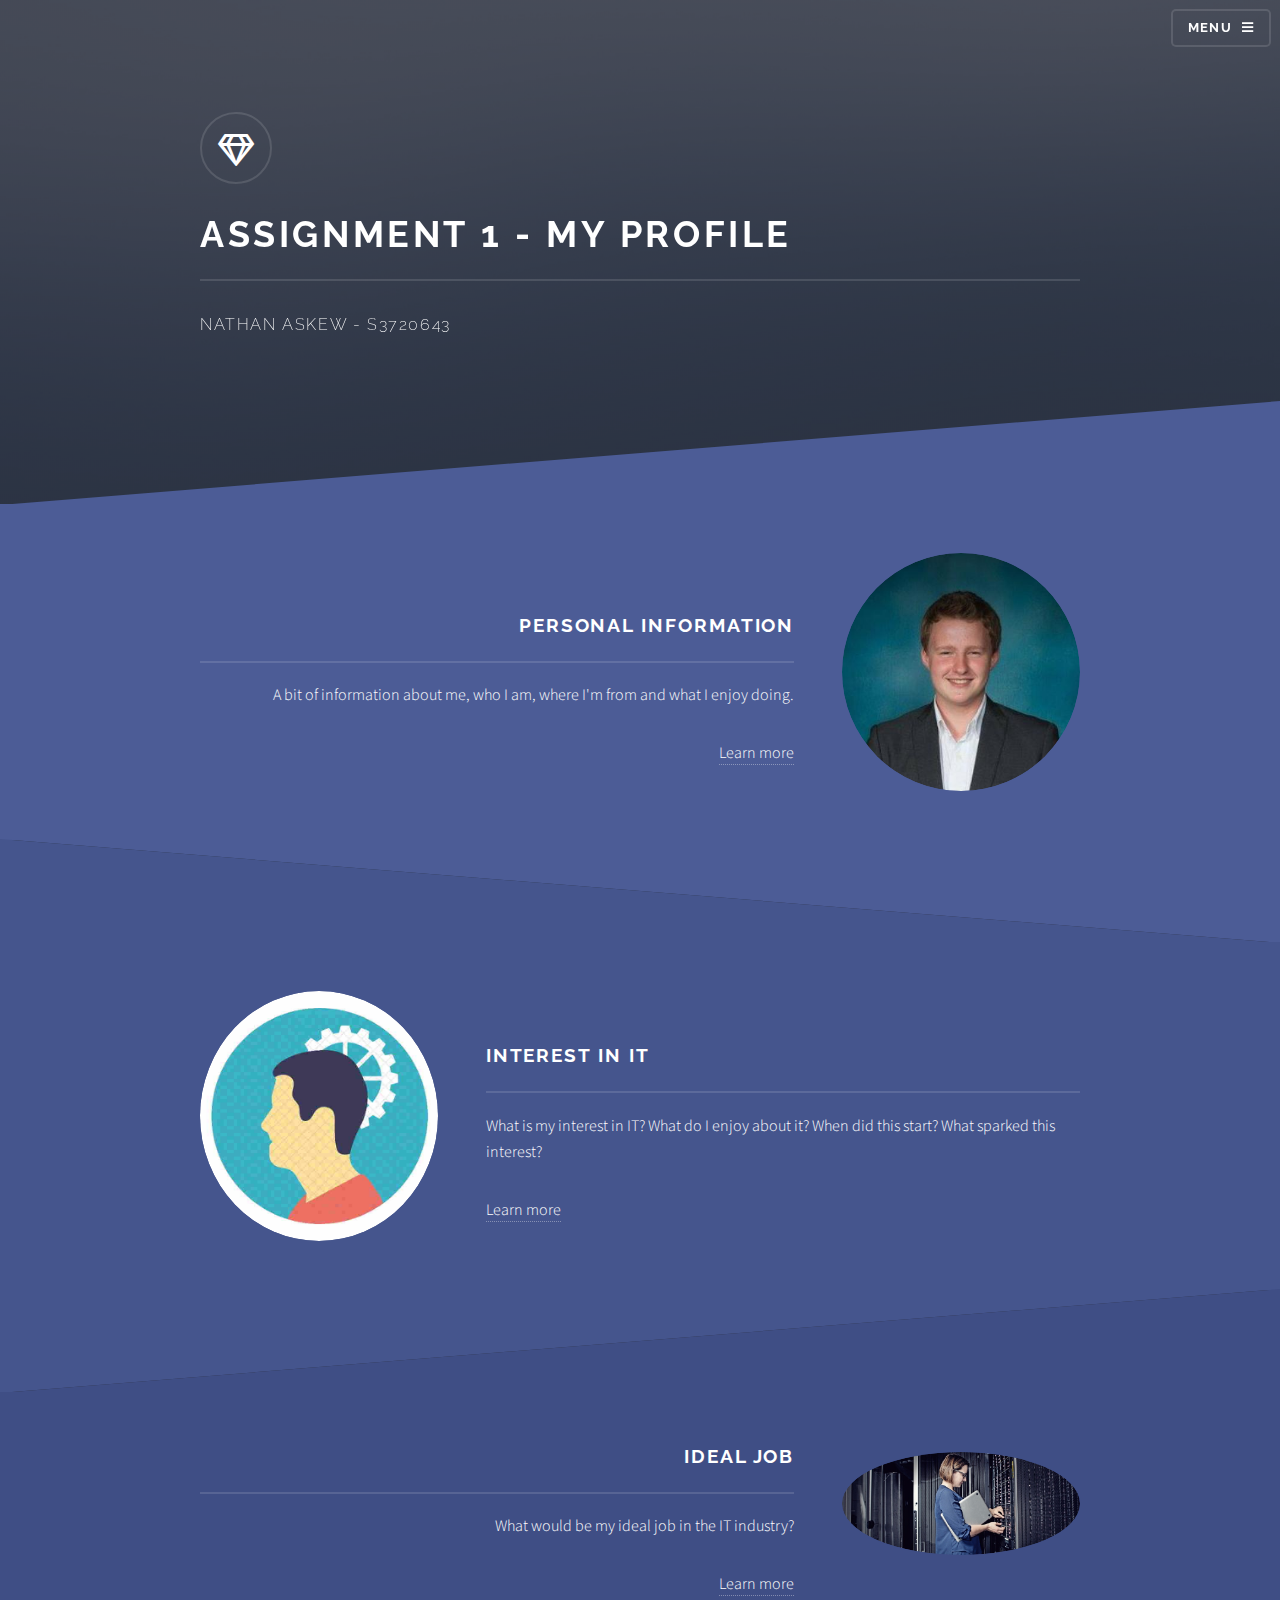
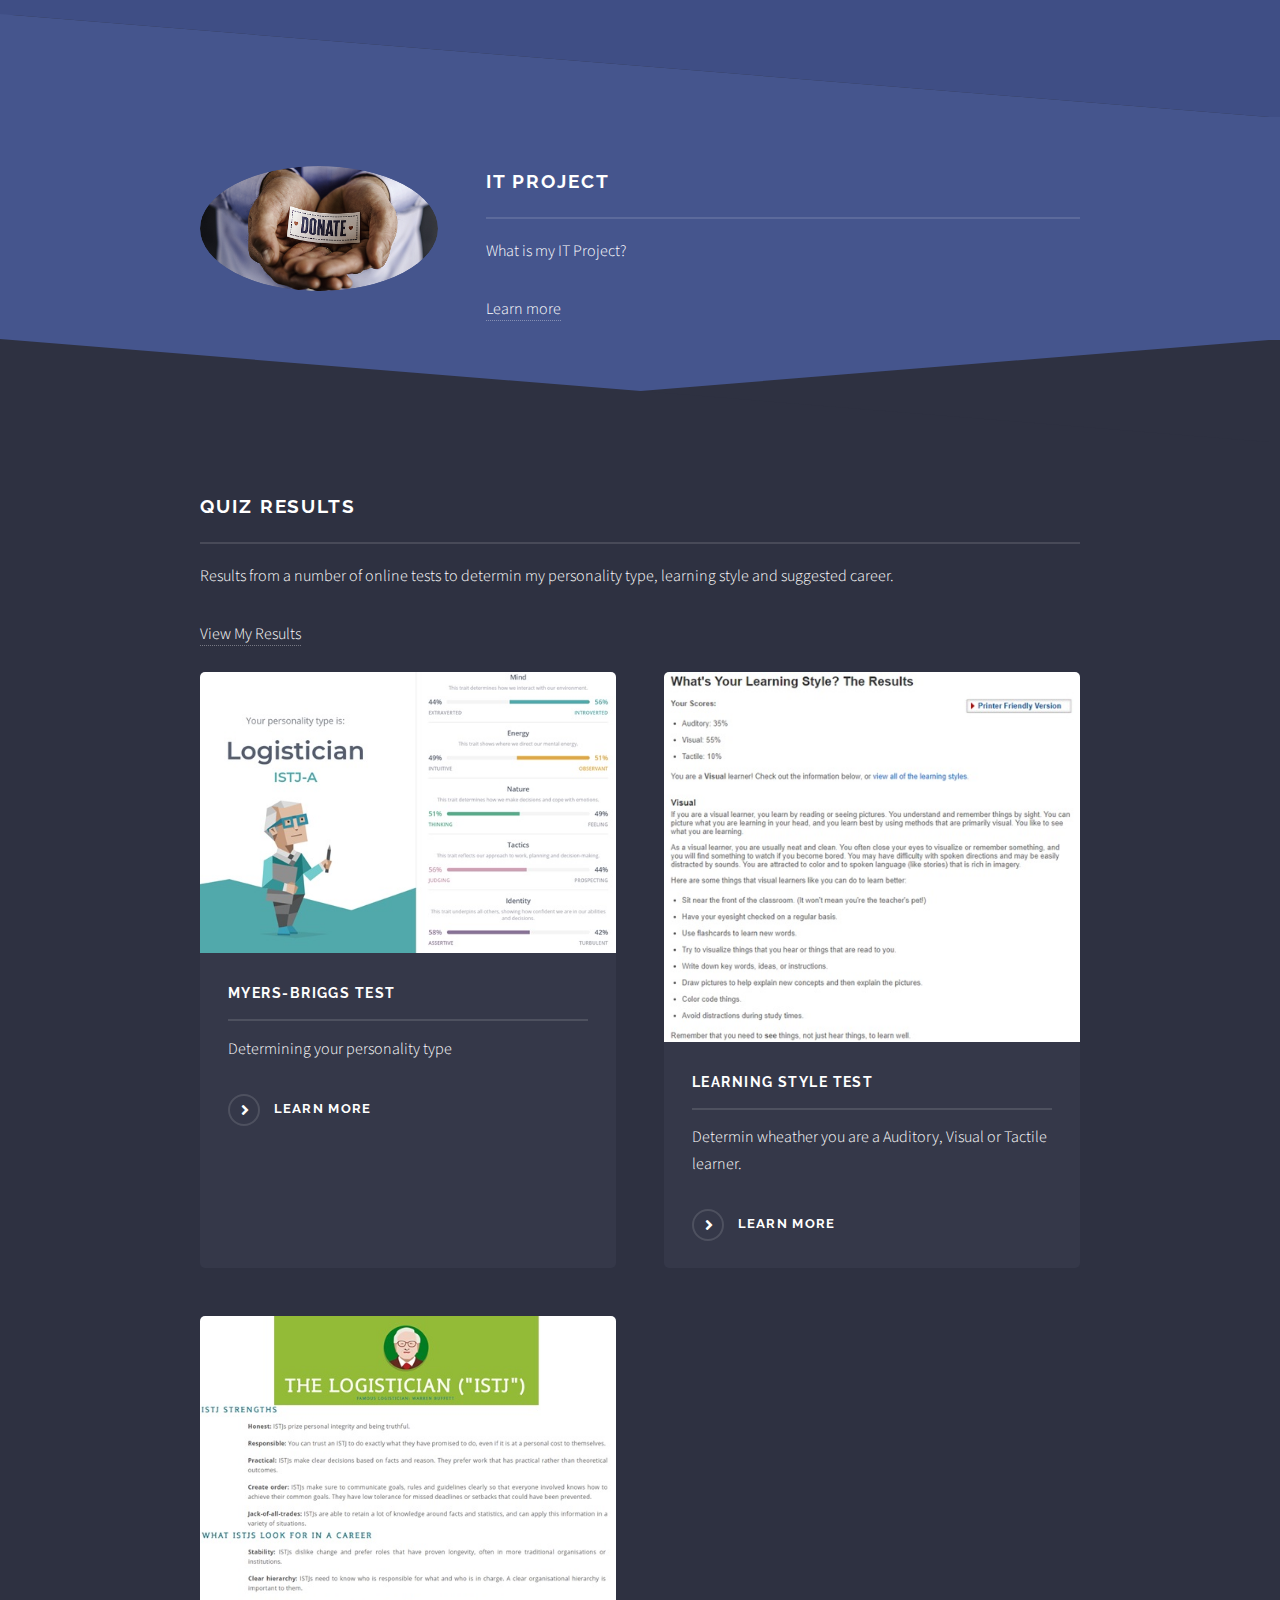
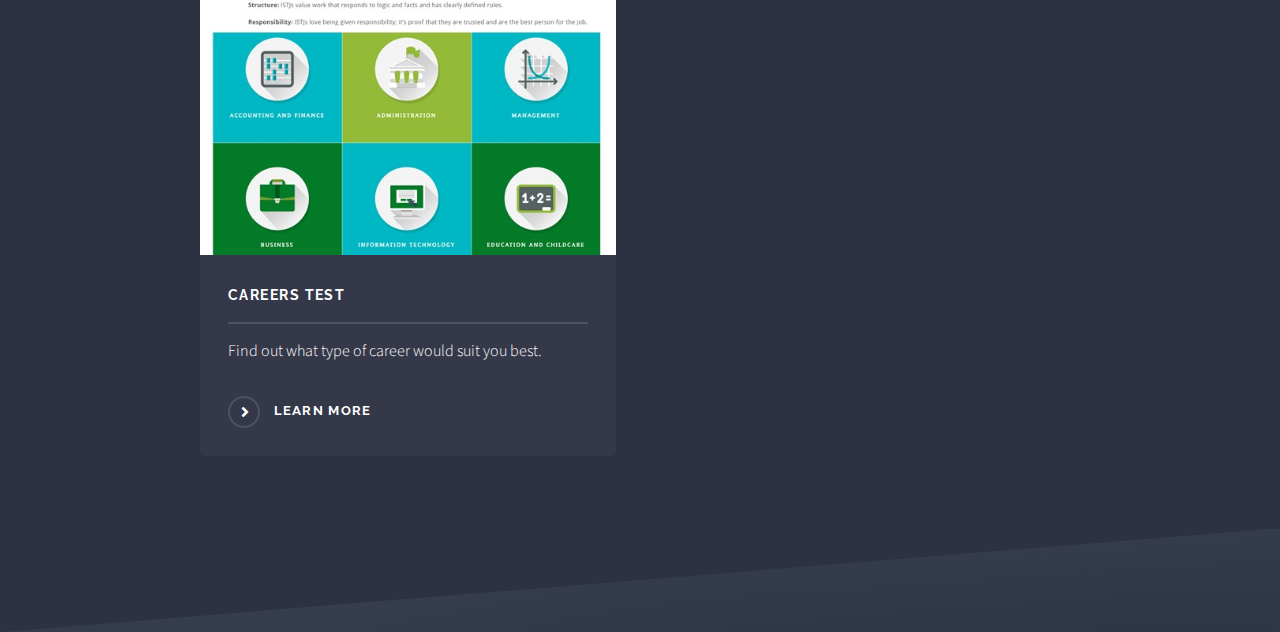
<file: index.html>
<!DOCTYPE HTML>
<html>
	<head>
		<title>Assignment 1 - My Profile</title>
		<meta charset="utf-8" />
		<meta name="viewport" content="width=device-width, initial-scale=1, user-scalable=no" />
		<link rel="stylesheet" href="assets/css/main.css" />
		<noscript><link rel="stylesheet" href="assets/css/noscript.css" /></noscript>
	</head>
	<body class="is-preload">

		<!-- Page Wrapper -->
			<div id="page-wrapper">

				<!-- Header -->
					<header id="header" class="alt">
						<h1><a href="index.html">My Profile</a></h1>
						<nav>
							<a href="#menu">Menu</a>
						</nav>
					</header>

				<!-- Menu -->
					<nav id="menu">
						<div class="inner">
							<h2>Menu</h2>
							<ul class="links">
								<li><a href="index.html">Home</a></li>
								<li><a href="personal-information.html">Personal Information</a></li>
								<li><a href="it-interest.html">Interests in IT</a></li>
								<li><a href="ideal-job.html">Ideal Job</a></li>
								<li><a href="quiz-results.html">Quiz Results</a></li>
								<li><a href="project-idea.html">Project Idea</a></li>
							</ul>
							<a href="#" class="close">Close</a>
						</div>
					</nav>

				<!-- Banner -->
					<section id="banner">
						<div class="inner">
							<div class="logo"><span class="icon fa-gem"></span></div>
							<h2>Assignment 1 - My Profile</h2>
							<p>Nathan Askew - s3720643</a></p>
						</div>
					</section>

				<!-- Wrapper -->
					<section id="wrapper">

						<!-- One -->
							<section id="one" class="wrapper spotlight style1">
								<div class="inner">
									<a href="#" class="image"><img src="https://nathan-askew.github.io/COSC1078/images/pic01.jpg" alt="" /></a>
									<div class="content">
										<h2 class="major">Personal Information</h2>
										<p>A bit of information about me, who I am, where I'm from and what I enjoy doing.</p>
										<a href="personal-information.html">Learn more</a>
									</div>
								</div>
							</section>

						<!-- Two -->
							<section id="two" class="wrapper alt spotlight style2">
								<div class="inner">
									<a href="#" class="image"><img src="https://nathan-askew.github.io/COSC1078/images/pic02.jpg" alt="" /></a>
									<div class="content">
										<h2 class="major">Interest in IT</h2>
										<p>What is my interest in IT? What do I enjoy about it? When did this start? What sparked this interest?</p>
										<a href="it-interest.html">Learn more</a>
									</div>
								</div>
							</section>

						<!-- Three -->
							<section id="three" class="wrapper spotlight style3">
								<div class="inner">
									<a href="#" class="image"><img src="https://nathan-askew.github.io/COSC1078/images/pic03.jpg" alt="" /></a>
									<div class="content">
										<h2 class="major">Ideal Job</h2>
										<p>What would be my ideal job in the IT industry?</p>
										<a href="ideal-job.html">Learn more</a>
									</div>
								</div>
							</section>
						
						<!-- Two -->
							<section id="two" class="wrapper alt spotlight style2">
								<div class="inner">
									<a href="#" class="image"><img src="https://nathan-askew.github.io/COSC1078/images/ProjectIdea2.jpg" alt="" /></a>
									<div class="content">
										<h2 class="major">IT Project</h2>
										<p>What is my IT Project?</p>
										<a href="project-idea.html">Learn more</a>
									</div>
								</div>
							</section>

						<!-- Four -->
							<section id="four" class="wrapper alt style1">
								<div class="inner">
									<h2 class="major">Quiz results</h2>
									<p>Results from a number of online tests to determin my personality type, learning style and suggested career.</p>
									<a href="quiz-results.html">View My Results</a>
									<section class="features">
										<article>
											<a href="#" class="image"><img src="https://nathan-askew.github.io/COSC1078/images/pic04.jpg" alt="" /></a>
											<h3 class="major">Myers-Briggs Test</h3>
											<p>Determining your personality type</p>
											<a href="https://www.16personalities.com/" class="special">Learn more</a>
										</article>
										<article>
											<a href="#" class="image"><img src="https://nathan-askew.github.io/COSC1078/images/pic05.jpg" alt="" /></a>
											<h3 class="major">Learning Style Test</h3>
											<p>Determin wheather you are a Auditory, Visual or Tactile learner.</p>
											<a href="http://www.educationplanner.org/students/self-assessments/learning-styles-quiz.shtml" class="special">Learn more</a>
										</article>
										<article>
											<a href="#" class="image"><img src="https://nathan-askew.github.io/COSC1078/images/pic06.jpg" alt="" /></a>
											<h3 class="major">Careers Test</h3>
											<p>Find out what type of career would suit you best.</p>
											<a href="https://www.opencolleges.edu.au/careers/career-quiz" class="special">Learn more</a>
										</article>
									</section>
								</div>
							</section>

					</section>

				<!-- Footer -->
					<section id="footer">
					</section>

			</div>

		<!-- Scripts -->
			<script src="assets/js/jquery.min.js"></script>
			<script src="assets/js/jquery.scrollex.min.js"></script>
			<script src="assets/js/browser.min.js"></script>
			<script src="assets/js/breakpoints.min.js"></script>
			<script src="assets/js/util.js"></script>
			<script src="assets/js/main.js"></script>

	</body>
</html>
</file>
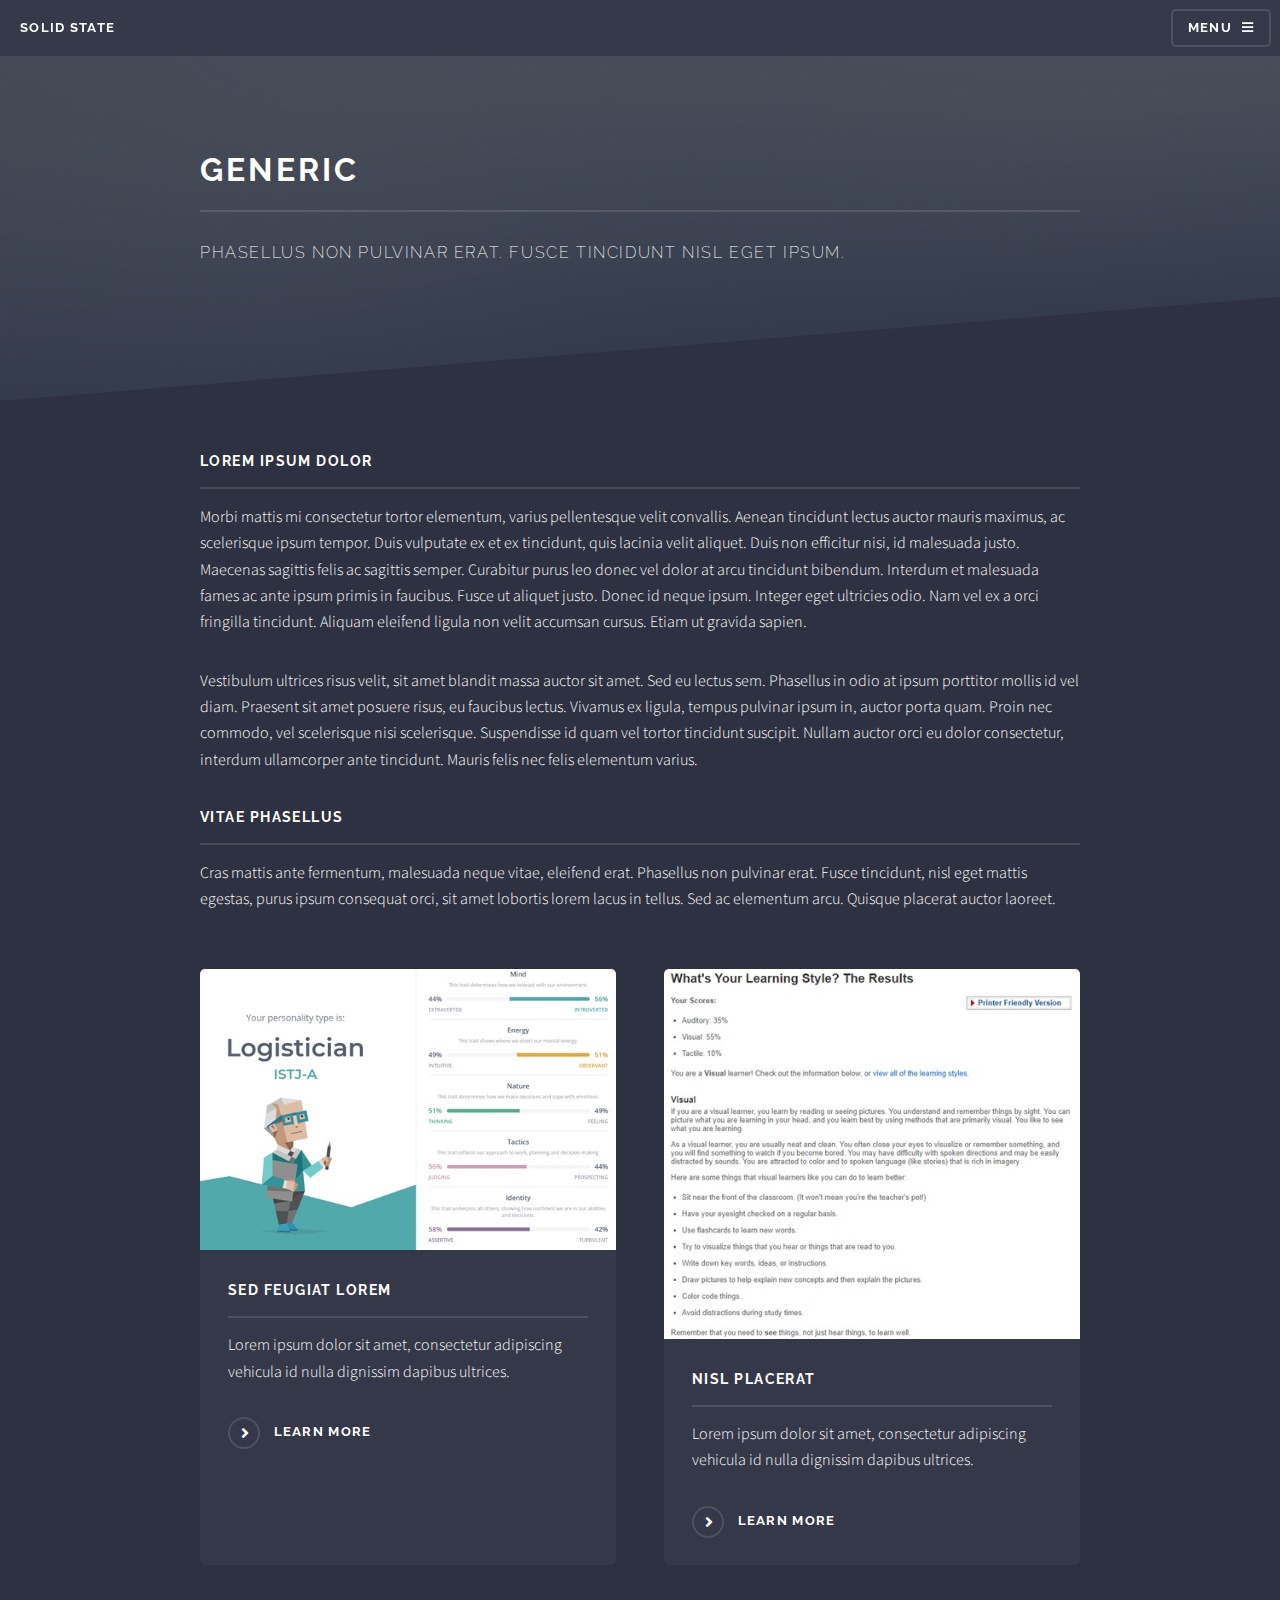
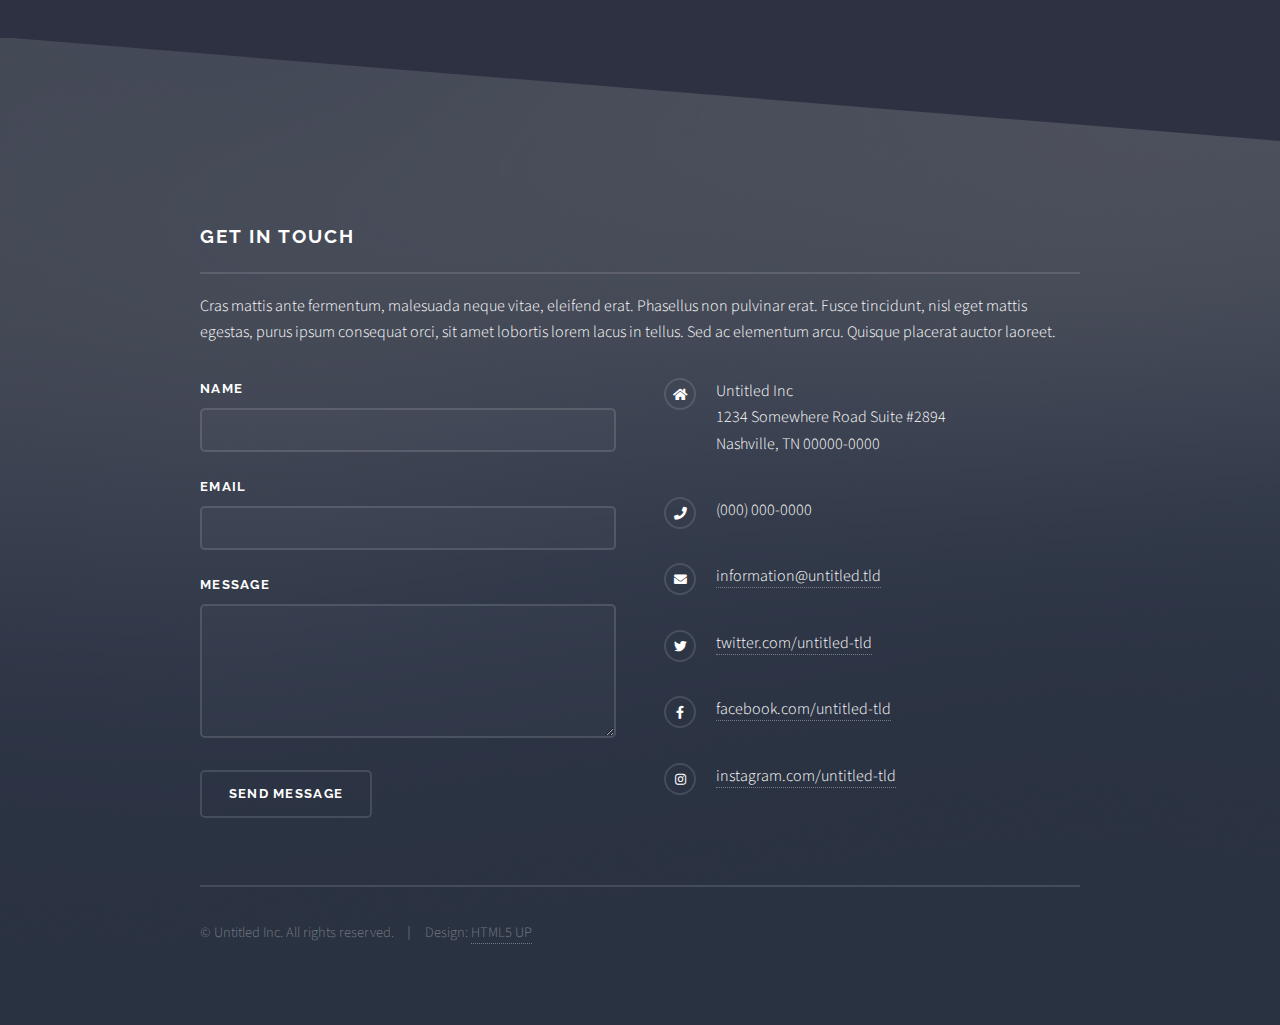
<file: generic.html>
<!DOCTYPE HTML>
<!--
	Solid State by HTML5 UP
	html5up.net | @ajlkn
	Free for personal and commercial use under the CCA 3.0 license (html5up.net/license)
-->
<html>
	<head>
		<title>Generic - Solid State by HTML5 UP</title>
		<meta charset="utf-8" />
		<meta name="viewport" content="width=device-width, initial-scale=1, user-scalable=no" />
		<link rel="stylesheet" href="assets/css/main.css" />
		<noscript><link rel="stylesheet" href="assets/css/noscript.css" /></noscript>
	</head>
	<body class="is-preload">

		<!-- Page Wrapper -->
			<div id="page-wrapper">

				<!-- Header -->
					<header id="header">
						<h1><a href="index.html">Solid State</a></h1>
						<nav>
							<a href="#menu">Menu</a>
						</nav>
					</header>

				<!-- Menu -->
					<nav id="menu">
						<div class="inner">
							<h2>Menu</h2>
							<ul class="links">
								<li><a href="index.html">Home</a></li>
								<li><a href="generic.html">Generic</a></li>
								<li><a href="elements.html">Elements</a></li>
								<li><a href="#">Log In</a></li>
								<li><a href="#">Sign Up</a></li>
							</ul>
							<a href="#" class="close">Close</a>
						</div>
					</nav>

				<!-- Wrapper -->
					<section id="wrapper">
						<header>
							<div class="inner">
								<h2>Generic</h2>
								<p>Phasellus non pulvinar erat. Fusce tincidunt nisl eget ipsum.</p>
							</div>
						</header>

						<!-- Content -->
							<div class="wrapper">
								<div class="inner">

									<h3 class="major">Lorem ipsum dolor</h3>
									<p>Morbi mattis mi consectetur tortor elementum, varius pellentesque velit convallis. Aenean tincidunt lectus auctor mauris maximus, ac scelerisque ipsum tempor. Duis vulputate ex et ex tincidunt, quis lacinia velit aliquet. Duis non efficitur nisi, id malesuada justo. Maecenas sagittis felis ac sagittis semper. Curabitur purus leo donec vel dolor at arcu tincidunt bibendum. Interdum et malesuada fames ac ante ipsum primis in faucibus. Fusce ut aliquet justo. Donec id neque ipsum. Integer eget ultricies odio. Nam vel ex a orci fringilla tincidunt. Aliquam eleifend ligula non velit accumsan cursus. Etiam ut gravida sapien.</p>

									<p>Vestibulum ultrices risus velit, sit amet blandit massa auctor sit amet. Sed eu lectus sem. Phasellus in odio at ipsum porttitor mollis id vel diam. Praesent sit amet posuere risus, eu faucibus lectus. Vivamus ex ligula, tempus pulvinar ipsum in, auctor porta quam. Proin nec commodo, vel scelerisque nisi scelerisque. Suspendisse id quam vel tortor tincidunt suscipit. Nullam auctor orci eu dolor consectetur, interdum ullamcorper ante tincidunt. Mauris felis nec felis elementum varius.</p>

									<h3 class="major">Vitae phasellus</h3>
									<p>Cras mattis ante fermentum, malesuada neque vitae, eleifend erat. Phasellus non pulvinar erat. Fusce tincidunt, nisl eget mattis egestas, purus ipsum consequat orci, sit amet lobortis lorem lacus in tellus. Sed ac elementum arcu. Quisque placerat auctor laoreet.</p>

									<section class="features">
										<article>
											<a href="#" class="image"><img src="images/pic04.jpg" alt="" /></a>
											<h3 class="major">Sed feugiat lorem</h3>
											<p>Lorem ipsum dolor sit amet, consectetur adipiscing vehicula id nulla dignissim dapibus ultrices.</p>
											<a href="#" class="special">Learn more</a>
										</article>
										<article>
											<a href="#" class="image"><img src="images/pic05.jpg" alt="" /></a>
											<h3 class="major">Nisl placerat</h3>
											<p>Lorem ipsum dolor sit amet, consectetur adipiscing vehicula id nulla dignissim dapibus ultrices.</p>
											<a href="#" class="special">Learn more</a>
										</article>
									</section>

								</div>
							</div>

					</section>

				<!-- Footer -->
					<section id="footer">
						<div class="inner">
							<h2 class="major">Get in touch</h2>
							<p>Cras mattis ante fermentum, malesuada neque vitae, eleifend erat. Phasellus non pulvinar erat. Fusce tincidunt, nisl eget mattis egestas, purus ipsum consequat orci, sit amet lobortis lorem lacus in tellus. Sed ac elementum arcu. Quisque placerat auctor laoreet.</p>
							<form method="post" action="#">
								<div class="fields">
									<div class="field">
										<label for="name">Name</label>
										<input type="text" name="name" id="name" />
									</div>
									<div class="field">
										<label for="email">Email</label>
										<input type="email" name="email" id="email" />
									</div>
									<div class="field">
										<label for="message">Message</label>
										<textarea name="message" id="message" rows="4"></textarea>
									</div>
								</div>
								<ul class="actions">
									<li><input type="submit" value="Send Message" /></li>
								</ul>
							</form>
							<ul class="contact">
								<li class="icon solid fa-home">
									Untitled Inc<br />
									1234 Somewhere Road Suite #2894<br />
									Nashville, TN 00000-0000
								</li>
								<li class="icon solid fa-phone">(000) 000-0000</li>
								<li class="icon solid fa-envelope"><a href="#">information@untitled.tld</a></li>
								<li class="icon brands fa-twitter"><a href="#">twitter.com/untitled-tld</a></li>
								<li class="icon brands fa-facebook-f"><a href="#">facebook.com/untitled-tld</a></li>
								<li class="icon brands fa-instagram"><a href="#">instagram.com/untitled-tld</a></li>
							</ul>
							<ul class="copyright">
								<li>&copy; Untitled Inc. All rights reserved.</li><li>Design: <a href="http://html5up.net">HTML5 UP</a></li>
							</ul>
						</div>
					</section>

			</div>

		<!-- Scripts -->
			<script src="assets/js/jquery.min.js"></script>
			<script src="assets/js/jquery.scrollex.min.js"></script>
			<script src="assets/js/browser.min.js"></script>
			<script src="assets/js/breakpoints.min.js"></script>
			<script src="assets/js/util.js"></script>
			<script src="assets/js/main.js"></script>

	</body>
</html>
</file>
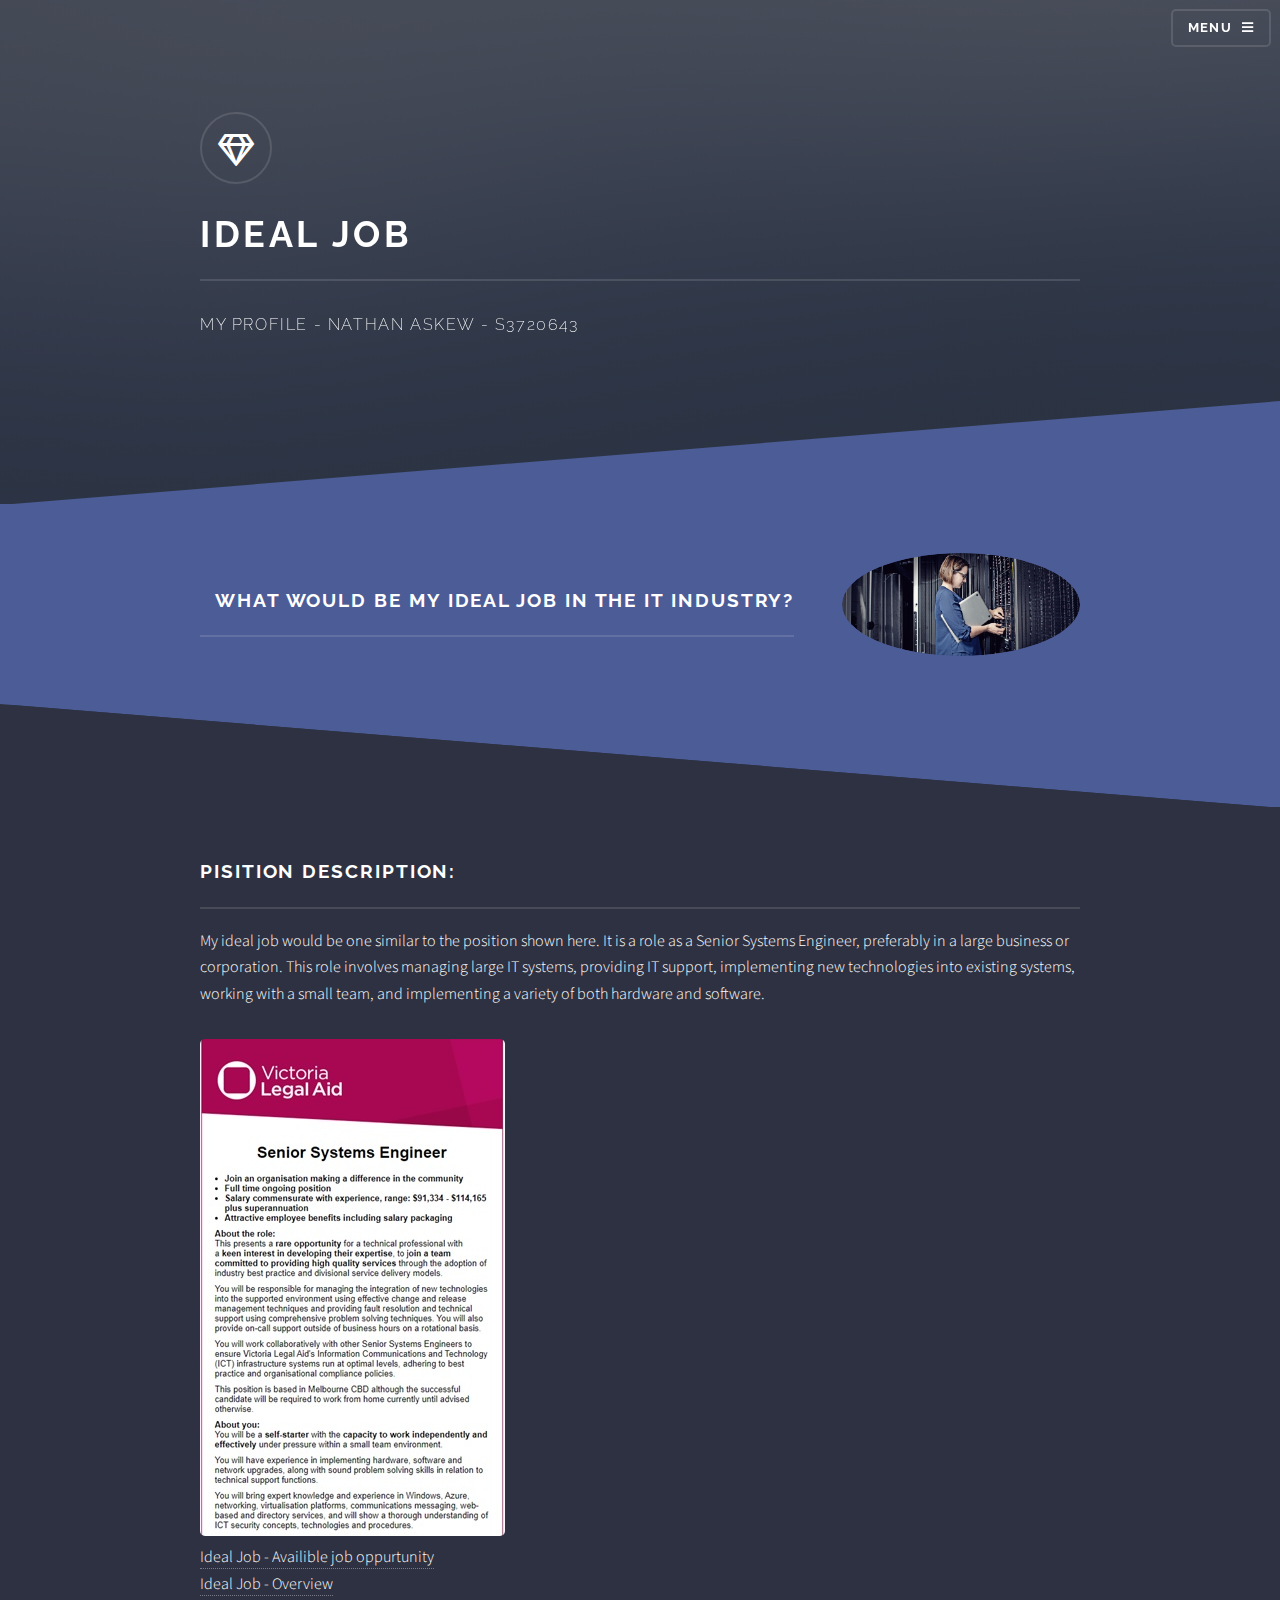
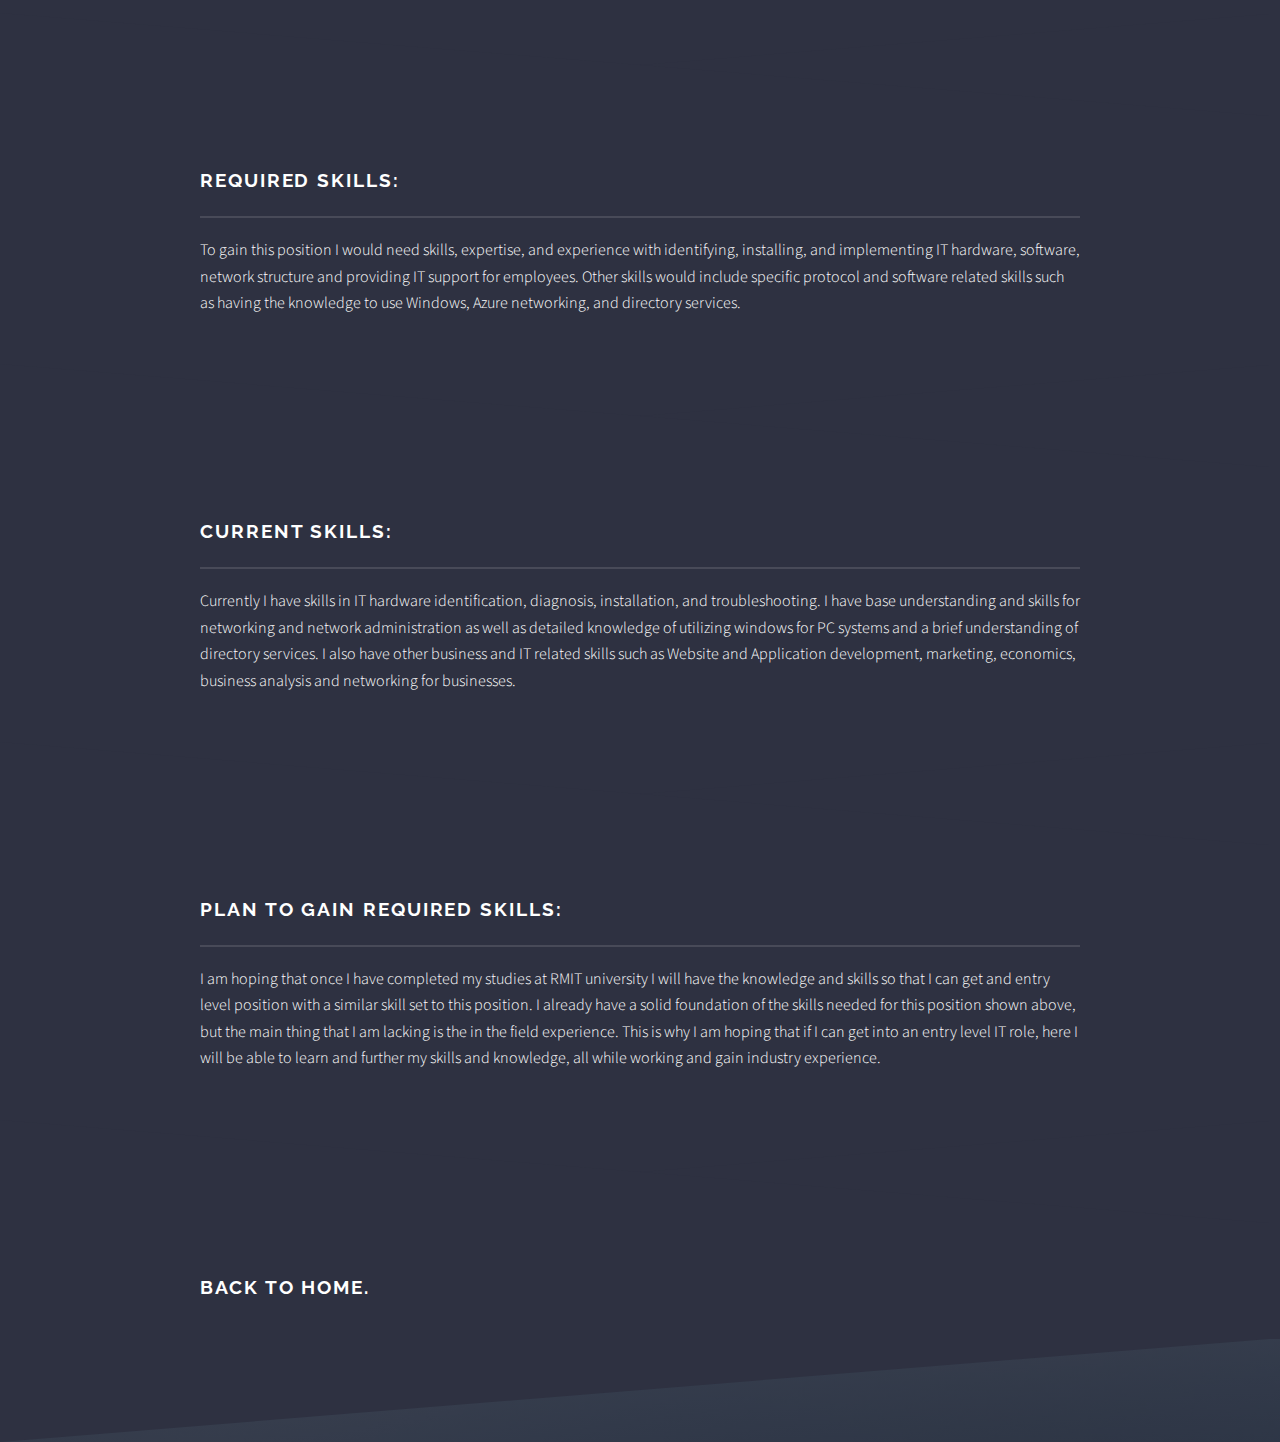
<file: ideal-job.html>
<!DOCTYPE HTML>
<html>
	<head>
		<title>Assignment 1 - Ideal Job</title>
		<meta charset="utf-8" />
		<meta name="viewport" content="width=device-width, initial-scale=1, user-scalable=no" />
		<link rel="stylesheet" href="assets/css/main.css" />
		<noscript><link rel="stylesheet" href="assets/css/noscript.css" /></noscript>
	</head>
	<body class="is-preload">

		<!-- Page Wrapper -->
			<div id="page-wrapper">

				<!-- Header -->
					<header id="header" class="alt">
						<h1><a href="ideal-job.html">Ideal Job</a></h1>
						<nav>
							<a href="#menu">Menu</a>
						</nav>
					</header>

				<!-- Menu -->
					<nav id="menu">
						<div class="inner">
							<h2>Menu</h2>
							<ul class="links">
								<li><a href="index.html">Home</a></li>
								<li><a href="personal-information.html">Personal Information</a></li>
								<li><a href="it-interest.html">Interests in IT</a></li>
								<li><a href="ideal-job.html">Ideal Job</a></li>
								<li><a href="quiz-results.html">Quiz Results</a></li>
								<li><a href="project-idea.html">Project Idea</a></li>
							</ul>
							<a href="#" class="close">Close</a>
						</div>
					</nav>

				<!-- Banner -->
					<section id="banner">
						<div class="inner">
							<div class="logo"><span class="icon fa-gem"></span></div>
							<h2>Ideal Job</h2>
							<p>My Profile - Nathan Askew - s3720643</a></p>
						</div>
					</section>
	
				<!-- Wrapper -->
					<section id="wrapper">

						<!-- One -->
							<section id="one" class="wrapper spotlight style1">
								<div class="inner">
									<a href="#" class="image"><img src="https://nathan-askew.github.io/COSC1078/images/pic03.jpg" alt="" /></a>
									<div class="content">
										<h2 class="major">What would be my ideal job in the IT industry?</h2>
									</div>
								</div>
							</section>


						<!-- Four -->
							<section id="four" class="wrapper alt style1">
								<div class="inner">
									<h2 class="major">Pisition description:</h2>
									<p>My ideal job would be one similar to the position shown here. It is a role as a Senior Systems Engineer, preferably in a large business or corporation. This role involves managing large IT systems, providing IT support, implementing new technologies into existing systems, working with a small team, and implementing a variety of both hardware and software.</p>
									<a href="#" class="image"><img src="https://nathan-askew.github.io/COSC1078/images/IdealJob.jpg" alt="" /></a> <br>
									<a href="https://www.seek.com.au/job/50322008?type=standout#searchRequestToken=f61bf496-d7d3-4a51-acc0-f75ae581046a">Ideal Job - Availible job oppurtunity</a> <br>
									<a href="https://www.seek.com.au/career-advice/role/systems-engineer">Ideal Job - Overview</a>
									</section>
								</div>
	
							<section id="four" class="wrapper alt style1">
								<div class="inner">
									<h2 class="major">Required skills:</h2>
									<p>To gain this position I would need skills, expertise, and experience with identifying, installing, and implementing IT hardware, software, network structure and providing IT support for employees. Other skills would include specific protocol and software related skills such as having the knowledge to use Windows, Azure networking, and directory services. </p>
									</section>
								</div>
	
							<section id="four" class="wrapper alt style1">
								<div class="inner">
									<h2 class="major">Current skills:</h2>
									<p>Currently I have skills in IT hardware identification, diagnosis, installation, and troubleshooting. I have base understanding and skills for networking and network administration as well as detailed knowledge of utilizing windows for PC systems and a brief understanding of directory services. I also have other business and IT related skills such as Website and Application development, marketing, economics, business analysis and networking for businesses.</p>
									</section>
								</div>
						
							
							<section id="four" class="wrapper alt style1">
								<div class="inner">
									<h2 class="major">Plan to gain required skills:</h2>
									<p>I am hoping that once I have completed my studies at RMIT university I will have the knowledge and skills so that I can get and entry level position with a similar skill set to this position. I already have a solid foundation of the skills needed for this position shown above, but the main thing that I am lacking is the in the field experience. This is why I am hoping that if I can get into an entry level IT role, here I will be able to learn and further my skills and knowledge, all while working and gain industry experience.</p>
									</section>
								</div>
						
	
							<section id="four" class="wrapper alt style1">
								<div class="inner">
									<h2><a href="index.html">Back to Home.</a></h2>
									</section>
								</div>
							</section>

					</section>

				<!-- Footer -->
					<section id="footer">
					</section>

			</div>

		<!-- Scripts -->
			<script src="assets/js/jquery.min.js"></script>
			<script src="assets/js/jquery.scrollex.min.js"></script>
			<script src="assets/js/browser.min.js"></script>
			<script src="assets/js/breakpoints.min.js"></script>
			<script src="assets/js/util.js"></script>
			<script src="assets/js/main.js"></script>

	</body>
</html>
</file>
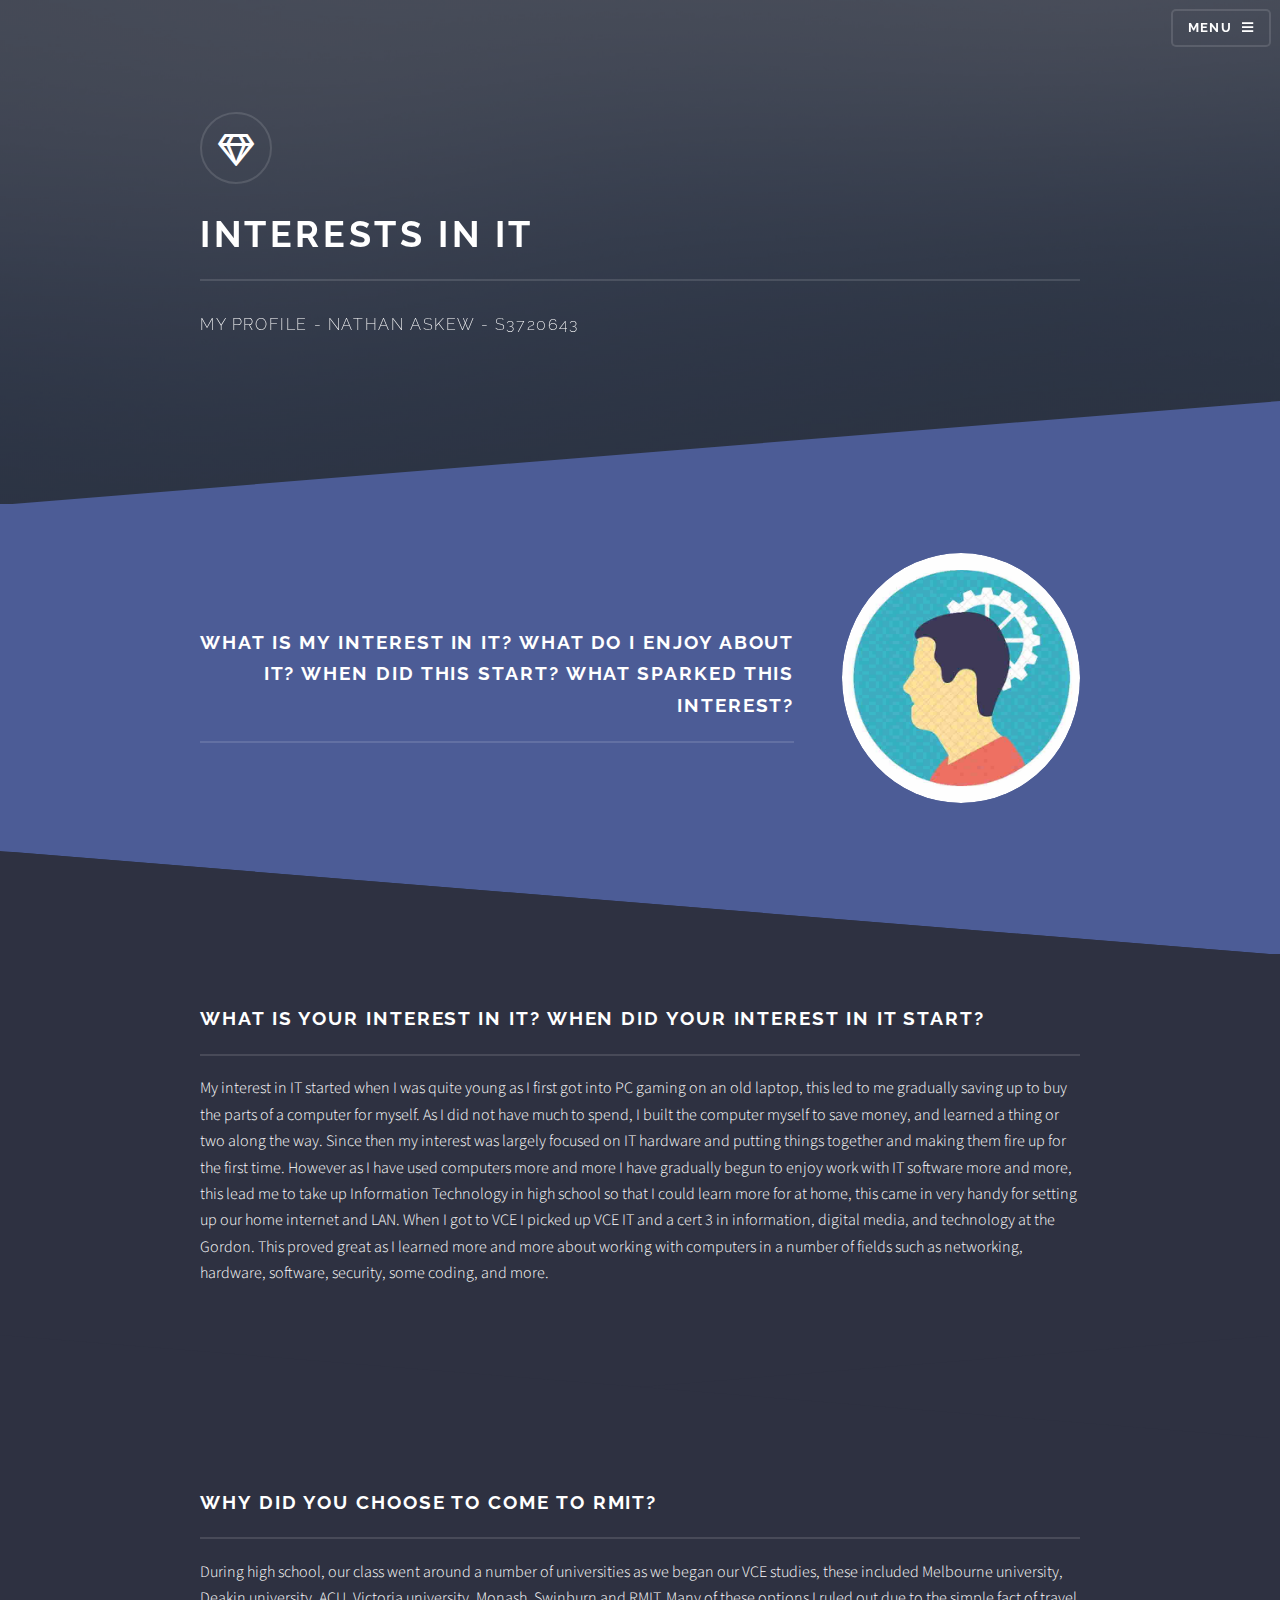
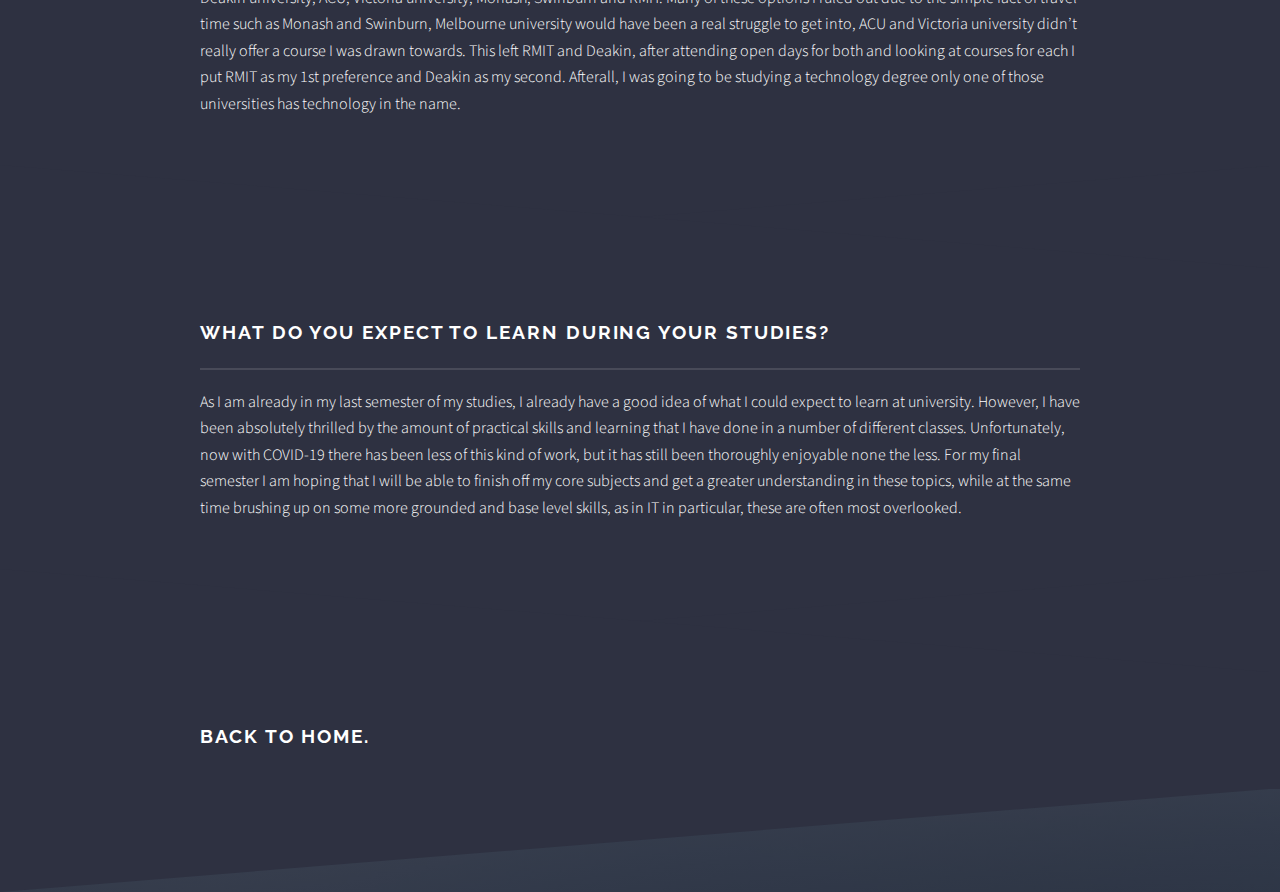
<file: it-interest.html>
<!DOCTYPE HTML>
<html>
	<head>
		<title>Assignment 1 - Interests in IT</title>
		<meta charset="utf-8" />
		<meta name="viewport" content="width=device-width, initial-scale=1, user-scalable=no" />
		<link rel="stylesheet" href="assets/css/main.css" />
		<noscript><link rel="stylesheet" href="assets/css/noscript.css" /></noscript>
	</head>
	<body class="is-preload">

		<!-- Page Wrapper -->
			<div id="page-wrapper">

				<!-- Header -->
					<header id="header" class="alt">
						<h1><a href="it-interests.html">Interests in IT</a></h1>
						<nav>
							<a href="#menu">Menu</a>
						</nav>
					</header>

				<!-- Menu -->
					<nav id="menu">
						<div class="inner">
							<h2>Menu</h2>
							<ul class="links">
								<li><a href="index.html">Home</a></li>
								<li><a href="personal-information.html">Personal Information</a></li>
								<li><a href="it-interest.html">Interests in IT</a></li>
								<li><a href="ideal-job.html">Ideal Job</a></li>
								<li><a href="quiz-results.html">Quiz Results</a></li>
								<li><a href="project-idea.html">Project Idea</a></li>
							</ul>
							<a href="#" class="close">Close</a>
						</div>
					</nav>

				<!-- Banner -->
					<section id="banner">
						<div class="inner">
							<div class="logo"><span class="icon fa-gem"></span></div>
							<h2>Interests in IT</h2>
							<p>My Profile - Nathan Askew - s3720643</a></p>
						</div>
					</section>
	
				<!-- Wrapper -->
					<section id="wrapper">

						<!-- One -->
							<section id="one" class="wrapper spotlight style1">
								<div class="inner">
									<a href="#" class="image"><img src="https://nathan-askew.github.io/COSC1078/images/pic02.jpg" alt="" /></a>
									<div class="content">
										<h2 class="major">What is my interest in IT? What do I enjoy about it? When did this start? What sparked this interest?</h2>
									</div>
								</div>
							</section>


						<!-- Four -->
							<section id="four" class="wrapper alt style1">
								<div class="inner">
									<h2 class="major">What is your interest in IT? When did your interest in IT start?</h2>
									<p>My interest in IT started when I was quite young as I first got into PC gaming on an old laptop, this led to me gradually saving up to buy the parts of a computer for myself. As I did not have much to spend, I built the computer myself to save money, and learned a thing or two along the way. Since then my interest was largely focused on IT hardware and putting things together and making them fire up for the first time. However as I have used computers more and more I have gradually begun to enjoy work with IT software more and more, this lead me to take up Information Technology in high school so that I could learn more for at home, this came in very handy for setting up our home internet and LAN. When I got to VCE I picked up VCE IT and a cert 3 in information, digital media, and technology at the Gordon. This proved great as I learned more and more about working with computers in a number of fields such as networking, hardware, software, security, some coding, and more.</p>
									</section>
								</div>
	
							<section id="four" class="wrapper alt style1">
								<div class="inner">
									<h2 class="major">Why did you choose to come to RMIT?</h2>
									<p>During high school, our class went around a number of universities as we began our VCE studies, these included Melbourne university, Deakin university, ACU, Victoria university, Monash, Swinburn and RMIT. Many of these options I ruled out due to the simple fact of travel time such as Monash and Swinburn, Melbourne university would have been a real struggle to get into, ACU and Victoria university didn’t really offer a course I was drawn towards. This left RMIT and Deakin, after attending open days for both and looking at courses for each I put RMIT as my 1st preference and Deakin as my second. Afterall, I was going to be studying a technology degree only one of those universities has technology in the name.</p>
									</section>
								</div>
	
							<section id="four" class="wrapper alt style1">
								<div class="inner">
									<h2 class="major">What do you expect to learn during your studies?</h2>
									<p>As I am already in my last semester of my studies, I already have a good idea of what I could expect to learn at university. However, I have been absolutely thrilled by the amount of practical skills and learning that I have done in a number of different classes. Unfortunately, now with COVID-19 there has been less of this kind of work, but it has still been thoroughly enjoyable none the less. For my final semester I am hoping that I will be able to finish off my core subjects and get a greater understanding in these topics, while at the same time brushing up on some more grounded and base level skills, as in IT in particular, these are often most overlooked.</p>
									</section>
								</div>
	
							<section id="four" class="wrapper alt style1">
								<div class="inner">
									<h2><a href="index.html">Back to Home.</a></h2>
									</section>
								</div>
							</section>

					</section>

				<!-- Footer -->
					<section id="footer">
					</section>

			</div>

		<!-- Scripts -->
			<script src="assets/js/jquery.min.js"></script>
			<script src="assets/js/jquery.scrollex.min.js"></script>
			<script src="assets/js/browser.min.js"></script>
			<script src="assets/js/breakpoints.min.js"></script>
			<script src="assets/js/util.js"></script>
			<script src="assets/js/main.js"></script>

	</body>
</html>
</file>
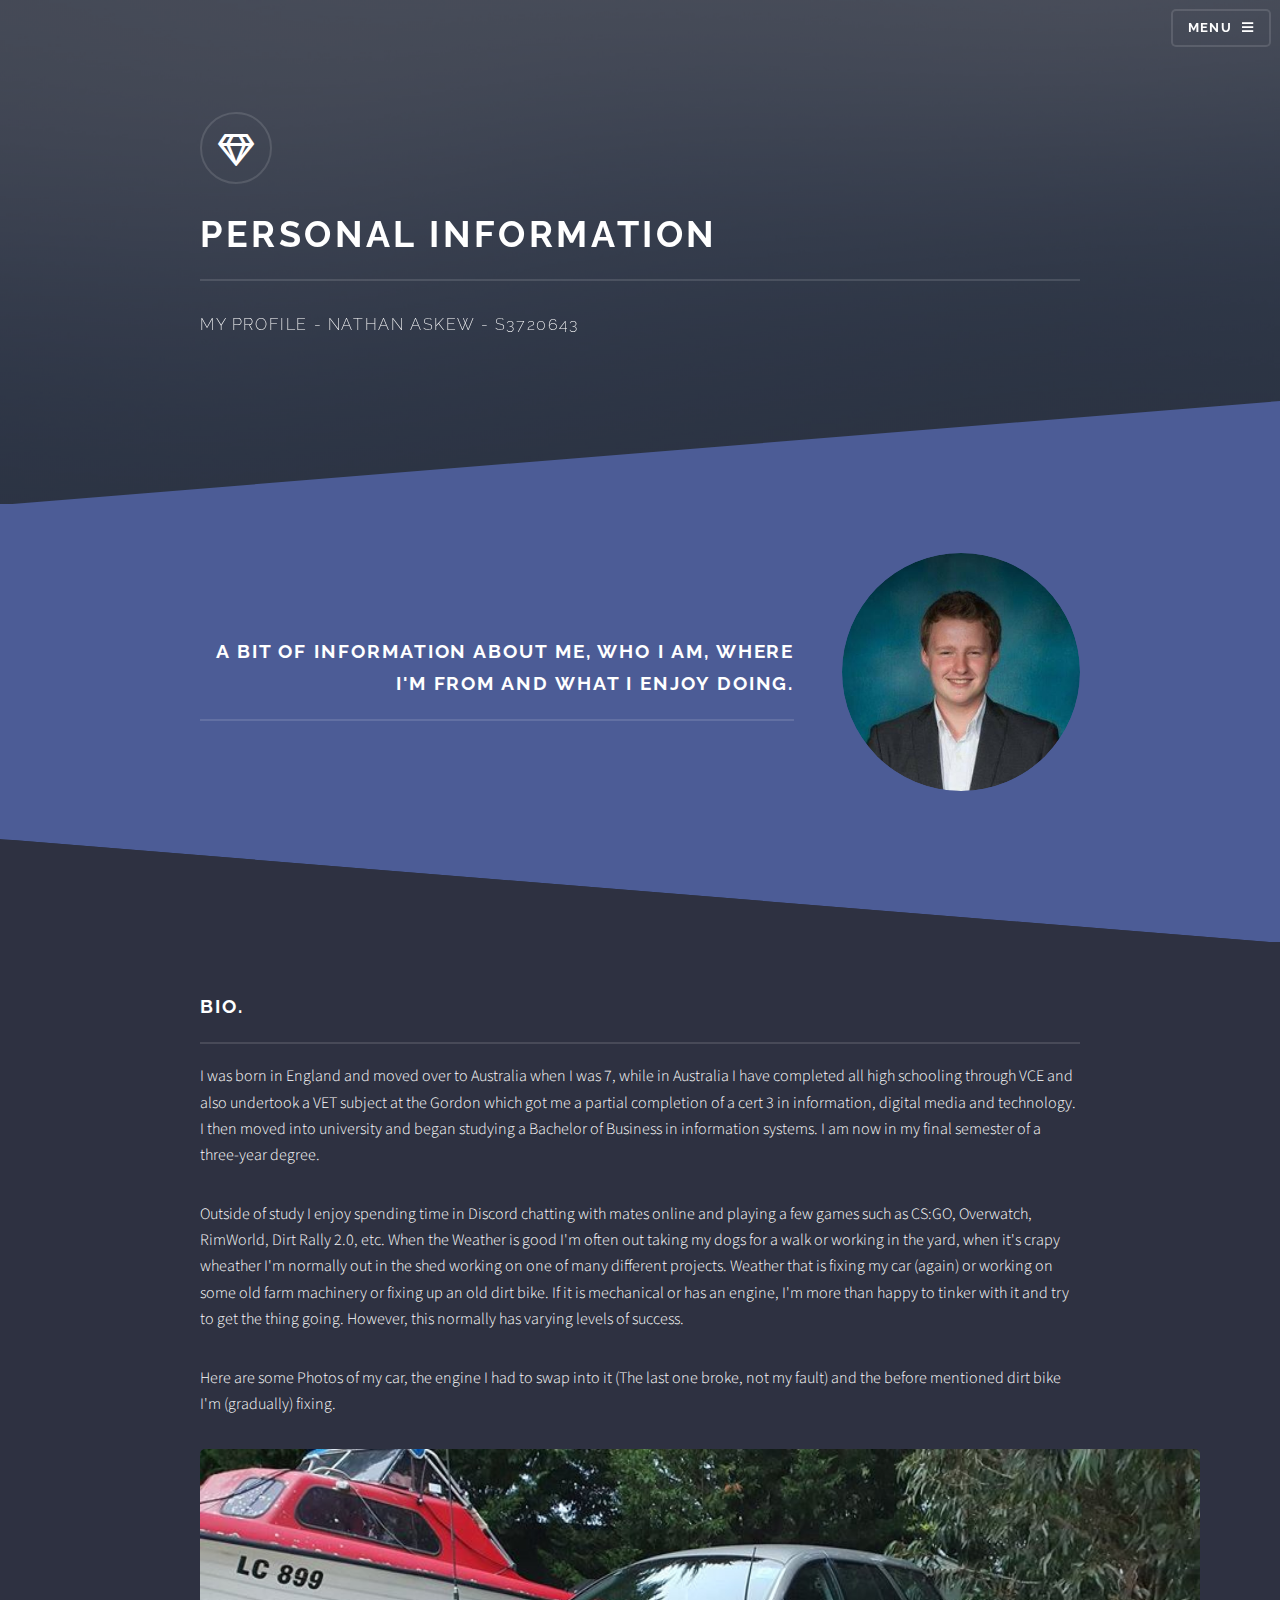
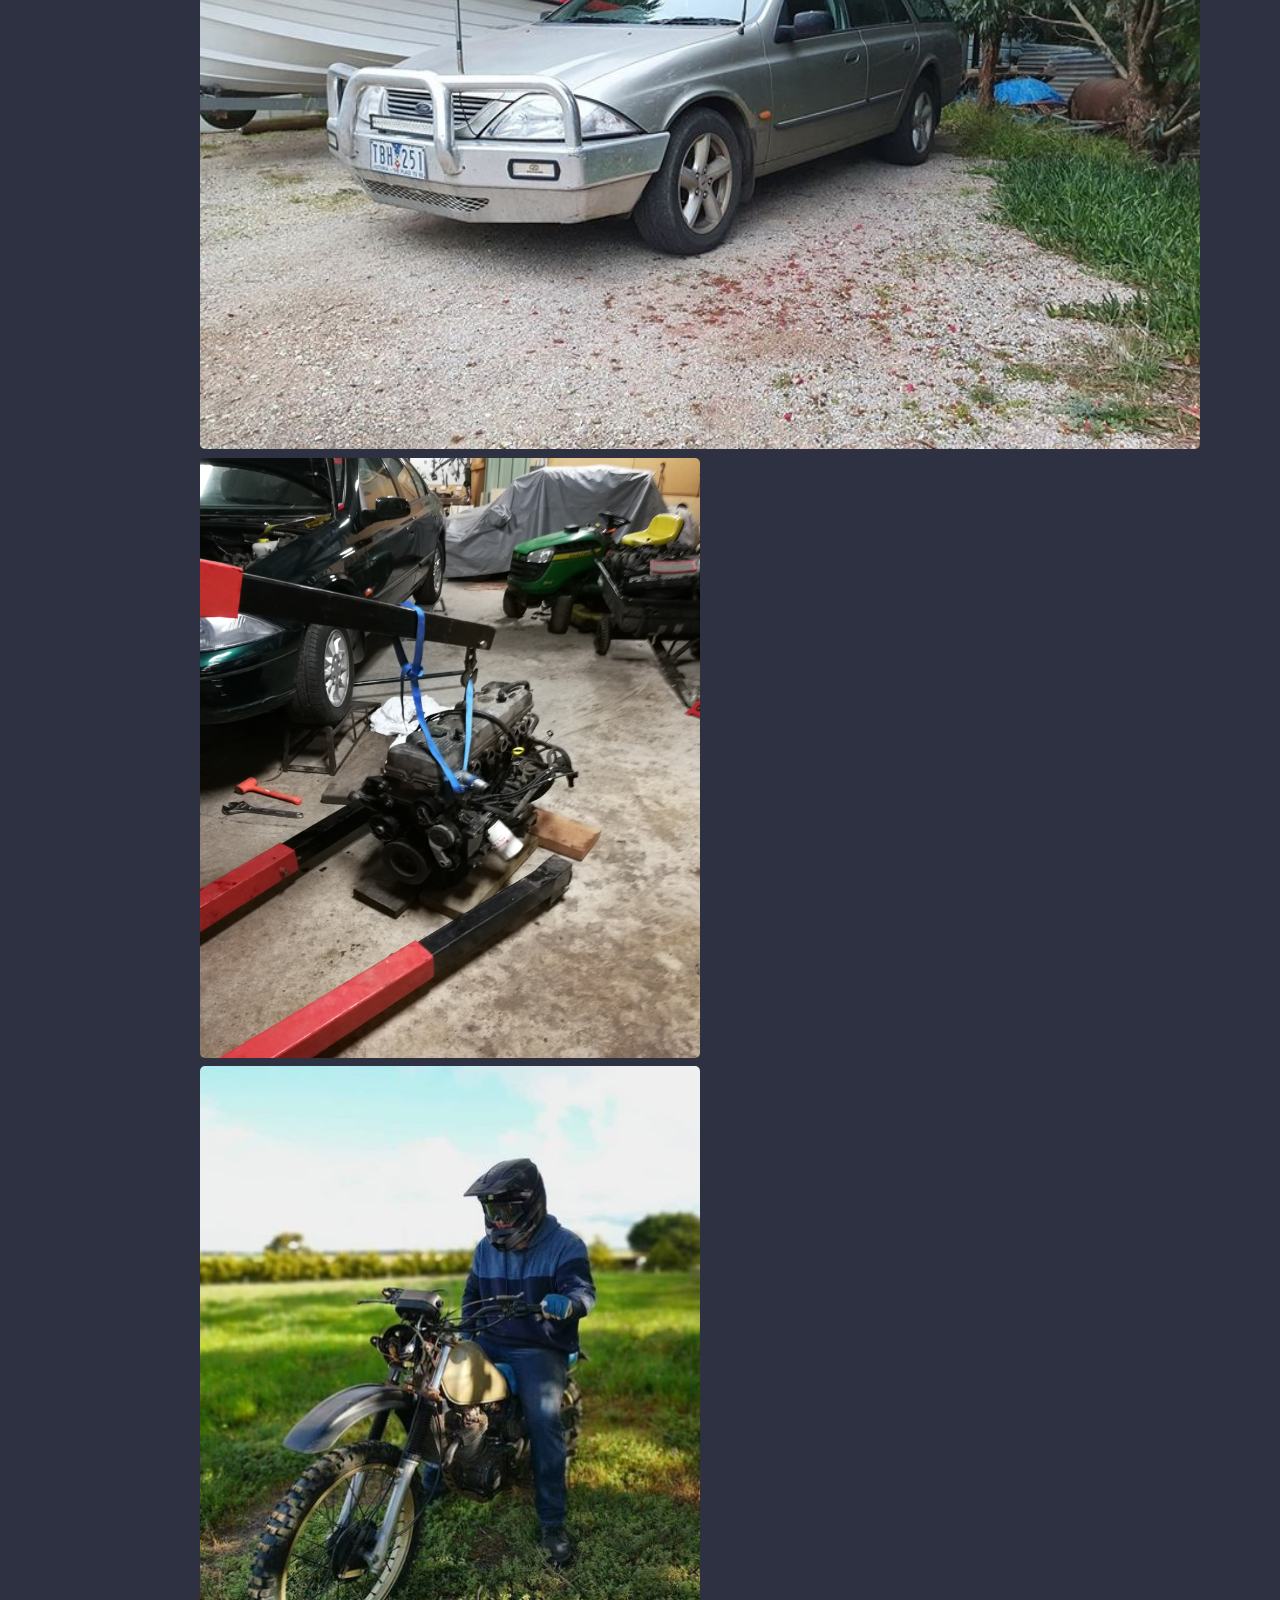
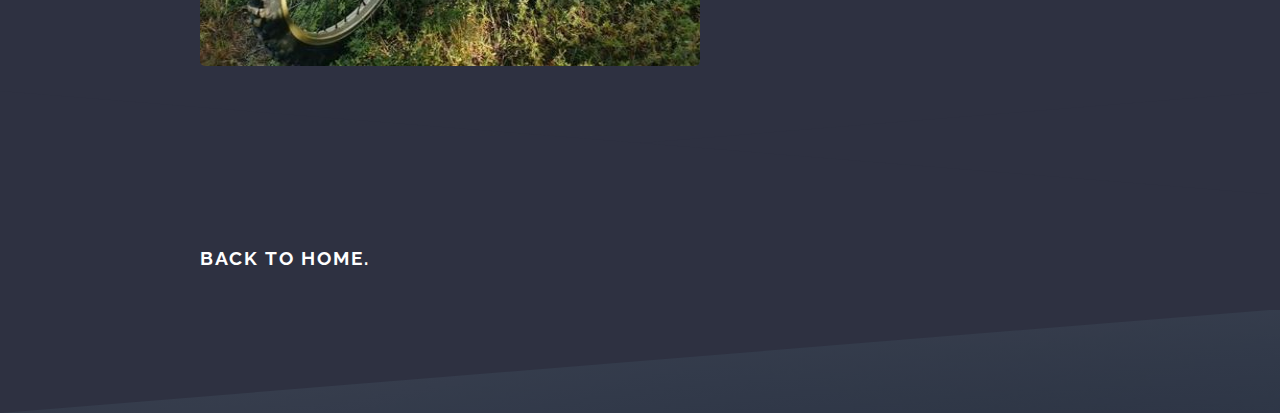
<file: personal-information.html>
<!DOCTYPE HTML>
<html>
	<head>
		<title>Assignment 1 - Personal Information</title>
		<meta charset="utf-8" />
		<meta name="viewport" content="width=device-width, initial-scale=1, user-scalable=no" />
		<link rel="stylesheet" href="assets/css/main.css" />
		<noscript><link rel="stylesheet" href="assets/css/noscript.css" /></noscript>
	</head>
	<body class="is-preload">

		<!-- Page Wrapper -->
			<div id="page-wrapper">

				<!-- Header -->
					<header id="header" class="alt">
						<h1><a href="personal-information.html">Personal Information</a></h1>
						<nav>
							<a href="#menu">Menu</a>
						</nav>
					</header>

				<!-- Menu -->
					<nav id="menu">
						<div class="inner">
							<h2>Menu</h2>
							<ul class="links">
								<li><a href="index.html">Home</a></li>
								<li><a href="personal-information.html">Personal Information</a></li>
								<li><a href="it-interest.html">Interests in IT</a></li>
								<li><a href="ideal-job.html">Ideal Job</a></li>
								<li><a href="quiz-results.html">Quiz Results</a></li>
								<li><a href="project-idea.html">Project Idea</a></li>
							</ul>
							<a href="#" class="close">Close</a>
						</div>
					</nav>

				<!-- Banner -->
					<section id="banner">
						<div class="inner">
							<div class="logo"><span class="icon fa-gem"></span></div>
							<h2>Personal Information</h2>
							<p>My Profile - Nathan Askew - s3720643</a></p>
						</div>
					</section>
	
				<!-- Wrapper -->
					<section id="wrapper">

						<!-- One -->
							<section id="one" class="wrapper spotlight style1">
								<div class="inner">
									<a href="#" class="image"><img src="https://nathan-askew.github.io/COSC1078/images/pic01.jpg" alt="" /></a>
									<div class="content">
										<h2 class="major">A bit of information about me, who I am, where I'm from and what I enjoy doing.</h2>
									</div>
								</div>
							</section>

					<section id="four" class="wrapper alt style1">
							<div class="inner">
								<h2 class="major">Bio.</h2>
								<p>I was born in England and moved over to Australia when I was 7, while in Australia I have completed all high schooling through VCE and also undertook a VET subject at the Gordon which got me a partial completion of a cert 3 in information, digital media and technology. I then moved into university and began studying a Bachelor of Business in information systems. I am now in my final semester of a three-year degree.</p>
								<p>Outside of study I enjoy spending time in Discord chatting with mates online and playing a few games such as CS:GO, Overwatch, RimWorld, Dirt Rally 2.0, etc. When the Weather is good I'm often out taking my dogs for a walk or working in the yard, when it's crapy wheather I'm normally out in the shed working on one of many different projects. Weather that is fixing my car (again) or working on some old farm machinery or fixing up an old dirt bike. If it is mechanical or has an engine, I'm more than happy to tinker with it and try to get the thing going. However, this normally has varying levels of success.</p>
								<p>Here are some Photos of my car, the engine I had to swap into it (The last one broke, not my fault) and the before mentioned dirt bike I'm (gradually) fixing. </p>
								<a href="#" class="image"><img src="https://nathan-askew.github.io/COSC1078/images/PersonalInfo2.jpg" alt="Car" width="1000" height="600"/> </a>
								<a href="#" class="image"><img src="https://nathan-askew.github.io/COSC1078/images/PersonalInfo1.jpg" alt="Engine" width="500" height="600"/> </a>
								<a href="#" class="image"><img src="https://nathan-askew.github.io/COSC1078/images/PersonalInfo3.JPG" alt="Bike" width="500" height="600"/> </a>
								</section>
							</div>
						
						<section id="four" class="wrapper alt style1">
							<div class="inner">
								<h2><a href="index.html">Back to Home.</a></h2>
								</section>
							</div>

					</section>

				<!-- Footer -->
					<section id="footer">
					</section>

			</div>

		<!-- Scripts -->
			<script src="assets/js/jquery.min.js"></script>
			<script src="assets/js/jquery.scrollex.min.js"></script>
			<script src="assets/js/browser.min.js"></script>
			<script src="assets/js/breakpoints.min.js"></script>
			<script src="assets/js/util.js"></script>
			<script src="assets/js/main.js"></script>

	</body>
</html>
</file>
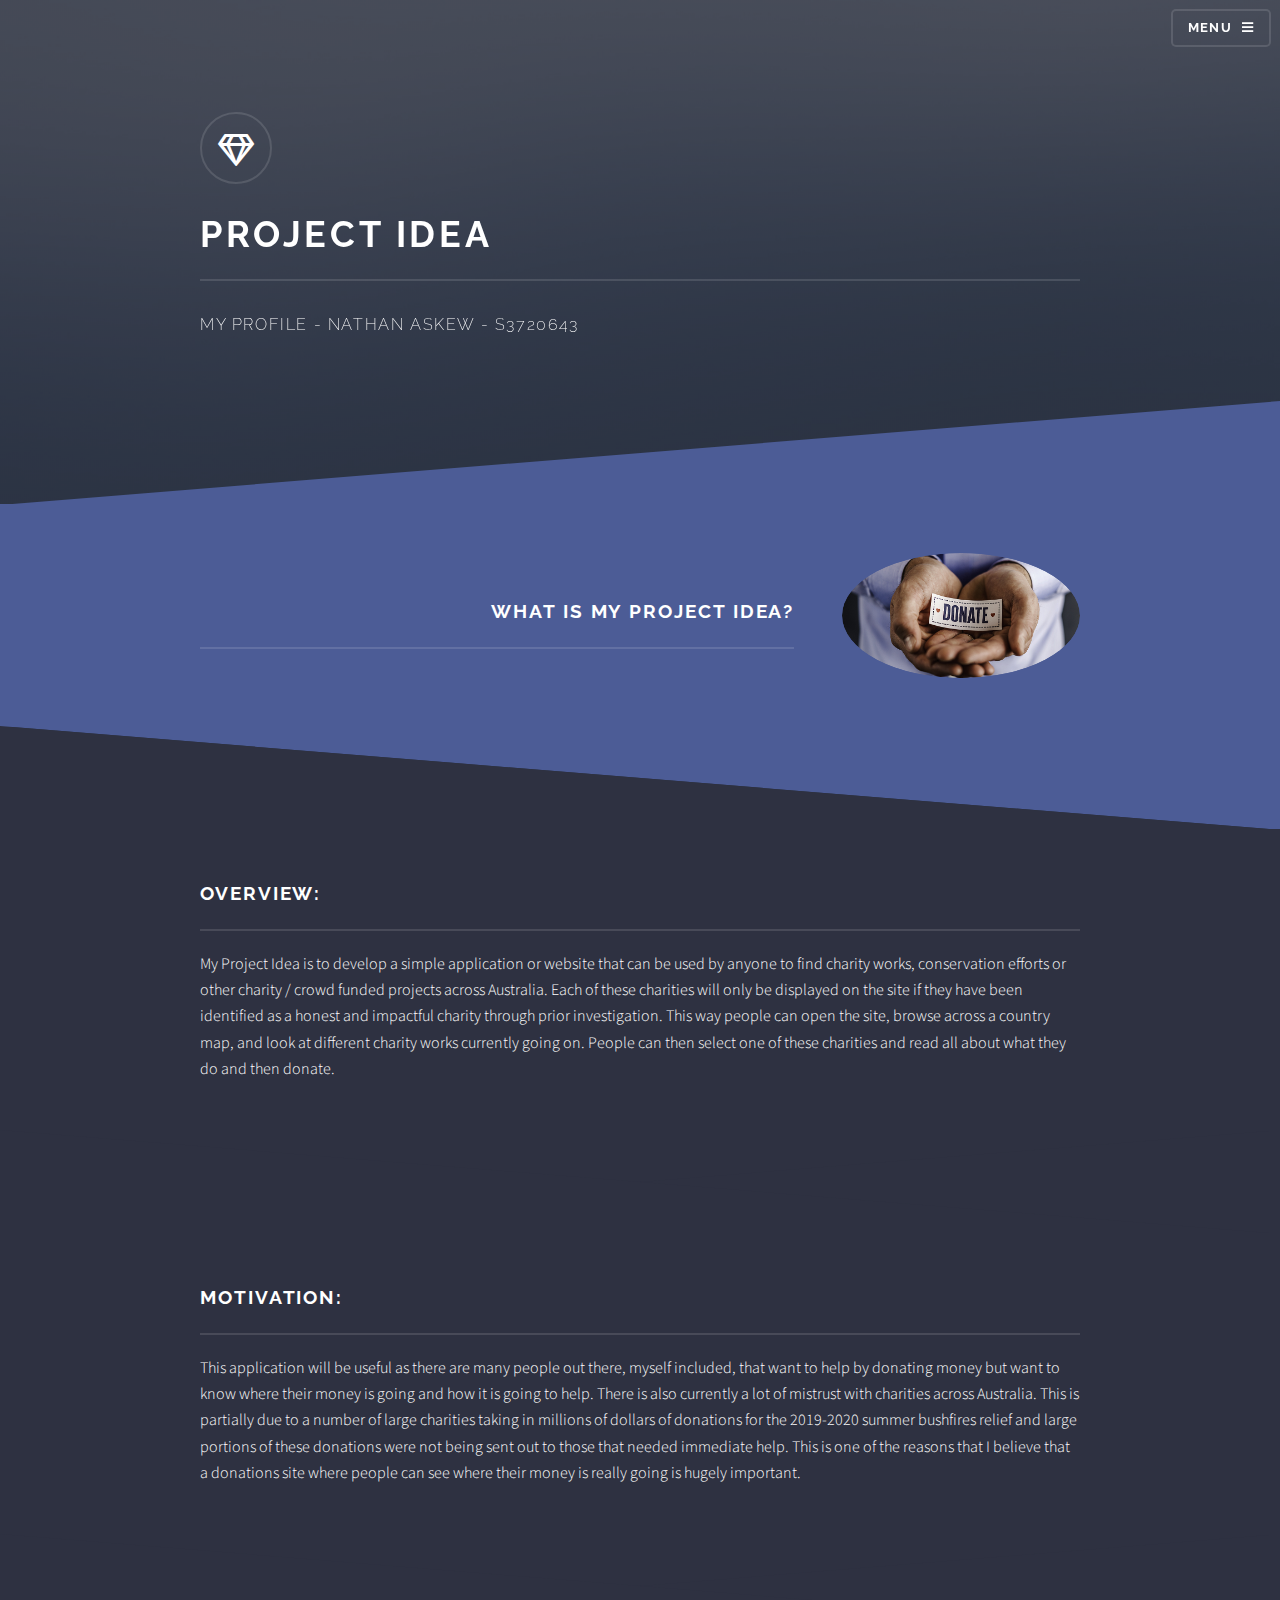
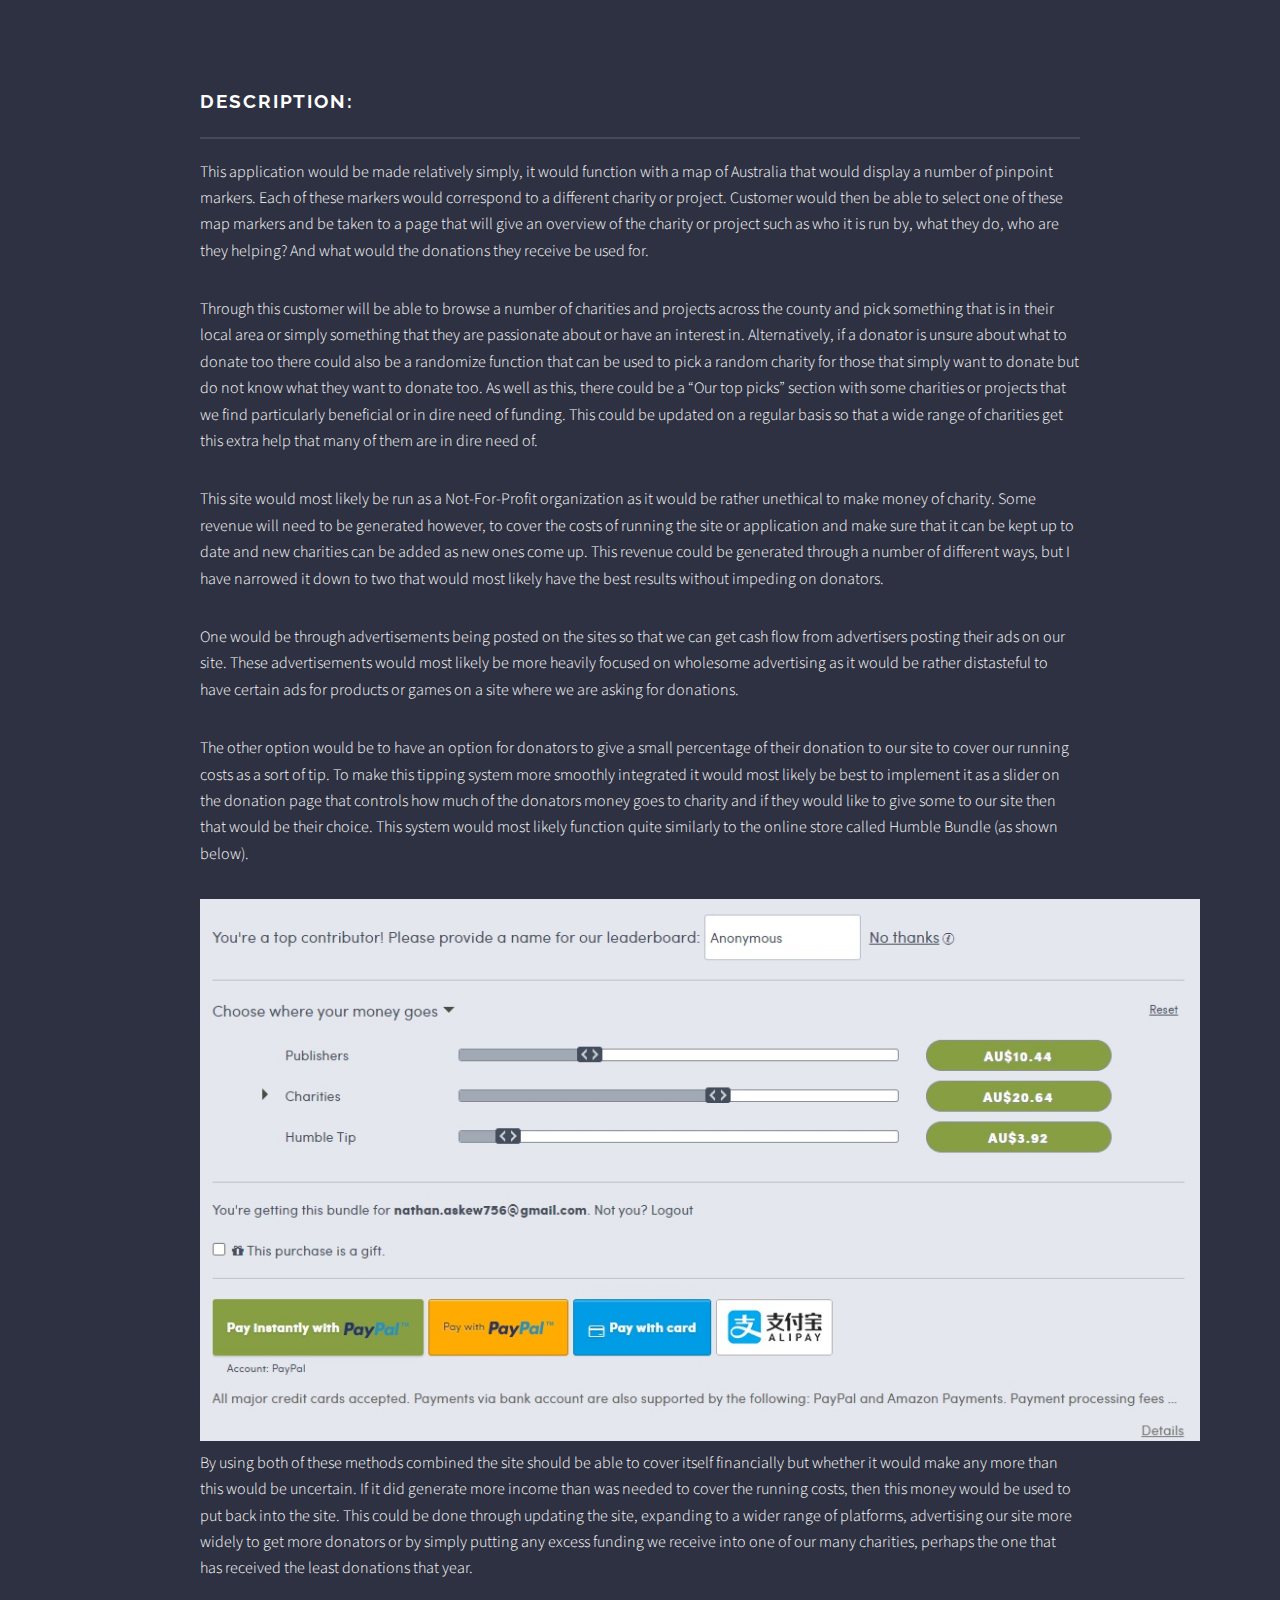
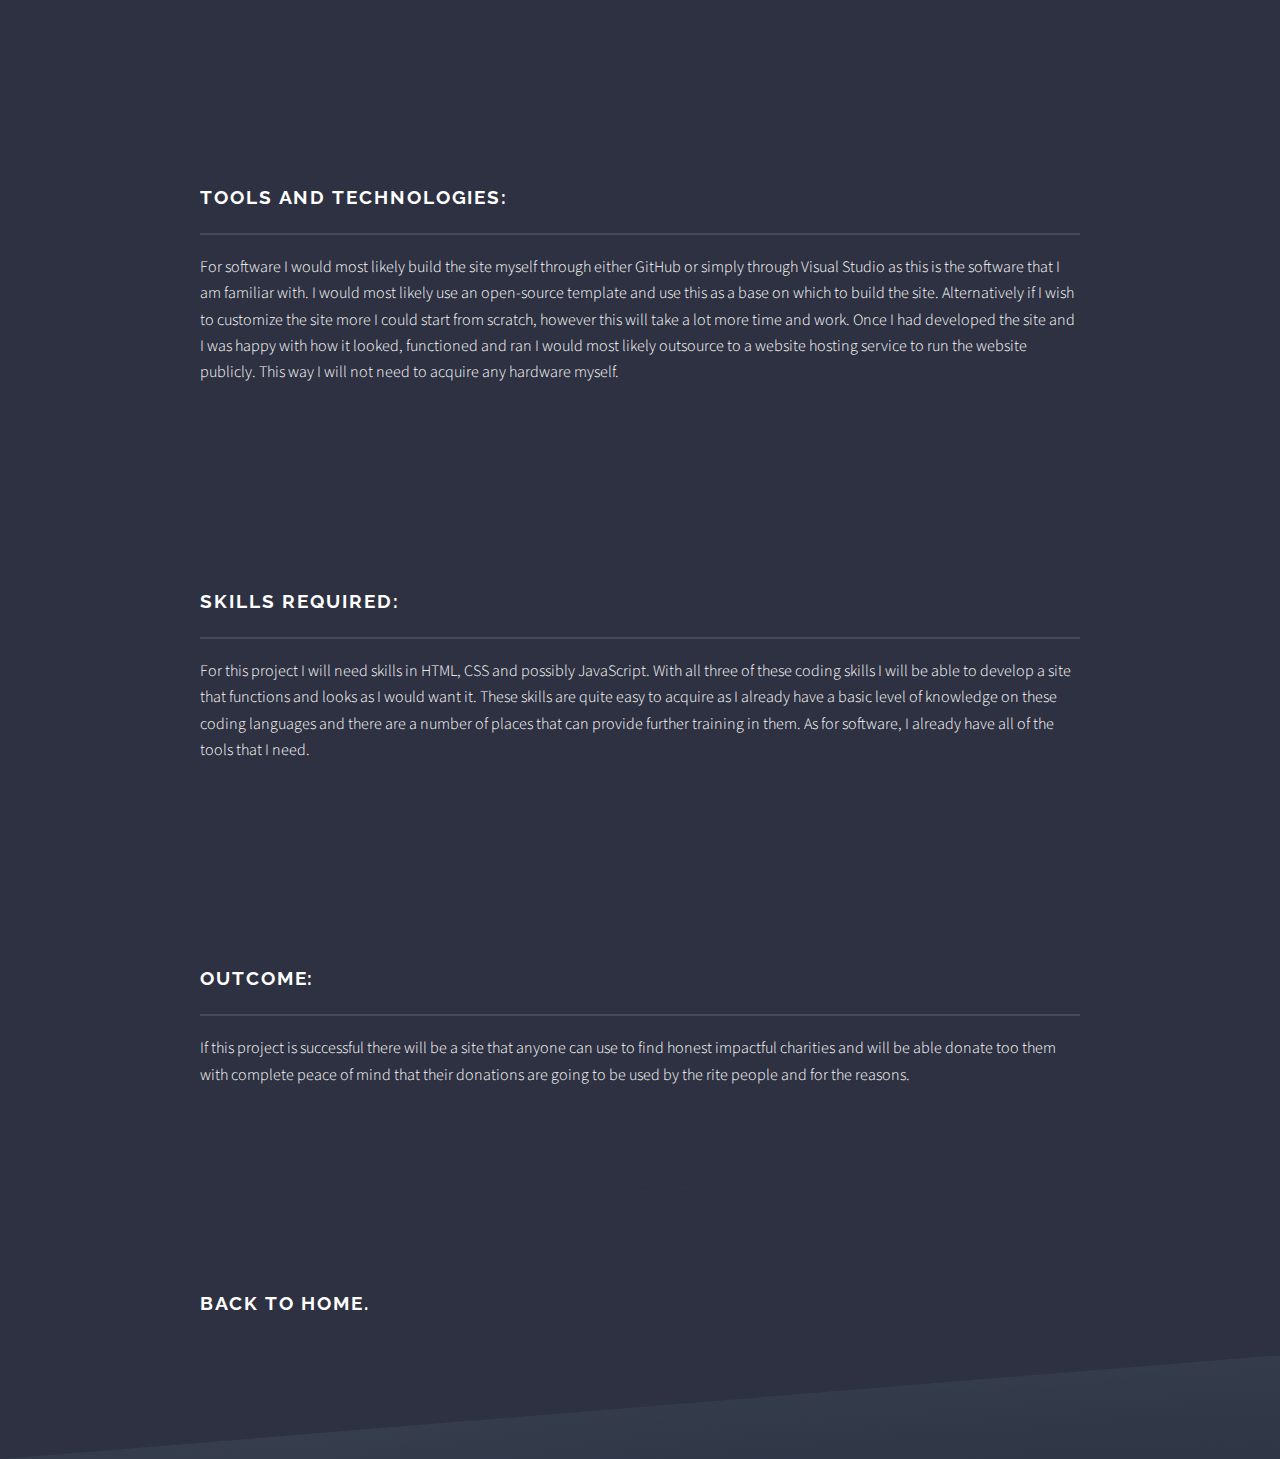
<file: project-idea.html>
<!DOCTYPE HTML>
<html>
	<head>
		<title>Assignment 1 - Project Idea</title>
		<meta charset="utf-8" />
		<meta name="viewport" content="width=device-width, initial-scale=1, user-scalable=no" />
		<link rel="stylesheet" href="assets/css/main.css" />
		<noscript><link rel="stylesheet" href="assets/css/noscript.css" /></noscript>
	</head>
	<body class="is-preload">

		<!-- Page Wrapper -->
			<div id="page-wrapper">

				<!-- Header -->
					<header id="header" class="alt">
						<h1><a href="personal-information.html">Project Idea</a></h1>
						<nav>
							<a href="#menu">Menu</a>
						</nav>
					</header>

				<!-- Menu -->
					<nav id="menu">
						<div class="inner">
							<h2>Menu</h2>
							<ul class="links">
								<li><a href="index.html">Home</a></li>
								<li><a href="personal-information.html">Personal Information</a></li>
								<li><a href="it-interest.html">Interests in IT</a></li>
								<li><a href="ideal-job.html">Ideal Job</a></li>
								<li><a href="quiz-results.html">Quiz Results</a></li>
								<li><a href="project-idea.html">Project Idea</a></li>
							</ul>
							<a href="#" class="close">Close</a>
						</div>
					</nav>

				<!-- Banner -->
					<section id="banner">
						<div class="inner">
							<div class="logo"><span class="icon fa-gem"></span></div>
							<h2>Project Idea</h2>
							<p>My Profile - Nathan Askew - s3720643</a></p>
						</div>
					</section>
	
				<!-- Wrapper -->
					<section id="wrapper">

						<!-- One -->
							<section id="one" class="wrapper spotlight style1">
								<div class="inner">
									<a href="#" class="image"><img src="https://nathan-askew.github.io/COSC1078/images/ProjectIdea2.jpg" alt="" /></a>
									<div class="content">
										<h2 class="major">What is my project idea?</h2>
									</div>
								</div>
							</section>

						<section id="four" class="wrapper alt style1">
							<div class="inner">
								<h2 class="major">Overview:</h2>
								<p>My Project Idea is to develop a simple application or website that can be used by anyone to find charity works, conservation efforts or other charity / crowd funded projects across Australia. Each of these charities will only be displayed on the site if they have been identified as a honest and impactful charity through prior investigation. This way people can open the site, browse across a country map, and look at different charity works currently going on. People can then select one of these charities and read all about what they do and then donate.</p>
								</section>
							</div>
						
						<section id="four" class="wrapper alt style1">
							<div class="inner">
								<h2 class="major">Motivation:</h2>
								<p>This application will be useful as there are many people out there, myself included, that want to help by donating money but want to know where their money is going and how it is going to help. There is also currently a lot of mistrust with charities across Australia. This is partially due to a number of large charities taking in millions of dollars of donations for the 2019-2020 summer bushfires relief and large portions of these donations were not being sent out to those that needed immediate help. This is one of the reasons that I believe that a donations site where people can see where their money is really going is hugely important.</p>
								</section>
							</div>
						
						<section id="four" class="wrapper alt style1">
							<div class="inner">
								<h2 class="major">Description:</h2>
								<p>This application would be made relatively simply, it would function with a map of Australia that would display a number of pinpoint markers. Each of these markers would correspond to a different charity or project. Customer would then be able to select one of these map markers and be taken to a page that will give an overview of the charity or project such as who it is run by, what they do, who are they helping? And what would the donations they receive be used for.</p>
								<p>Through this customer will be able to browse a number of charities and projects across the county and pick something that is in their local area or simply something that they are passionate about or have an interest in. Alternatively, if a donator is unsure about what to donate too there could also be a randomize function that can be used to pick a random charity for those that simply want to donate but do not know what they want to donate too. As well as this, there could be a “Our top picks” section with some charities or projects that we find particularly beneficial or in dire need of funding. This could be updated on a regular basis so that a wide range of charities get this extra help that many of them are in dire need of.</p>
								<p>This site would most likely be run as a Not-For-Profit organization as it would be rather unethical to make money of charity. Some revenue will need to be generated however, to cover the costs of running the site or application and make sure that it can be kept up to date and new charities can be added as new ones come up. This revenue could be generated through a number of different ways, but I have narrowed it down to two that would most likely have the best results without impeding on donators.</P>
								<p>One would be through advertisements being posted on the sites so that we can get cash flow from advertisers posting their ads on our site. These advertisements would most likely be more heavily focused on wholesome advertising as it would be rather distasteful to have certain ads for products or games on a site where we are asking for donations.</p>
								<p>The other option would be to have an option for donators to give a small percentage of their donation to our site to cover our running costs as a sort of tip. To make this tipping system more smoothly integrated it would most likely be best to implement it as a slider on the donation page that controls how much of the donators money goes to charity and if they would like to give some to our site then that would be their choice. This system would most likely function quite similarly to the online store called Humble Bundle (as shown below).</p>
								<img src="https://nathan-askew.github.io/COSC1078/images/ProjectIdea1.jpg" alt="HuumbleBundle" width="1000" height+"600"/>
								<p>By using both of these methods combined the site should be able to cover itself financially but whether it would make any more than this would be uncertain. If it did generate more income than was needed to cover the running costs, then this money would be used to put back into the site. This could be done through updating the site, expanding to a wider range of platforms, advertising our site more widely to get more donators or by simply putting any excess funding we receive into one of our many charities, perhaps the one that has received the least donations that year.</p>
								</section>
							</div>
	
						<section id="four" class="wrapper alt style1">
							<div class="inner">
								<h2 class="major">Tools and Technologies:</h2>
								<p>For software I would most likely build the site myself through either GitHub or simply through Visual Studio as this is the software that I am familiar with. I would most likely use an open-source template and use this as a base on which to build the site. Alternatively if I wish to customize the site more I could start from scratch, however this will take a lot more time and work. Once I had developed the site and I was happy with how it looked, functioned and ran I would most likely outsource to a website hosting service to run the website publicly. This way I will not need to acquire any hardware myself.</p>
								</section>
							</div>
						
						<section id="four" class="wrapper alt style1">
							<div class="inner">
								<h2 class="major">Skills required:</h2>
								<p>For this project I will need skills in HTML, CSS and possibly JavaScript. With all three of these coding skills I will be able to develop a site that functions and looks as I would want it. These skills are quite easy to acquire as I already have a basic level of knowledge on these coding languages and there are a number of places that can provide further training in them. As for software, I already have all of the tools that I need.</p>
								</section>
							</div>
	
						<section id="four" class="wrapper alt style1">
							<div class="inner">
								<h2 class="major">Outcome:</h2>
								<p>If this project is successful there will be a site that anyone can use to find honest impactful charities and will be able donate too them with complete peace of mind that their donations are going to be used by the rite people and for the reasons.</p>
								</section>
							</div>
						
						<section id="four" class="wrapper alt style1">
							<div class="inner">
								<h2><a href="index.html">Back to Home.</a></h2>
								</section>
							</div>

					</section>

				<!-- Footer -->
					<section id="footer">
					</section>

			</div>

		<!-- Scripts -->
			<script src="assets/js/jquery.min.js"></script>
			<script src="assets/js/jquery.scrollex.min.js"></script>
			<script src="assets/js/browser.min.js"></script>
			<script src="assets/js/breakpoints.min.js"></script>
			<script src="assets/js/util.js"></script>
			<script src="assets/js/main.js"></script>

	</body>
</html>
</file>
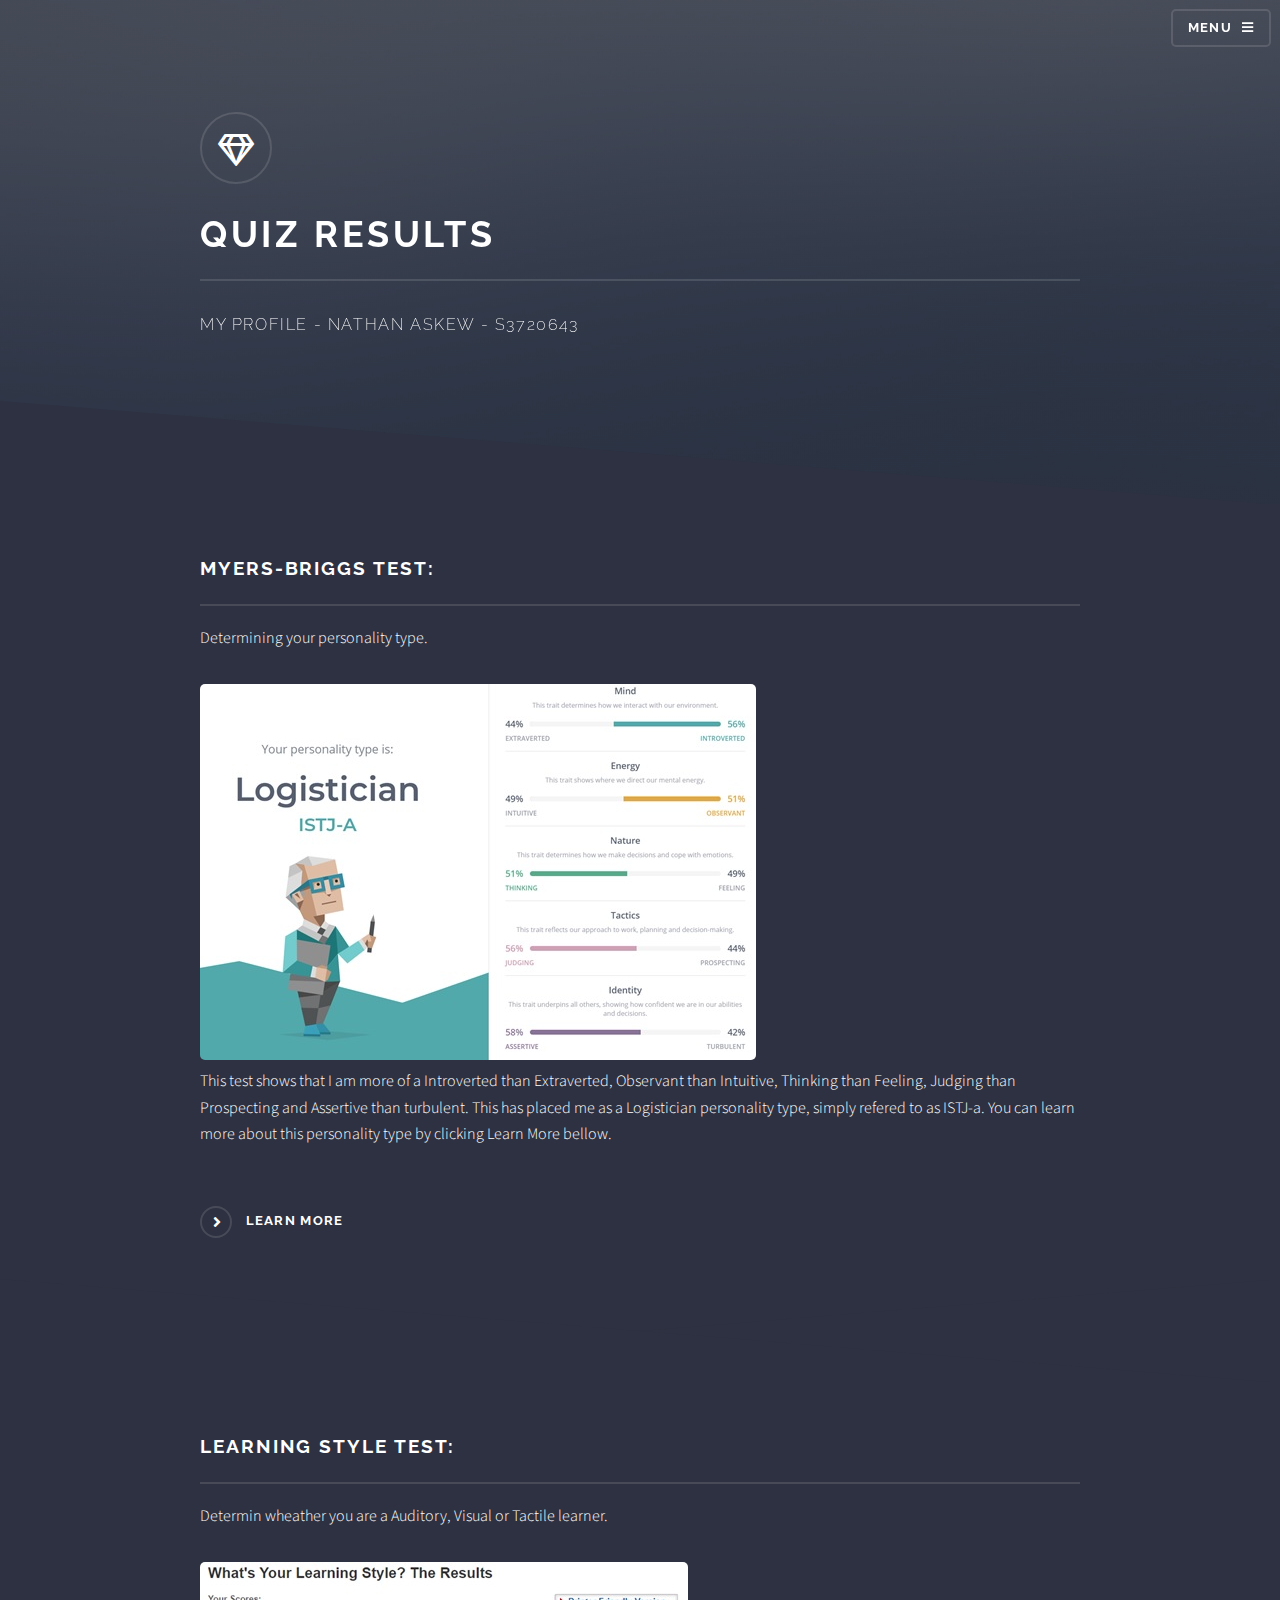
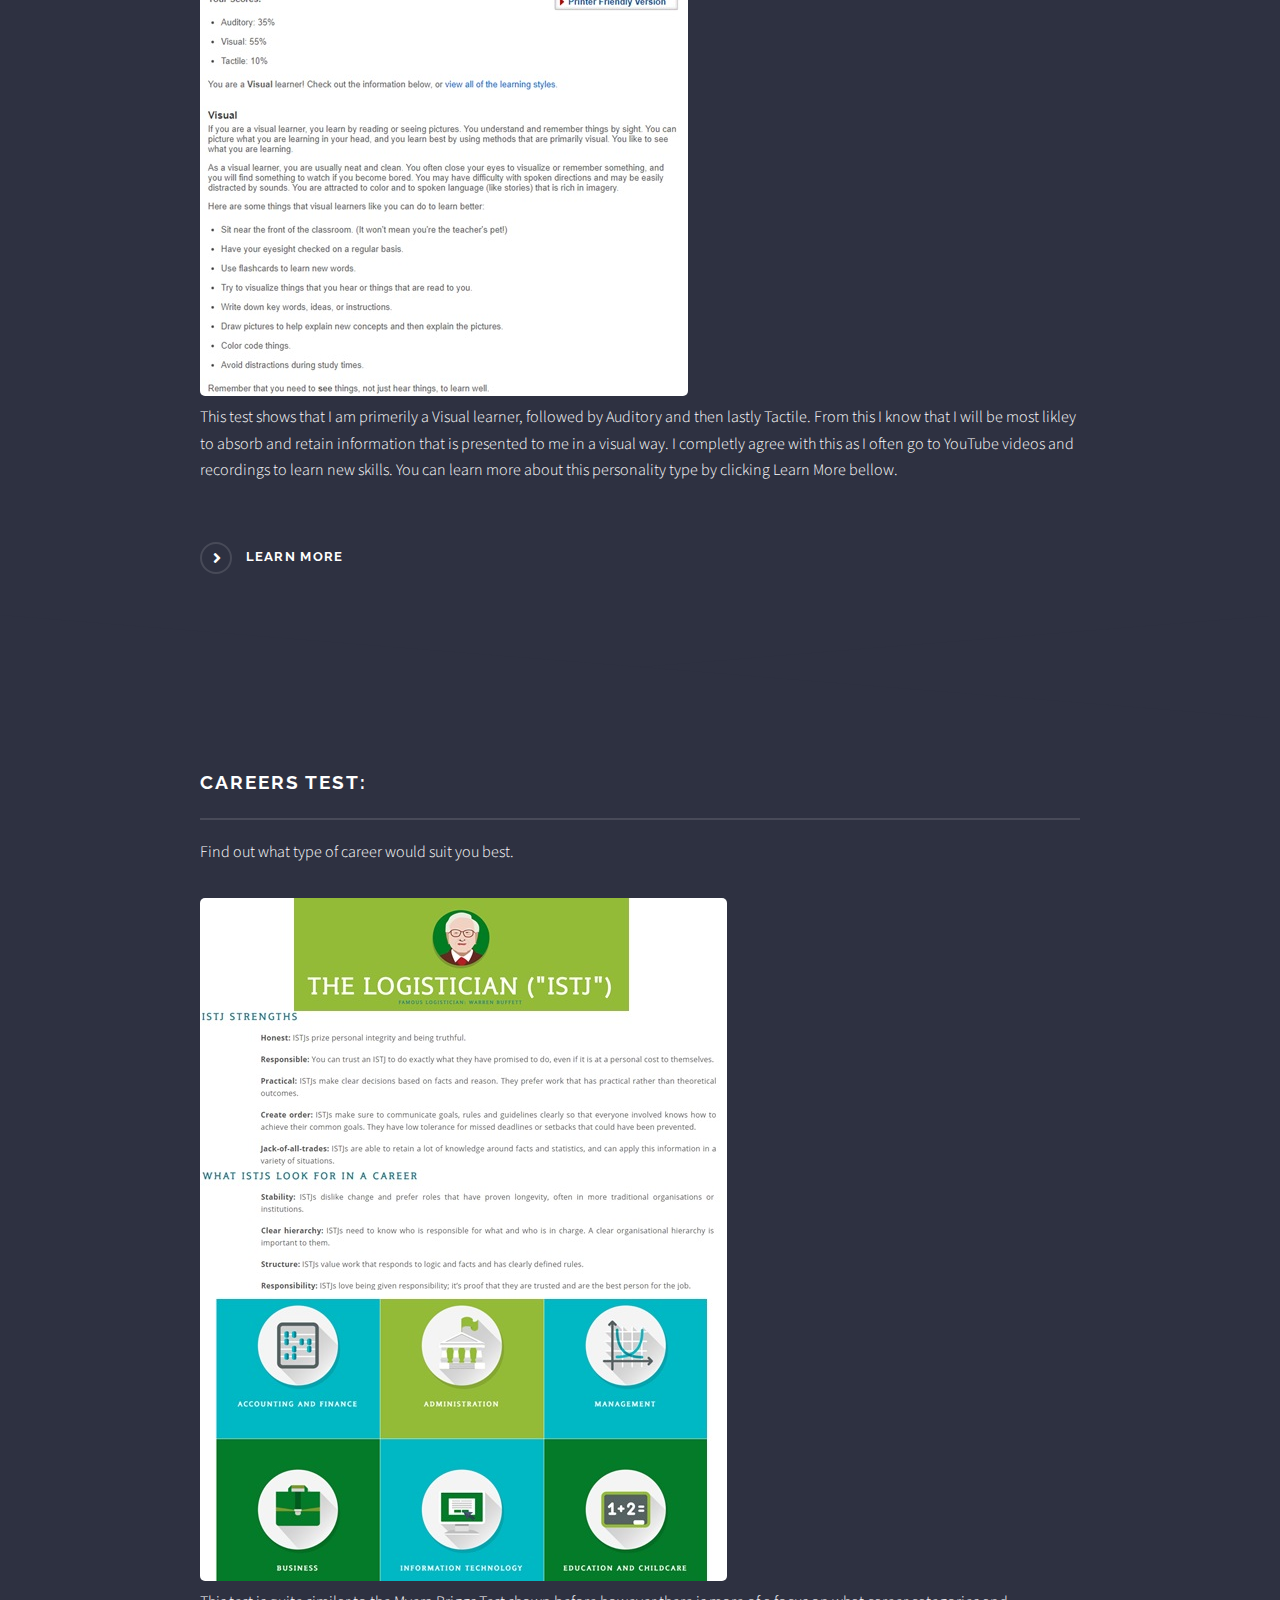
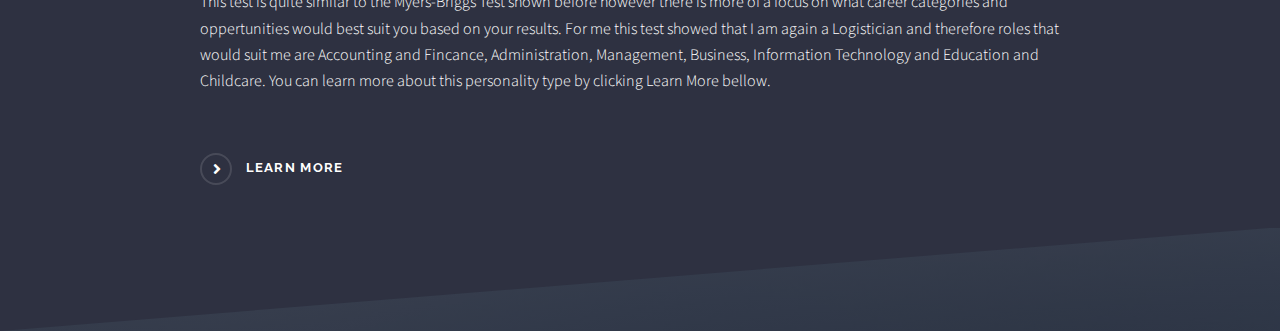
<file: quiz-results.html>
<!DOCTYPE HTML>
<html>
	<head>
		<title>Assignment 1 - Quiz results</title>
		<meta charset="utf-8" />
		<meta name="viewport" content="width=device-width, initial-scale=1, user-scalable=no" />
		<link rel="stylesheet" href="assets/css/main.css" />
		<noscript><link rel="stylesheet" href="assets/css/noscript.css" /></noscript>
	</head>
	<body class="is-preload">

		<!-- Page Wrapper -->
			<div id="page-wrapper">

				<!-- Header -->
					<header id="header" class="alt">
						<h1><a href="quiz-results.html">Quiz results</a></h1>
						<nav>
							<a href="#menu">Menu</a>
						</nav>
					</header>

				<!-- Menu -->
					<nav id="menu">
						<div class="inner">
							<h2>Menu</h2>
							<ul class="links">
								<li><a href="index.html">Home</a></li>
								<li><a href="personal-information.html">Personal Information</a></li>
								<li><a href="it-interest.html">Interests in IT</a></li>
								<li><a href="ideal-job.html">Ideal Job</a></li>
								<li><a href="quiz-results.html">Quiz Results</a></li>
								<li><a href="project-idea.html">Project Idea</a></li>
							</ul>
							<a href="#" class="close">Close</a>
						</div>
					</nav>

				<!-- Banner -->
					<section id="banner">
						<div class="inner">
							<div class="logo"><span class="icon fa-gem"></span></div>
							<h2>Quiz results</h2>
							<p>My Profile - Nathan Askew - s3720643</a></p>
						</div>
					</section>

				<!-- Wrapper -->
					<section id="wrapper">
						
						<section id="four" class="wrapper alt style1">
								<div class="inner">
									<h2 class="major">Myers-Briggs Test:</h2>
									<p>Determining your personality type.</p>
									<a href="#" class="image"><img src="https://nathan-askew.github.io/COSC1078/images/pic04.jpg" alt="" /></a> <br>
									<p>This test shows that I am more of a Introverted than Extraverted, Observant than Intuitive, Thinking than Feeling, Judging than Prospecting and Assertive than turbulent. This has placed me as a Logistician personality type, simply refered to as ISTJ-a. You can learn more about this personality type by clicking Learn More bellow.</p> <br>
									<a href="https://www.16personalities.com/" class="special">Learn more</a>
									</section>
								</div>
						
						<section id="four" class="wrapper alt style1">
								<div class="inner">
									<h2 class="major">Learning Style Test:</h2>
									<p>Determin wheather you are a Auditory, Visual or Tactile learner.</p>
									<a href="#" class="image"><img src="https://nathan-askew.github.io/COSC1078/images/pic05.jpg" alt="" /></a> <br>
									<p>This test shows that I am primerily a Visual learner, followed by Auditory and then lastly Tactile. From this I know that I will be most likley to absorb and retain information that is presented to me in a visual way. I completly agree with this as I often go to YouTube videos and recordings to learn new skills. You can learn more about this personality type by clicking Learn More bellow.</p> <br>
									<a href="http://www.educationplanner.org/students/self-assessments/learning-styles-quiz.shtml" class="special">Learn more</a>
									</section>
								</div>
						
						<section id="four" class="wrapper alt style1">
								<div class="inner">
									<h2 class="major">Careers Test:</h2>
									<p>Find out what type of career would suit you best.</p>
									<a href="#" class="image"><img src="https://nathan-askew.github.io/COSC1078/images/pic06.jpg" alt="" /></a> <br>
									<p>This test is quite similar to the Myers-Briggs Test shown before however there is more of a focus on what career categories and oppertunities would best suit you based on your results. For me this test showed that I am again a Logistician and therefore roles that would suit me are Accounting and Fincance, Administration, Management, Business, Information Technology and Education and Childcare. You can learn more about this personality type by clicking Learn More bellow.</p> <br>
									<a href="https://www.16personalities.com/" class="special">Learn more</a>
									</section>
								</div>
					</section>

				<!-- Footer -->
					<section id="footer">
					</section>

			</div>

		<!-- Scripts -->
			<script src="assets/js/jquery.min.js"></script>
			<script src="assets/js/jquery.scrollex.min.js"></script>
			<script src="assets/js/browser.min.js"></script>
			<script src="assets/js/breakpoints.min.js"></script>
			<script src="assets/js/util.js"></script>
			<script src="assets/js/main.js"></script>

	</body>
</html>
</file>
<file: assets/css/noscript.css>
/*
	Solid State by HTML5 UP
	html5up.net | @ajlkn
	Free for personal and commercial use under the CCA 3.0 license (html5up.net/license)
*/

/* Banner */

	body.is-preload #banner .logo {
		-moz-transform: none;
		-webkit-transform: none;
		-ms-transform: none;
		transform: none;
		opacity: 1;
	}

	body.is-preload #banner h2 {
		opacity: 1;
		-moz-transform: none;
		-webkit-transform: none;
		-ms-transform: none;
		transform: none;
		-moz-filter: none;
		-webkit-filter: none;
		-ms-filter: none;
		filter: none;
	}

	body.is-preload #banner p {
		opacity: 01;
		-moz-transform: none;
		-webkit-transform: none;
		-ms-transform: none;
		transform: none;
		-moz-filter: none;
		-webkit-filter: none;
		-ms-filter: none;
		filter: none;
	}
</file>
<file: assets/css/main.css>
@import url(fontawesome-all.min.css);
@import url("https://fonts.googleapis.com/css?family=Raleway:200,700|Source+Sans+Pro:300,600,300italic,600italic");

/*
	Solid State by HTML5 UP
	html5up.net | @ajlkn
	Free for personal and commercial use under the CCA 3.0 license (html5up.net/license)
*/

html, body, div, span, applet, object,
iframe, h1, h2, h3, h4, h5, h6, p, blockquote,
pre, a, abbr, acronym, address, big, cite,
code, del, dfn, em, img, ins, kbd, q, s, samp,
small, strike, strong, sub, sup, tt, var, b,
u, i, center, dl, dt, dd, ol, ul, li, fieldset,
form, label, legend, table, caption, tbody,
tfoot, thead, tr, th, td, article, aside,
canvas, details, embed, figure, figcaption,
footer, header, hgroup, menu, nav, output, ruby,
section, summary, time, mark, audio, video {
	margin: 0;
	padding: 0;
	border: 0;
	font-size: 100%;
	font: inherit;
	vertical-align: baseline;}

article, aside, details, figcaption, figure,
footer, header, hgroup, menu, nav, section {
	display: block;}

body {
	line-height: 1;
}

ol, ul {
	list-style: none;
}

blockquote, q {
	quotes: none;
}

	blockquote:before, blockquote:after, q:before, q:after {
		content: '';
		content: none;
	}

table {
	border-collapse: collapse;
	border-spacing: 0;
}

body {
	-webkit-text-size-adjust: none;
}

mark {
	background-color: transparent;
	color: inherit;
}

input::-moz-focus-inner {
	border: 0;
	padding: 0;
}

input, select, textarea {
	-moz-appearance: none;
	-webkit-appearance: none;
	-ms-appearance: none;
	appearance: none;
}

/* Basic */

	@-ms-viewport {
		width: device-width;
	}

	body {
		-ms-overflow-style: scrollbar;
	}

	@media screen and (max-width: 480px) {

		html, body {
			min-width: 320px;
		}

	}

	html {
		box-sizing: border-box;
	}

	*, *:before, *:after {
		box-sizing: inherit;
	}

	body {
		background-color: #2e3141;
		background-image: linear-gradient(to top, rgba(46, 49, 65, 0.8), rgba(46, 49, 65, 0.8)), url("../../images/bg.jpg");
		background-size: auto, cover;
		background-attachment: fixed, fixed;
		background-position: center, center;
	}

		body.is-preload *, body.is-preload *:before, body.is-preload *:after {
			-moz-animation: none !important;
			-webkit-animation: none !important;
			-ms-animation: none !important;
			animation: none !important;
			-moz-transition: none !important;
			-webkit-transition: none !important;
			-ms-transition: none !important;
			transition: none !important;
		}

/* Type */

	body, input, select, textarea {
		color: #ffffff;
		font-family: "Source Sans Pro", Helvetica, sans-serif;
		font-size: 16.5pt;
		font-weight: 300;
		line-height: 1.65;
	}

		@media screen and (max-width: 1680px) {

			body, input, select, textarea {
				font-size: 13pt;
			}

		}

		@media screen and (max-width: 1280px) {

			body, input, select, textarea {
				font-size: 12pt;
			}

		}

		@media screen and (max-width: 980px) {

			body, input, select, textarea {
				font-size: 12pt;
			}

		}

		@media screen and (max-width: 736px) {

			body, input, select, textarea {
				font-size: 12pt;
			}

		}

		@media screen and (max-width: 480px) {

			body, input, select, textarea {
				font-size: 12pt;
			}

		}

	a {
		-moz-transition: color 0.2s ease-in-out, border-bottom-color 0.2s ease-in-out;
		-webkit-transition: color 0.2s ease-in-out, border-bottom-color 0.2s ease-in-out;
		-ms-transition: color 0.2s ease-in-out, border-bottom-color 0.2s ease-in-out;
		transition: color 0.2s ease-in-out, border-bottom-color 0.2s ease-in-out;
		border-bottom: dotted 1px rgba(255, 255, 255, 0.35);
		color: #ffffff;
		text-decoration: none;
	}

		a:hover {
			border-bottom-color: transparent;
			color: #ffffff !important;
		}

		a.special:not(.button) {
			text-decoration: none;
			border-bottom: 0;
			display: block;
			font-family: Raleway, Helvetica, sans-serif;
			font-size: 0.8em;
			font-weight: 700;
			letter-spacing: 0.1em;
			margin: 0 0 2em 0;
			text-transform: uppercase;
		}

			a.special:not(.button):before {
				-moz-osx-font-smoothing: grayscale;
				-webkit-font-smoothing: antialiased;
				display: inline-block;
				font-style: normal;
				font-variant: normal;
				text-rendering: auto;
				line-height: 1;
				text-transform: none !important;
				font-family: 'Font Awesome 5 Free';
				font-weight: 900;
			}

			a.special:not(.button):before {
				-moz-transition: background-color 0.2s ease-in-out;
				-webkit-transition: background-color 0.2s ease-in-out;
				-ms-transition: background-color 0.2s ease-in-out;
				transition: background-color 0.2s ease-in-out;
				border-radius: 100%;
				border: solid 2px rgba(255, 255, 255, 0.125);
				content: '\f105';
				display: inline-block;
				font-size: 1.25em;
				height: 2em;
				line-height: 1.75em;
				margin-right: 0.85em;
				text-align: center;
				text-indent: 0.15em;
				vertical-align: middle;
				width: 2em;
			}

			a.special:not(.button):hover:before {
				background-color: rgba(255, 255, 255, 0.025);
			}

			a.special:not(.button):active:before {
				background-color: rgba(255, 255, 255, 0.075);
			}

	strong, b {
		color: #ffffff;
		font-weight: 600;
	}

	em, i {
		font-style: italic;
	}

	p {
		margin: 0 0 2em 0;
	}

	h1, h2, h3, h4, h5, h6 {
		color: #ffffff;
		font-family: Raleway, Helvetica, sans-serif;
		font-weight: 700;
		letter-spacing: 0.1em;
		margin: 0 0 1em 0;
		text-transform: uppercase;
	}

		h1 a, h2 a, h3 a, h4 a, h5 a, h6 a {
			color: inherit;
			text-decoration: none;
			border-bottom: 0;
		}

		h1 span, h2 span, h3 span, h4 span, h5 span, h6 span {
			font-weight: 200;
		}

		h1.major, h2.major, h3.major, h4.major, h5.major, h6.major {
			padding-bottom: 1em;
			border-bottom: solid 2px rgba(255, 255, 255, 0.125);
		}

	h2 {
		font-size: 1.2em;
	}

	h3 {
		font-size: 0.9em;
	}

	h4 {
		font-size: 0.7em;
	}

	h5 {
		font-size: 0.7em;
	}

	h6 {
		font-size: 0.7em;
	}

	@media screen and (max-width: 736px) {

		h2 {
			font-size: 1em;
		}

		h3 {
			font-size: 0.8em;
		}

	}

	sub {
		font-size: 0.8em;
		position: relative;
		top: 0.5em;
	}

	sup {
		font-size: 0.8em;
		position: relative;
		top: -0.5em;
	}

	blockquote {
		border-left: solid 4px rgba(255, 255, 255, 0.125);
		font-style: italic;
		margin: 0 0 2em 0;
		padding: 0.5em 0 0.5em 2em;
	}

	code {
		background: rgba(255, 255, 255, 0.025);
		border-radius: 5px;
		border: solid 2px rgba(255, 255, 255, 0.125);
		font-family: "Courier New", monospace;
		font-size: 0.9em;
		margin: 0 0.25em;
		padding: 0.25em 0.65em;
	}

	pre {
		-webkit-overflow-scrolling: touch;
		font-family: "Courier New", monospace;
		font-size: 0.9em;
		margin: 0 0 2em 0;
	}

		pre code {
			display: block;
			line-height: 1.75em;
			padding: 1em 1.5em;
			overflow-x: auto;
		}

	hr {
		border: 0;
		border-bottom: solid 2px rgba(255, 255, 255, 0.125);
		margin: 2.5em 0;
	}

		hr.major {
			margin: 4em 0;
		}

	.align-left {
		text-align: left;
	}

	.align-center {
		text-align: center;
	}

	.align-right {
		text-align: right;
	}

/* Row */

	.row {
		display: flex;
		flex-wrap: wrap;
		box-sizing: border-box;
		align-items: stretch;
	}

		.row > * {
			box-sizing: border-box;
		}

		.row.gtr-uniform > * > :last-child {
			margin-bottom: 0;
		}

		.row.aln-left {
			justify-content: flex-start;
		}

		.row.aln-center {
			justify-content: center;
		}

		.row.aln-right {
			justify-content: flex-end;
		}

		.row.aln-top {
			align-items: flex-start;
		}

		.row.aln-middle {
			align-items: center;
		}

		.row.aln-bottom {
			align-items: flex-end;
		}

		.row > .imp {
			order: -1;
		}

		.row > .col-1 {
			width: 8.33333%;
		}

		.row > .off-1 {
			margin-left: 8.33333%;
		}

		.row > .col-2 {
			width: 16.66667%;
		}

		.row > .off-2 {
			margin-left: 16.66667%;
		}

		.row > .col-3 {
			width: 25%;
		}

		.row > .off-3 {
			margin-left: 25%;
		}

		.row > .col-4 {
			width: 33.33333%;
		}

		.row > .off-4 {
			margin-left: 33.33333%;
		}

		.row > .col-5 {
			width: 41.66667%;
		}

		.row > .off-5 {
			margin-left: 41.66667%;
		}

		.row > .col-6 {
			width: 50%;
		}

		.row > .off-6 {
			margin-left: 50%;
		}

		.row > .col-7 {
			width: 58.33333%;
		}

		.row > .off-7 {
			margin-left: 58.33333%;
		}

		.row > .col-8 {
			width: 66.66667%;
		}

		.row > .off-8 {
			margin-left: 66.66667%;
		}

		.row > .col-9 {
			width: 75%;
		}

		.row > .off-9 {
			margin-left: 75%;
		}

		.row > .col-10 {
			width: 83.33333%;
		}

		.row > .off-10 {
			margin-left: 83.33333%;
		}

		.row > .col-11 {
			width: 91.66667%;
		}

		.row > .off-11 {
			margin-left: 91.66667%;
		}

		.row > .col-12 {
			width: 100%;
		}

		.row > .off-12 {
			margin-left: 100%;
		}

		.row.gtr-0 {
			margin-top: 0;
			margin-left: 0em;
		}

			.row.gtr-0 > * {
				padding: 0 0 0 0em;
			}

			.row.gtr-0.gtr-uniform {
				margin-top: 0em;
			}

				.row.gtr-0.gtr-uniform > * {
					padding-top: 0em;
				}

		.row.gtr-25 {
			margin-top: 0;
			margin-left: -0.4375em;
		}

			.row.gtr-25 > * {
				padding: 0 0 0 0.4375em;
			}

			.row.gtr-25.gtr-uniform {
				margin-top: -0.4375em;
			}

				.row.gtr-25.gtr-uniform > * {
					padding-top: 0.4375em;
				}

		.row.gtr-50 {
			margin-top: 0;
			margin-left: -0.875em;
		}

			.row.gtr-50 > * {
				padding: 0 0 0 0.875em;
			}

			.row.gtr-50.gtr-uniform {
				margin-top: -0.875em;
			}

				.row.gtr-50.gtr-uniform > * {
					padding-top: 0.875em;
				}

		.row {
			margin-top: 0;
			margin-left: -1.75em;
		}

			.row > * {
				padding: 0 0 0 1.75em;
			}

			.row.gtr-uniform {
				margin-top: -1.75em;
			}

				.row.gtr-uniform > * {
					padding-top: 1.75em;
				}

		.row.gtr-150 {
			margin-top: 0;
			margin-left: -2.625em;
		}

			.row.gtr-150 > * {
				padding: 0 0 0 2.625em;
			}

			.row.gtr-150.gtr-uniform {
				margin-top: -2.625em;
			}

				.row.gtr-150.gtr-uniform > * {
					padding-top: 2.625em;
				}

		.row.gtr-200 {
			margin-top: 0;
			margin-left: -3.5em;
		}

			.row.gtr-200 > * {
				padding: 0 0 0 3.5em;
			}

			.row.gtr-200.gtr-uniform {
				margin-top: -3.5em;
			}

				.row.gtr-200.gtr-uniform > * {
					padding-top: 3.5em;
				}

		@media screen and (max-width: 1680px) {

			.row {
				display: flex;
				flex-wrap: wrap;
				box-sizing: border-box;
				align-items: stretch;
			}

				.row > * {
					box-sizing: border-box;
				}

				.row.gtr-uniform > * > :last-child {
					margin-bottom: 0;
				}

				.row.aln-left {
					justify-content: flex-start;
				}

				.row.aln-center {
					justify-content: center;
				}

				.row.aln-right {
					justify-content: flex-end;
				}

				.row.aln-top {
					align-items: flex-start;
				}

				.row.aln-middle {
					align-items: center;
				}

				.row.aln-bottom {
					align-items: flex-end;
				}

				.row > .imp-xlarge {
					order: -1;
				}

				.row > .col-1-xlarge {
					width: 8.33333%;
				}

				.row > .off-1-xlarge {
					margin-left: 8.33333%;
				}

				.row > .col-2-xlarge {
					width: 16.66667%;
				}

				.row > .off-2-xlarge {
					margin-left: 16.66667%;
				}

				.row > .col-3-xlarge {
					width: 25%;
				}

				.row > .off-3-xlarge {
					margin-left: 25%;
				}

				.row > .col-4-xlarge {
					width: 33.33333%;
				}

				.row > .off-4-xlarge {
					margin-left: 33.33333%;
				}

				.row > .col-5-xlarge {
					width: 41.66667%;
				}

				.row > .off-5-xlarge {
					margin-left: 41.66667%;
				}

				.row > .col-6-xlarge {
					width: 50%;
				}

				.row > .off-6-xlarge {
					margin-left: 50%;
				}

				.row > .col-7-xlarge {
					width: 58.33333%;
				}

				.row > .off-7-xlarge {
					margin-left: 58.33333%;
				}

				.row > .col-8-xlarge {
					width: 66.66667%;
				}

				.row > .off-8-xlarge {
					margin-left: 66.66667%;
				}

				.row > .col-9-xlarge {
					width: 75%;
				}

				.row > .off-9-xlarge {
					margin-left: 75%;
				}

				.row > .col-10-xlarge {
					width: 83.33333%;
				}

				.row > .off-10-xlarge {
					margin-left: 83.33333%;
				}

				.row > .col-11-xlarge {
					width: 91.66667%;
				}

				.row > .off-11-xlarge {
					margin-left: 91.66667%;
				}

				.row > .col-12-xlarge {
					width: 100%;
				}

				.row > .off-12-xlarge {
					margin-left: 100%;
				}

				.row.gtr-0 {
					margin-top: 0;
					margin-left: 0em;
				}

					.row.gtr-0 > * {
						padding: 0 0 0 0em;
					}

					.row.gtr-0.gtr-uniform {
						margin-top: 0em;
					}

						.row.gtr-0.gtr-uniform > * {
							padding-top: 0em;
						}

				.row.gtr-25 {
					margin-top: 0;
					margin-left: -0.4375em;
				}

					.row.gtr-25 > * {
						padding: 0 0 0 0.4375em;
					}

					.row.gtr-25.gtr-uniform {
						margin-top: -0.4375em;
					}

						.row.gtr-25.gtr-uniform > * {
							padding-top: 0.4375em;
						}

				.row.gtr-50 {
					margin-top: 0;
					margin-left: -0.875em;
				}

					.row.gtr-50 > * {
						padding: 0 0 0 0.875em;
					}

					.row.gtr-50.gtr-uniform {
						margin-top: -0.875em;
					}

						.row.gtr-50.gtr-uniform > * {
							padding-top: 0.875em;
						}

				.row {
					margin-top: 0;
					margin-left: -1.75em;
				}

					.row > * {
						padding: 0 0 0 1.75em;
					}

					.row.gtr-uniform {
						margin-top: -1.75em;
					}

						.row.gtr-uniform > * {
							padding-top: 1.75em;
						}

				.row.gtr-150 {
					margin-top: 0;
					margin-left: -2.625em;
				}

					.row.gtr-150 > * {
						padding: 0 0 0 2.625em;
					}

					.row.gtr-150.gtr-uniform {
						margin-top: -2.625em;
					}

						.row.gtr-150.gtr-uniform > * {
							padding-top: 2.625em;
						}

				.row.gtr-200 {
					margin-top: 0;
					margin-left: -3.5em;
				}

					.row.gtr-200 > * {
						padding: 0 0 0 3.5em;
					}

					.row.gtr-200.gtr-uniform {
						margin-top: -3.5em;
					}

						.row.gtr-200.gtr-uniform > * {
							padding-top: 3.5em;
						}

		}

		@media screen and (max-width: 1280px) {

			.row {
				display: flex;
				flex-wrap: wrap;
				box-sizing: border-box;
				align-items: stretch;
			}

				.row > * {
					box-sizing: border-box;
				}

				.row.gtr-uniform > * > :last-child {
					margin-bottom: 0;
				}

				.row.aln-left {
					justify-content: flex-start;
				}

				.row.aln-center {
					justify-content: center;
				}

				.row.aln-right {
					justify-content: flex-end;
				}

				.row.aln-top {
					align-items: flex-start;
				}

				.row.aln-middle {
					align-items: center;
				}

				.row.aln-bottom {
					align-items: flex-end;
				}

				.row > .imp-large {
					order: -1;
				}

				.row > .col-1-large {
					width: 8.33333%;
				}

				.row > .off-1-large {
					margin-left: 8.33333%;
				}

				.row > .col-2-large {
					width: 16.66667%;
				}

				.row > .off-2-large {
					margin-left: 16.66667%;
				}

				.row > .col-3-large {
					width: 25%;
				}

				.row > .off-3-large {
					margin-left: 25%;
				}

				.row > .col-4-large {
					width: 33.33333%;
				}

				.row > .off-4-large {
					margin-left: 33.33333%;
				}

				.row > .col-5-large {
					width: 41.66667%;
				}

				.row > .off-5-large {
					margin-left: 41.66667%;
				}

				.row > .col-6-large {
					width: 50%;
				}

				.row > .off-6-large {
					margin-left: 50%;
				}

				.row > .col-7-large {
					width: 58.33333%;
				}

				.row > .off-7-large {
					margin-left: 58.33333%;
				}

				.row > .col-8-large {
					width: 66.66667%;
				}

				.row > .off-8-large {
					margin-left: 66.66667%;
				}

				.row > .col-9-large {
					width: 75%;
				}

				.row > .off-9-large {
					margin-left: 75%;
				}

				.row > .col-10-large {
					width: 83.33333%;
				}

				.row > .off-10-large {
					margin-left: 83.33333%;
				}

				.row > .col-11-large {
					width: 91.66667%;
				}

				.row > .off-11-large {
					margin-left: 91.66667%;
				}

				.row > .col-12-large {
					width: 100%;
				}

				.row > .off-12-large {
					margin-left: 100%;
				}

				.row.gtr-0 {
					margin-top: 0;
					margin-left: 0em;
				}

					.row.gtr-0 > * {
						padding: 0 0 0 0em;
					}

					.row.gtr-0.gtr-uniform {
						margin-top: 0em;
					}

						.row.gtr-0.gtr-uniform > * {
							padding-top: 0em;
						}

				.row.gtr-25 {
					margin-top: 0;
					margin-left: -0.4375em;
				}

					.row.gtr-25 > * {
						padding: 0 0 0 0.4375em;
					}

					.row.gtr-25.gtr-uniform {
						margin-top: -0.4375em;
					}

						.row.gtr-25.gtr-uniform > * {
							padding-top: 0.4375em;
						}

				.row.gtr-50 {
					margin-top: 0;
					margin-left: -0.875em;
				}

					.row.gtr-50 > * {
						padding: 0 0 0 0.875em;
					}

					.row.gtr-50.gtr-uniform {
						margin-top: -0.875em;
					}

						.row.gtr-50.gtr-uniform > * {
							padding-top: 0.875em;
						}

				.row {
					margin-top: 0;
					margin-left: -1.75em;
				}

					.row > * {
						padding: 0 0 0 1.75em;
					}

					.row.gtr-uniform {
						margin-top: -1.75em;
					}

						.row.gtr-uniform > * {
							padding-top: 1.75em;
						}

				.row.gtr-150 {
					margin-top: 0;
					margin-left: -2.625em;
				}

					.row.gtr-150 > * {
						padding: 0 0 0 2.625em;
					}

					.row.gtr-150.gtr-uniform {
						margin-top: -2.625em;
					}

						.row.gtr-150.gtr-uniform > * {
							padding-top: 2.625em;
						}

				.row.gtr-200 {
					margin-top: 0;
					margin-left: -3.5em;
				}

					.row.gtr-200 > * {
						padding: 0 0 0 3.5em;
					}

					.row.gtr-200.gtr-uniform {
						margin-top: -3.5em;
					}

						.row.gtr-200.gtr-uniform > * {
							padding-top: 3.5em;
						}

		}

		@media screen and (max-width: 980px) {

			.row {
				display: flex;
				flex-wrap: wrap;
				box-sizing: border-box;
				align-items: stretch;
			}

				.row > * {
					box-sizing: border-box;
				}

				.row.gtr-uniform > * > :last-child {
					margin-bottom: 0;
				}

				.row.aln-left {
					justify-content: flex-start;
				}

				.row.aln-center {
					justify-content: center;
				}

				.row.aln-right {
					justify-content: flex-end;
				}

				.row.aln-top {
					align-items: flex-start;
				}

				.row.aln-middle {
					align-items: center;
				}

				.row.aln-bottom {
					align-items: flex-end;
				}

				.row > .imp-medium {
					order: -1;
				}

				.row > .col-1-medium {
					width: 8.33333%;
				}

				.row > .off-1-medium {
					margin-left: 8.33333%;
				}

				.row > .col-2-medium {
					width: 16.66667%;
				}

				.row > .off-2-medium {
					margin-left: 16.66667%;
				}

				.row > .col-3-medium {
					width: 25%;
				}

				.row > .off-3-medium {
					margin-left: 25%;
				}

				.row > .col-4-medium {
					width: 33.33333%;
				}

				.row > .off-4-medium {
					margin-left: 33.33333%;
				}

				.row > .col-5-medium {
					width: 41.66667%;
				}

				.row > .off-5-medium {
					margin-left: 41.66667%;
				}

				.row > .col-6-medium {
					width: 50%;
				}

				.row > .off-6-medium {
					margin-left: 50%;
				}

				.row > .col-7-medium {
					width: 58.33333%;
				}

				.row > .off-7-medium {
					margin-left: 58.33333%;
				}

				.row > .col-8-medium {
					width: 66.66667%;
				}

				.row > .off-8-medium {
					margin-left: 66.66667%;
				}

				.row > .col-9-medium {
					width: 75%;
				}

				.row > .off-9-medium {
					margin-left: 75%;
				}

				.row > .col-10-medium {
					width: 83.33333%;
				}

				.row > .off-10-medium {
					margin-left: 83.33333%;
				}

				.row > .col-11-medium {
					width: 91.66667%;
				}

				.row > .off-11-medium {
					margin-left: 91.66667%;
				}

				.row > .col-12-medium {
					width: 100%;
				}

				.row > .off-12-medium {
					margin-left: 100%;
				}

				.row.gtr-0 {
					margin-top: 0;
					margin-left: 0em;
				}

					.row.gtr-0 > * {
						padding: 0 0 0 0em;
					}

					.row.gtr-0.gtr-uniform {
						margin-top: 0em;
					}

						.row.gtr-0.gtr-uniform > * {
							padding-top: 0em;
						}

				.row.gtr-25 {
					margin-top: 0;
					margin-left: -0.4375em;
				}

					.row.gtr-25 > * {
						padding: 0 0 0 0.4375em;
					}

					.row.gtr-25.gtr-uniform {
						margin-top: -0.4375em;
					}

						.row.gtr-25.gtr-uniform > * {
							padding-top: 0.4375em;
						}

				.row.gtr-50 {
					margin-top: 0;
					margin-left: -0.875em;
				}

					.row.gtr-50 > * {
						padding: 0 0 0 0.875em;
					}

					.row.gtr-50.gtr-uniform {
						margin-top: -0.875em;
					}

						.row.gtr-50.gtr-uniform > * {
							padding-top: 0.875em;
						}

				.row {
					margin-top: 0;
					margin-left: -1.75em;
				}

					.row > * {
						padding: 0 0 0 1.75em;
					}

					.row.gtr-uniform {
						margin-top: -1.75em;
					}

						.row.gtr-uniform > * {
							padding-top: 1.75em;
						}

				.row.gtr-150 {
					margin-top: 0;
					margin-left: -2.625em;
				}

					.row.gtr-150 > * {
						padding: 0 0 0 2.625em;
					}

					.row.gtr-150.gtr-uniform {
						margin-top: -2.625em;
					}

						.row.gtr-150.gtr-uniform > * {
							padding-top: 2.625em;
						}

				.row.gtr-200 {
					margin-top: 0;
					margin-left: -3.5em;
				}

					.row.gtr-200 > * {
						padding: 0 0 0 3.5em;
					}

					.row.gtr-200.gtr-uniform {
						margin-top: -3.5em;
					}

						.row.gtr-200.gtr-uniform > * {
							padding-top: 3.5em;
						}

		}

		@media screen and (max-width: 736px) {

			.row {
				display: flex;
				flex-wrap: wrap;
				box-sizing: border-box;
				align-items: stretch;
			}

				.row > * {
					box-sizing: border-box;
				}

				.row.gtr-uniform > * > :last-child {
					margin-bottom: 0;
				}

				.row.aln-left {
					justify-content: flex-start;
				}

				.row.aln-center {
					justify-content: center;
				}

				.row.aln-right {
					justify-content: flex-end;
				}

				.row.aln-top {
					align-items: flex-start;
				}

				.row.aln-middle {
					align-items: center;
				}

				.row.aln-bottom {
					align-items: flex-end;
				}

				.row > .imp-small {
					order: -1;
				}

				.row > .col-1-small {
					width: 8.33333%;
				}

				.row > .off-1-small {
					margin-left: 8.33333%;
				}

				.row > .col-2-small {
					width: 16.66667%;
				}

				.row > .off-2-small {
					margin-left: 16.66667%;
				}

				.row > .col-3-small {
					width: 25%;
				}

				.row > .off-3-small {
					margin-left: 25%;
				}

				.row > .col-4-small {
					width: 33.33333%;
				}

				.row > .off-4-small {
					margin-left: 33.33333%;
				}

				.row > .col-5-small {
					width: 41.66667%;
				}

				.row > .off-5-small {
					margin-left: 41.66667%;
				}

				.row > .col-6-small {
					width: 50%;
				}

				.row > .off-6-small {
					margin-left: 50%;
				}

				.row > .col-7-small {
					width: 58.33333%;
				}

				.row > .off-7-small {
					margin-left: 58.33333%;
				}

				.row > .col-8-small {
					width: 66.66667%;
				}

				.row > .off-8-small {
					margin-left: 66.66667%;
				}

				.row > .col-9-small {
					width: 75%;
				}

				.row > .off-9-small {
					margin-left: 75%;
				}

				.row > .col-10-small {
					width: 83.33333%;
				}

				.row > .off-10-small {
					margin-left: 83.33333%;
				}

				.row > .col-11-small {
					width: 91.66667%;
				}

				.row > .off-11-small {
					margin-left: 91.66667%;
				}

				.row > .col-12-small {
					width: 100%;
				}

				.row > .off-12-small {
					margin-left: 100%;
				}

				.row.gtr-0 {
					margin-top: 0;
					margin-left: 0em;
				}

					.row.gtr-0 > * {
						padding: 0 0 0 0em;
					}

					.row.gtr-0.gtr-uniform {
						margin-top: 0em;
					}

						.row.gtr-0.gtr-uniform > * {
							padding-top: 0em;
						}

				.row.gtr-25 {
					margin-top: 0;
					margin-left: -0.3125em;
				}

					.row.gtr-25 > * {
						padding: 0 0 0 0.3125em;
					}

					.row.gtr-25.gtr-uniform {
						margin-top: -0.3125em;
					}

						.row.gtr-25.gtr-uniform > * {
							padding-top: 0.3125em;
						}

				.row.gtr-50 {
					margin-top: 0;
					margin-left: -0.625em;
				}

					.row.gtr-50 > * {
						padding: 0 0 0 0.625em;
					}

					.row.gtr-50.gtr-uniform {
						margin-top: -0.625em;
					}

						.row.gtr-50.gtr-uniform > * {
							padding-top: 0.625em;
						}

				.row {
					margin-top: 0;
					margin-left: -1.25em;
				}

					.row > * {
						padding: 0 0 0 1.25em;
					}

					.row.gtr-uniform {
						margin-top: -1.25em;
					}

						.row.gtr-uniform > * {
							padding-top: 1.25em;
						}

				.row.gtr-150 {
					margin-top: 0;
					margin-left: -1.875em;
				}

					.row.gtr-150 > * {
						padding: 0 0 0 1.875em;
					}

					.row.gtr-150.gtr-uniform {
						margin-top: -1.875em;
					}

						.row.gtr-150.gtr-uniform > * {
							padding-top: 1.875em;
						}

				.row.gtr-200 {
					margin-top: 0;
					margin-left: -2.5em;
				}

					.row.gtr-200 > * {
						padding: 0 0 0 2.5em;
					}

					.row.gtr-200.gtr-uniform {
						margin-top: -2.5em;
					}

						.row.gtr-200.gtr-uniform > * {
							padding-top: 2.5em;
						}

		}

		@media screen and (max-width: 480px) {

			.row {
				display: flex;
				flex-wrap: wrap;
				box-sizing: border-box;
				align-items: stretch;
			}

				.row > * {
					box-sizing: border-box;
				}

				.row.gtr-uniform > * > :last-child {
					margin-bottom: 0;
				}

				.row.aln-left {
					justify-content: flex-start;
				}

				.row.aln-center {
					justify-content: center;
				}

				.row.aln-right {
					justify-content: flex-end;
				}

				.row.aln-top {
					align-items: flex-start;
				}

				.row.aln-middle {
					align-items: center;
				}

				.row.aln-bottom {
					align-items: flex-end;
				}

				.row > .imp-xsmall {
					order: -1;
				}

				.row > .col-1-xsmall {
					width: 8.33333%;
				}

				.row > .off-1-xsmall {
					margin-left: 8.33333%;
				}

				.row > .col-2-xsmall {
					width: 16.66667%;
				}

				.row > .off-2-xsmall {
					margin-left: 16.66667%;
				}

				.row > .col-3-xsmall {
					width: 25%;
				}

				.row > .off-3-xsmall {
					margin-left: 25%;
				}

				.row > .col-4-xsmall {
					width: 33.33333%;
				}

				.row > .off-4-xsmall {
					margin-left: 33.33333%;
				}

				.row > .col-5-xsmall {
					width: 41.66667%;
				}

				.row > .off-5-xsmall {
					margin-left: 41.66667%;
				}

				.row > .col-6-xsmall {
					width: 50%;
				}

				.row > .off-6-xsmall {
					margin-left: 50%;
				}

				.row > .col-7-xsmall {
					width: 58.33333%;
				}

				.row > .off-7-xsmall {
					margin-left: 58.33333%;
				}

				.row > .col-8-xsmall {
					width: 66.66667%;
				}

				.row > .off-8-xsmall {
					margin-left: 66.66667%;
				}

				.row > .col-9-xsmall {
					width: 75%;
				}

				.row > .off-9-xsmall {
					margin-left: 75%;
				}

				.row > .col-10-xsmall {
					width: 83.33333%;
				}

				.row > .off-10-xsmall {
					margin-left: 83.33333%;
				}

				.row > .col-11-xsmall {
					width: 91.66667%;
				}

				.row > .off-11-xsmall {
					margin-left: 91.66667%;
				}

				.row > .col-12-xsmall {
					width: 100%;
				}

				.row > .off-12-xsmall {
					margin-left: 100%;
				}

				.row.gtr-0 {
					margin-top: 0;
					margin-left: 0em;
				}

					.row.gtr-0 > * {
						padding: 0 0 0 0em;
					}

					.row.gtr-0.gtr-uniform {
						margin-top: 0em;
					}

						.row.gtr-0.gtr-uniform > * {
							padding-top: 0em;
						}

				.row.gtr-25 {
					margin-top: 0;
					margin-left: -0.3125em;
				}

					.row.gtr-25 > * {
						padding: 0 0 0 0.3125em;
					}

					.row.gtr-25.gtr-uniform {
						margin-top: -0.3125em;
					}

						.row.gtr-25.gtr-uniform > * {
							padding-top: 0.3125em;
						}

				.row.gtr-50 {
					margin-top: 0;
					margin-left: -0.625em;
				}

					.row.gtr-50 > * {
						padding: 0 0 0 0.625em;
					}

					.row.gtr-50.gtr-uniform {
						margin-top: -0.625em;
					}

						.row.gtr-50.gtr-uniform > * {
							padding-top: 0.625em;
						}

				.row {
					margin-top: 0;
					margin-left: -1.25em;
				}

					.row > * {
						padding: 0 0 0 1.25em;
					}

					.row.gtr-uniform {
						margin-top: -1.25em;
					}

						.row.gtr-uniform > * {
							padding-top: 1.25em;
						}

				.row.gtr-150 {
					margin-top: 0;
					margin-left: -1.875em;
				}

					.row.gtr-150 > * {
						padding: 0 0 0 1.875em;
					}

					.row.gtr-150.gtr-uniform {
						margin-top: -1.875em;
					}

						.row.gtr-150.gtr-uniform > * {
							padding-top: 1.875em;
						}

				.row.gtr-200 {
					margin-top: 0;
					margin-left: -2.5em;
				}

					.row.gtr-200 > * {
						padding: 0 0 0 2.5em;
					}

					.row.gtr-200.gtr-uniform {
						margin-top: -2.5em;
					}

						.row.gtr-200.gtr-uniform > * {
							padding-top: 2.5em;
						}

		}

		@media screen and (max-width: 360px) {

			.row {
				display: flex;
				flex-wrap: wrap;
				box-sizing: border-box;
				align-items: stretch;
			}

				.row > * {
					box-sizing: border-box;
				}

				.row.gtr-uniform > * > :last-child {
					margin-bottom: 0;
				}

				.row.aln-left {
					justify-content: flex-start;
				}

				.row.aln-center {
					justify-content: center;
				}

				.row.aln-right {
					justify-content: flex-end;
				}

				.row.aln-top {
					align-items: flex-start;
				}

				.row.aln-middle {
					align-items: center;
				}

				.row.aln-bottom {
					align-items: flex-end;
				}

				.row > .imp-xxsmall {
					order: -1;
				}

				.row > .col-1-xxsmall {
					width: 8.33333%;
				}

				.row > .off-1-xxsmall {
					margin-left: 8.33333%;
				}

				.row > .col-2-xxsmall {
					width: 16.66667%;
				}

				.row > .off-2-xxsmall {
					margin-left: 16.66667%;
				}

				.row > .col-3-xxsmall {
					width: 25%;
				}

				.row > .off-3-xxsmall {
					margin-left: 25%;
				}

				.row > .col-4-xxsmall {
					width: 33.33333%;
				}

				.row > .off-4-xxsmall {
					margin-left: 33.33333%;
				}

				.row > .col-5-xxsmall {
					width: 41.66667%;
				}

				.row > .off-5-xxsmall {
					margin-left: 41.66667%;
				}

				.row > .col-6-xxsmall {
					width: 50%;
				}

				.row > .off-6-xxsmall {
					margin-left: 50%;
				}

				.row > .col-7-xxsmall {
					width: 58.33333%;
				}

				.row > .off-7-xxsmall {
					margin-left: 58.33333%;
				}

				.row > .col-8-xxsmall {
					width: 66.66667%;
				}

				.row > .off-8-xxsmall {
					margin-left: 66.66667%;
				}

				.row > .col-9-xxsmall {
					width: 75%;
				}

				.row > .off-9-xxsmall {
					margin-left: 75%;
				}

				.row > .col-10-xxsmall {
					width: 83.33333%;
				}

				.row > .off-10-xxsmall {
					margin-left: 83.33333%;
				}

				.row > .col-11-xxsmall {
					width: 91.66667%;
				}

				.row > .off-11-xxsmall {
					margin-left: 91.66667%;
				}

				.row > .col-12-xxsmall {
					width: 100%;
				}

				.row > .off-12-xxsmall {
					margin-left: 100%;
				}

				.row.gtr-0 {
					margin-top: 0;
					margin-left: 0em;
				}

					.row.gtr-0 > * {
						padding: 0 0 0 0em;
					}

					.row.gtr-0.gtr-uniform {
						margin-top: 0em;
					}

						.row.gtr-0.gtr-uniform > * {
							padding-top: 0em;
						}

				.row.gtr-25 {
					margin-top: 0;
					margin-left: -0.3125em;
				}

					.row.gtr-25 > * {
						padding: 0 0 0 0.3125em;
					}

					.row.gtr-25.gtr-uniform {
						margin-top: -0.3125em;
					}

						.row.gtr-25.gtr-uniform > * {
							padding-top: 0.3125em;
						}

				.row.gtr-50 {
					margin-top: 0;
					margin-left: -0.625em;
				}

					.row.gtr-50 > * {
						padding: 0 0 0 0.625em;
					}

					.row.gtr-50.gtr-uniform {
						margin-top: -0.625em;
					}

						.row.gtr-50.gtr-uniform > * {
							padding-top: 0.625em;
						}

				.row {
					margin-top: 0;
					margin-left: -1.25em;
				}

					.row > * {
						padding: 0 0 0 1.25em;
					}

					.row.gtr-uniform {
						margin-top: -1.25em;
					}

						.row.gtr-uniform > * {
							padding-top: 1.25em;
						}

				.row.gtr-150 {
					margin-top: 0;
					margin-left: -1.875em;
				}

					.row.gtr-150 > * {
						padding: 0 0 0 1.875em;
					}

					.row.gtr-150.gtr-uniform {
						margin-top: -1.875em;
					}

						.row.gtr-150.gtr-uniform > * {
							padding-top: 1.875em;
						}

				.row.gtr-200 {
					margin-top: 0;
					margin-left: -2.5em;
				}

					.row.gtr-200 > * {
						padding: 0 0 0 2.5em;
					}

					.row.gtr-200.gtr-uniform {
						margin-top: -2.5em;
					}

						.row.gtr-200.gtr-uniform > * {
							padding-top: 2.5em;
						}

		}

/* Section/Article */

	section.special, article.special {
		text-align: center;
	}

/* Form */

	form {
		margin: 0 0 2em 0;
	}

		form > :last-child {
			margin-bottom: 0;
		}

		form > .fields {
			display: -moz-flex;
			display: -webkit-flex;
			display: -ms-flex;
			display: flex;
			-moz-flex-wrap: wrap;
			-webkit-flex-wrap: wrap;
			-ms-flex-wrap: wrap;
			flex-wrap: wrap;
			width: calc(100% + 3em);
			margin: -1.5em 0 2em -1.5em;
		}

			form > .fields > .field {
				-moz-flex-grow: 0;
				-webkit-flex-grow: 0;
				-ms-flex-grow: 0;
				flex-grow: 0;
				-moz-flex-shrink: 0;
				-webkit-flex-shrink: 0;
				-ms-flex-shrink: 0;
				flex-shrink: 0;
				padding: 1.5em 0 0 1.5em;
				width: calc(100% - 1.5em);
			}

				form > .fields > .field.half {
					width: calc(50% - 0.75em);
				}

				form > .fields > .field.third {
					width: calc(100%/3 - 0.5em);
				}

				form > .fields > .field.quarter {
					width: calc(25% - 0.375em);
				}

		@media screen and (max-width: 480px) {

			form > .fields {
				width: calc(100% + 3em);
				margin: -1.5em 0 2em -1.5em;
			}

				form > .fields > .field {
					padding: 1.5em 0 0 1.5em;
					width: calc(100% - 1.5em);
				}

					form > .fields > .field.half {
						width: calc(100% - 1.5em);
					}

					form > .fields > .field.third {
						width: calc(100% - 1.5em);
					}

					form > .fields > .field.quarter {
						width: calc(100% - 1.5em);
					}

		}

	label {
		color: #ffffff;
		display: block;
		font-family: Raleway, Helvetica, sans-serif;
		font-size: 0.8em;
		font-weight: 700;
		letter-spacing: 0.1em;
		margin: 0 0 0.7em 0;
		text-transform: uppercase;
	}

	input[type="text"],
	input[type="password"],
	input[type="email"],
	input[type="tel"],
	select,
	textarea {
		-moz-appearance: none;
		-webkit-appearance: none;
		-ms-appearance: none;
		appearance: none;
		background: rgba(255, 255, 255, 0.025);
		border-radius: 5px;
		border: none;
		border: solid 2px rgba(255, 255, 255, 0.125);
		color: inherit;
		display: block;
		outline: 0;
		padding: 0 1em;
		text-decoration: none;
		width: 100%;
	}

		input[type="text"]:invalid,
		input[type="password"]:invalid,
		input[type="email"]:invalid,
		input[type="tel"]:invalid,
		select:invalid,
		textarea:invalid {
			box-shadow: none;
		}

		input[type="text"]:focus,
		input[type="password"]:focus,
		input[type="email"]:focus,
		input[type="tel"]:focus,
		select:focus,
		textarea:focus {
			border-color: #5b6ba6;
		}

	select {
		background-image: url("data:image/svg+xml;charset=utf8,%3Csvg xmlns='http://www.w3.org/2000/svg' width='40' height='40' preserveAspectRatio='none' viewBox='0 0 40 40'%3E%3Cpath d='M9.4,12.3l10.4,10.4l10.4-10.4c0.2-0.2,0.5-0.4,0.9-0.4c0.3,0,0.6,0.1,0.9,0.4l3.3,3.3c0.2,0.2,0.4,0.5,0.4,0.9 c0,0.4-0.1,0.6-0.4,0.9L20.7,31.9c-0.2,0.2-0.5,0.4-0.9,0.4c-0.3,0-0.6-0.1-0.9-0.4L4.3,17.3c-0.2-0.2-0.4-0.5-0.4-0.9 c0-0.4,0.1-0.6,0.4-0.9l3.3-3.3c0.2-0.2,0.5-0.4,0.9-0.4S9.1,12.1,9.4,12.3z' fill='rgba(255, 255, 255, 0.125)' /%3E%3C/svg%3E");
		background-size: 1.25rem;
		background-repeat: no-repeat;
		background-position: calc(100% - 1rem) center;
		height: 2.75em;
		padding-right: 2.75em;
		text-overflow: ellipsis;
	}

		select option {
			color: #ffffff;
			background: #2e3141;
		}

		select:focus::-ms-value {
			background-color: transparent;
		}

		select::-ms-expand {
			display: none;
		}

	input[type="text"],
	input[type="password"],
	input[type="email"],
	select {
		height: 2.75em;
	}

	textarea {
		padding: 0.75em 1em;
	}

	input[type="checkbox"],
	input[type="radio"] {
		-moz-appearance: none;
		-webkit-appearance: none;
		-ms-appearance: none;
		appearance: none;
		display: block;
		float: left;
		margin-right: -2em;
		opacity: 0;
		width: 1em;
		z-index: -1;
	}

		input[type="checkbox"] + label,
		input[type="radio"] + label {
			text-decoration: none;
			color: #ffffff;
			cursor: pointer;
			display: inline-block;
			font-size: 1em;
			font-family: "Source Sans Pro", Helvetica, sans-serif;
			text-transform: none;
			letter-spacing: 0;
			font-weight: 300;
			padding-left: 2.4em;
			padding-right: 0.75em;
			position: relative;
		}

			input[type="checkbox"] + label:before,
			input[type="radio"] + label:before {
				-moz-osx-font-smoothing: grayscale;
				-webkit-font-smoothing: antialiased;
				display: inline-block;
				font-style: normal;
				font-variant: normal;
				text-rendering: auto;
				line-height: 1;
				text-transform: none !important;
				font-family: 'Font Awesome 5 Free';
				font-weight: 900;
			}

			input[type="checkbox"] + label:before,
			input[type="radio"] + label:before {
				background: rgba(255, 255, 255, 0.025);
				border-radius: 5px;
				border: solid 2px rgba(255, 255, 255, 0.125);
				content: '';
				display: inline-block;
				font-size: 0.8em;
				height: 2.0625em;
				left: 0;
				line-height: 2.0625em;
				position: absolute;
				text-align: center;
				top: 0;
				width: 2.0625em;
			}

		input[type="checkbox"]:checked + label:before,
		input[type="radio"]:checked + label:before {
			background: #ffffff;
			border-color: #ffffff;
			content: '\f00c';
			color: #2e3141;
		}

		input[type="checkbox"]:focus + label:before,
		input[type="radio"]:focus + label:before {
			border-color: #4c5c96;
		}

	input[type="checkbox"] + label:before {
		border-radius: 5px;
	}

	input[type="radio"] + label:before {
		border-radius: 100%;
	}

	::-webkit-input-placeholder {
		color: rgba(255, 255, 255, 0.35) !important;
		opacity: 1.0;
	}

	:-moz-placeholder {
		color: rgba(255, 255, 255, 0.35) !important;
		opacity: 1.0;
	}

	::-moz-placeholder {
		color: rgba(255, 255, 255, 0.35) !important;
		opacity: 1.0;
	}

	:-ms-input-placeholder {
		color: rgba(255, 255, 255, 0.35) !important;
		opacity: 1.0;
	}

/* Box */

	.box {
		border-radius: 5px;
		border: solid 2px rgba(255, 255, 255, 0.125);
		margin-bottom: 2em;
		padding: 1.5em;
	}

		.box > :last-child,
		.box > :last-child > :last-child,
		.box > :last-child > :last-child > :last-child {
			margin-bottom: 0;
		}

		.box.alt {
			border: 0;
			border-radius: 0;
			padding: 0;
		}

/* Icon */

	.icon {
		text-decoration: none;
		border-bottom: none;
		position: relative;
	}

		.icon:before {
			-moz-osx-font-smoothing: grayscale;
			-webkit-font-smoothing: antialiased;
			display: inline-block;
			font-style: normal;
			font-variant: normal;
			text-rendering: auto;
			line-height: 1;
			text-transform: none !important;
			font-family: 'Font Awesome 5 Free';
			font-weight: 400;
		}

		.icon > .label {
			display: none;
		}

		.icon:before {
			line-height: inherit;
		}

		.icon.solid:before {
			font-weight: 900;
		}

		.icon.brands:before {
			font-family: 'Font Awesome 5 Brands';
		}

/* Image */

	.image {
		border-radius: 5px;
		border: 0;
		display: inline-block;
		position: relative;
	}

		.image img {
			border-radius: 5px;
			display: block;
		}

		.image.left, .image.right {
			max-width: 40%;
		}

			.image.left img, .image.right img {
				width: 100%;
			}

		.image.left {
			float: left;
			padding: 0 1.5em 1em 0;
			top: 0.25em;
		}

		.image.right {
			float: right;
			padding: 0 0 1em 1.5em;
			top: 0.25em;
		}

		.image.fit {
			display: block;
			margin: 0 0 2em 0;
			width: 100%;
		}

			.image.fit img {
				width: 100%;
			}

		.image.main {
			display: block;
			margin: 0 0 3em 0;
			width: 100%;
		}

			.image.main img {
				width: 100%;
			}

/* List */

	ol {
		list-style: decimal;
		margin: 0 0 2em 0;
		padding-left: 1.25em;
	}

		ol li {
			padding-left: 0.25em;
		}

	ul {
		list-style: disc;
		margin: 0 0 2em 0;
		padding-left: 1em;
	}

		ul li {
			padding-left: 0.5em;
		}

		ul.alt {
			list-style: none;
			padding-left: 0;
		}

			ul.alt li {
				border-top: solid 1px rgba(255, 255, 255, 0.125);
				padding: 0.5em 0;
			}

				ul.alt li:first-child {
					border-top: 0;
					padding-top: 0;
				}

	dl {
		margin: 0 0 2em 0;
	}

		dl dt {
			display: block;
			font-weight: 600;
			margin: 0 0 1em 0;
		}

		dl dd {
			margin-left: 2em;
		}

/* Actions */

	ul.actions {
		display: -moz-flex;
		display: -webkit-flex;
		display: -ms-flex;
		display: flex;
		cursor: default;
		list-style: none;
		margin-left: -1em;
		padding-left: 0;
	}

		ul.actions li {
			padding: 0 0 0 1em;
			vertical-align: middle;
		}

		ul.actions.special {
			-moz-justify-content: center;
			-webkit-justify-content: center;
			-ms-justify-content: center;
			justify-content: center;
			width: 100%;
			margin-left: 0;
		}

			ul.actions.special li:first-child {
				padding-left: 0;
			}

		ul.actions.stacked {
			-moz-flex-direction: column;
			-webkit-flex-direction: column;
			-ms-flex-direction: column;
			flex-direction: column;
			margin-left: 0;
		}

			ul.actions.stacked li {
				padding: 1.3em 0 0 0;
			}

				ul.actions.stacked li:first-child {
					padding-top: 0;
				}

		ul.actions.fit {
			width: calc(100% + 1em);
		}

			ul.actions.fit li {
				-moz-flex-grow: 1;
				-webkit-flex-grow: 1;
				-ms-flex-grow: 1;
				flex-grow: 1;
				-moz-flex-shrink: 1;
				-webkit-flex-shrink: 1;
				-ms-flex-shrink: 1;
				flex-shrink: 1;
				width: 100%;
			}

				ul.actions.fit li > * {
					width: 100%;
				}

			ul.actions.fit.stacked {
				width: 100%;
			}

		@media screen and (max-width: 480px) {

			ul.actions:not(.fixed) {
				-moz-flex-direction: column;
				-webkit-flex-direction: column;
				-ms-flex-direction: column;
				flex-direction: column;
				margin-left: 0;
				width: 100% !important;
			}

				ul.actions:not(.fixed) li {
					-moz-flex-grow: 1;
					-webkit-flex-grow: 1;
					-ms-flex-grow: 1;
					flex-grow: 1;
					-moz-flex-shrink: 1;
					-webkit-flex-shrink: 1;
					-ms-flex-shrink: 1;
					flex-shrink: 1;
					padding: 1em 0 0 0;
					text-align: center;
					width: 100%;
				}

					ul.actions:not(.fixed) li > * {
						width: 100%;
					}

					ul.actions:not(.fixed) li:first-child {
						padding-top: 0;
					}

					ul.actions:not(.fixed) li input[type="submit"],
					ul.actions:not(.fixed) li input[type="reset"],
					ul.actions:not(.fixed) li input[type="button"],
					ul.actions:not(.fixed) li button,
					ul.actions:not(.fixed) li .button {
						width: 100%;
					}

						ul.actions:not(.fixed) li input[type="submit"].icon:before,
						ul.actions:not(.fixed) li input[type="reset"].icon:before,
						ul.actions:not(.fixed) li input[type="button"].icon:before,
						ul.actions:not(.fixed) li button.icon:before,
						ul.actions:not(.fixed) li .button.icon:before {
							margin-left: -0.5rem;
						}

		}

/* Icons */

	ul.icons {
		cursor: default;
		list-style: none;
		padding-left: 0;
	}

		ul.icons li {
			display: inline-block;
			padding: 0 1em 0 0;
		}

			ul.icons li:last-child {
				padding-right: 0;
			}

			ul.icons li .icon:before {
				font-size: 1.25em;
			}

/* Contact */

	ul.contact {
		list-style: none;
		padding: 0;
	}

		ul.contact li {
			text-decoration: none;
			margin: 2.5em 0 0 0;
			padding: 0 0 0 3.25em;
			position: relative;
		}

			ul.contact li:before {
				-moz-osx-font-smoothing: grayscale;
				-webkit-font-smoothing: antialiased;
				display: inline-block;
				font-style: normal;
				font-variant: normal;
				text-rendering: auto;
				line-height: 1;
				text-transform: none !important;
				font-family: 'Font Awesome 5 Free';
				font-weight: 400;
			}

			ul.contact li:before {
				border-radius: 100%;
				border: solid 2px rgba(255, 255, 255, 0.125);
				display: inline-block;
				font-size: 0.8em;
				height: 2.5em;
				left: 0;
				line-height: 2.35em;
				position: absolute;
				text-align: center;
				top: 0;
				width: 2.5em;
			}

			ul.contact li:first-child {
				margin-top: 0;
			}

		@media screen and (max-width: 736px) {

			ul.contact li {
				margin: 1.5em 0 0 0;
			}

		}

/* Pagination */

	ul.pagination {
		cursor: default;
		list-style: none;
		padding-left: 0;
	}

		ul.pagination li {
			display: inline-block;
			padding-left: 0;
			vertical-align: middle;
		}

			ul.pagination li > .page {
				-moz-transition: background-color 0.2s ease-in-out, color 0.2s ease-in-out;
				-webkit-transition: background-color 0.2s ease-in-out, color 0.2s ease-in-out;
				-ms-transition: background-color 0.2s ease-in-out, color 0.2s ease-in-out;
				transition: background-color 0.2s ease-in-out, color 0.2s ease-in-out;
				border-bottom: 0;
				border-radius: 5px;
				display: inline-block;
				height: 1.5em;
				line-height: 1.5em;
				margin: 0 0.125em;
				min-width: 1.5em;
				padding: 0 0.5em;
				text-align: center;
			}

				ul.pagination li > .page:hover {
					background-color: rgba(255, 255, 255, 0.025);
				}

				ul.pagination li > .page.active {
					background-color: #4c5c96;
				}

			ul.pagination li:first-child {
				padding-right: 0.75em;
			}

			ul.pagination li:last-child {
				padding-left: 0.75em;
			}

		@media screen and (max-width: 480px) {

			ul.pagination li:nth-child(n+2):nth-last-child(n+2) {
				display: none;
			}

			ul.pagination li .button {
				width: 100%;
			}

			ul.pagination li:first-child {
				width: calc(50% - 2px);
				text-align: left;
				padding-right: 0.325em;
			}

			ul.pagination li:last-child {
				width: calc(50% - 2px);
				text-align: right;
				padding-left: 0.325em;
			}

		}

/* Table */

	.table-wrapper {
		-webkit-overflow-scrolling: touch;
		overflow-x: auto;
	}

	table {
		margin: 0 0 2em 0;
		width: 100%;
	}

		table tbody tr {
			border: solid 1px rgba(255, 255, 255, 0.125);
			border-left: 0;
			border-right: 0;
		}

			table tbody tr:nth-child(2n + 1) {
				background-color: rgba(255, 255, 255, 0.025);
			}

		table td {
			padding: 0.75em 0.75em;
		}

		table th {
			color: #ffffff;
			font-size: 0.9em;
			font-weight: 600;
			padding: 0 0.75em 0.75em 0.75em;
			text-align: left;
		}

		table thead {
			border-bottom: solid 2px rgba(255, 255, 255, 0.125);
		}

		table tfoot {
			border-top: solid 2px rgba(255, 255, 255, 0.125);
		}

		table.alt {
			border-collapse: separate;
		}

			table.alt tbody tr td {
				border: solid 1px rgba(255, 255, 255, 0.125);
				border-left-width: 0;
				border-top-width: 0;
			}

				table.alt tbody tr td:first-child {
					border-left-width: 1px;
				}

			table.alt tbody tr:first-child td {
				border-top-width: 1px;
			}

			table.alt thead {
				border-bottom: 0;
			}

			table.alt tfoot {
				border-top: 0;
			}

/* Button */

	input[type="submit"],
	input[type="reset"],
	input[type="button"],
	button,
	.button {
		-moz-appearance: none;
		-webkit-appearance: none;
		-ms-appearance: none;
		appearance: none;
		-moz-transition: background-color 0.2s ease-in-out;
		-webkit-transition: background-color 0.2s ease-in-out;
		-ms-transition: background-color 0.2s ease-in-out;
		transition: background-color 0.2s ease-in-out;
		background-color: transparent;
		border-radius: 5px;
		border: 0;
		box-shadow: inset 0 0 0 2px rgba(255, 255, 255, 0.125);
		color: #ffffff !important;
		cursor: pointer;
		display: inline-block;
		font-family: Raleway, Helvetica, sans-serif;
		font-size: 0.8em;
		font-weight: 700;
		height: 3.75em;
		letter-spacing: 0.1em;
		line-height: 3.75em;
		padding: 0 2.25em;
		text-align: center;
		text-decoration: none;
		text-transform: uppercase;
		white-space: nowrap;
	}

		input[type="submit"]:hover,
		input[type="reset"]:hover,
		input[type="button"]:hover,
		button:hover,
		.button:hover {
			background-color: rgba(255, 255, 255, 0.025);
		}

		input[type="submit"]:active,
		input[type="reset"]:active,
		input[type="button"]:active,
		button:active,
		.button:active {
			background-color: rgba(255, 255, 255, 0.075);
		}

		input[type="submit"].icon:before,
		input[type="reset"].icon:before,
		input[type="button"].icon:before,
		button.icon:before,
		.button.icon:before {
			margin-right: 0.5em;
			color: rgba(255, 255, 255, 0.35);
		}

		input[type="submit"].primary,
		input[type="reset"].primary,
		input[type="button"].primary,
		button.primary,
		.button.primary {
			background-color: #4c5c96;
			box-shadow: none;
		}

			input[type="submit"].primary:hover,
			input[type="reset"].primary:hover,
			input[type="button"].primary:hover,
			button.primary:hover,
			.button.primary:hover {
				background-color: #53639e;
			}

			input[type="submit"].primary:active,
			input[type="reset"].primary:active,
			input[type="button"].primary:active,
			button.primary:active,
			.button.primary:active {
				background-color: #45558d;
			}

			input[type="submit"].primary.icon:before,
			input[type="reset"].primary.icon:before,
			input[type="button"].primary.icon:before,
			button.primary.icon:before,
			.button.primary.icon:before {
				color: #7985b0;
			}

		input[type="submit"].fit,
		input[type="reset"].fit,
		input[type="button"].fit,
		button.fit,
		.button.fit {
			width: 100%;
		}

		input[type="submit"].small,
		input[type="reset"].small,
		input[type="button"].small,
		button.small,
		.button.small {
			font-size: 0.6em;
		}

		input[type="submit"].large,
		input[type="reset"].large,
		input[type="button"].large,
		button.large,
		.button.large {
			font-size: 1em;
		}

		input[type="submit"].disabled, input[type="submit"]:disabled,
		input[type="reset"].disabled,
		input[type="reset"]:disabled,
		input[type="button"].disabled,
		input[type="button"]:disabled,
		button.disabled,
		button:disabled,
		.button.disabled,
		.button:disabled {
			opacity: 0.25;
		}

		@media screen and (max-width: 480px) {

			input[type="submit"],
			input[type="reset"],
			input[type="button"],
			button,
			.button {
				padding: 0;
			}

		}

/* Features */

	.features {
		display: -moz-flex;
		display: -webkit-flex;
		display: -ms-flex;
		display: flex;
		-moz-flex-wrap: wrap;
		-webkit-flex-wrap: wrap;
		-ms-flex-wrap: wrap;
		flex-wrap: wrap;
		margin: 0 0 2em 0;
	}

		.features article {
			padding: 1.75em 1.75em 0.1em 1.75em ;
			background-color: #353849;
			border-radius: 5px;
			margin: 1.5em 3em 1.5em 0;
			width: calc(50% - 1.5em);
		}

			.features article:nth-child(2n) {
				margin-right: 0;
			}

			.features article .image {
				border-radius: 5px 5px 0 0;
				display: block;
				margin-bottom: 1.75em;
				margin-left: -1.75em;
				margin-top: -1.75em;
				position: relative;
				width: calc(100% + 3.5em);
			}

				.features article .image img {
					border-radius: 5px 5px 0 0;
					width: 100%;
				}

		@media screen and (max-width: 980px) {

			.features article {
				margin: 1em 2em 1em 0;
				width: calc(50% - 1em);
			}

		}

		@media screen and (max-width: 736px) {

			.features article {
				padding: 1.5em 1.5em 0.1em 1.5em ;
				margin: 0.875em 1.75em 0.875em 0;
				width: calc(50% - 0.875em - 1px);
			}

				.features article .image {
					margin-bottom: 1.5em;
					margin-left: -1.5em;
					margin-top: -1.5em;
					width: calc(100% + 3em);
				}

		}

		@media screen and (max-width: 480px) {

			.features {
				display: block;
			}

				.features article {
					width: 100%;
					margin: 0 0 2em 0 !important;
				}

		}

/* Header */

	#header {
		-moz-transition: background-color 0.2s ease-in-out;
		-webkit-transition: background-color 0.2s ease-in-out;
		-ms-transition: background-color 0.2s ease-in-out;
		transition: background-color 0.2s ease-in-out;
		background-color: rgba(53, 56, 73, 0.95);
		height: 3.5em;
		left: 0;
		line-height: 3.5em;
		padding: 0 1.25em;
		position: fixed;
		top: 0;
		width: 100%;
		z-index: 10000;
	}

		#header h1 {
			-moz-transition: opacity 0.2s ease-in-out, visibility 0.2s;
			-webkit-transition: opacity 0.2s ease-in-out, visibility 0.2s;
			-ms-transition: opacity 0.2s ease-in-out, visibility 0.2s;
			transition: opacity 0.2s ease-in-out, visibility 0.2s;
			border-bottom: 0;
			font-size: 0.8em;
			margin-bottom: 0;
			opacity: 1;
			visibility: visible;
		}

			#header h1 a {
				border: 0;
			}

		#header nav {
			font-family: Raleway, Helvetica, sans-serif;
			font-size: 0.8em;
			font-weight: 700;
			height: 3em;
			letter-spacing: 0.1em;
			line-height: 3em;
			position: absolute;
			right: 0.7em;
			text-transform: uppercase;
			top: 0.7em;
		}

			#header nav a {
				border: 0;
				display: inline-block;
				padding: 0 1em;
			}

				#header nav a:before {
					float: right;
					margin-left: 0.75em;
				}

				#header nav a[href="#menu"] {
					text-decoration: none;
					-moz-transition: background-color 0.2s ease-in-out;
					-webkit-transition: background-color 0.2s ease-in-out;
					-ms-transition: background-color 0.2s ease-in-out;
					transition: background-color 0.2s ease-in-out;
					border-radius: 5px;
					box-shadow: inset 0 0 0 2px rgba(255, 255, 255, 0.125);
					padding: 0 1.35em;
				}

					#header nav a[href="#menu"]:before {
						-moz-osx-font-smoothing: grayscale;
						-webkit-font-smoothing: antialiased;
						display: inline-block;
						font-style: normal;
						font-variant: normal;
						text-rendering: auto;
						line-height: 1;
						text-transform: none !important;
						font-family: 'Font Awesome 5 Free';
						font-weight: 900;
					}

					#header nav a[href="#menu"]:before {
						content: '\f0c9';
						line-height: inherit;
					}

					#header nav a[href="#menu"]:hover {
						background-color: rgba(255, 255, 255, 0.025);
					}

					#header nav a[href="#menu"]:active {
						background-color: rgba(255, 255, 255, 0.075);
					}

		#header.alt {
			background-color: transparent;
		}

			#header.alt h1 {
				opacity: 0;
				visibility: hidden;
			}

		@media screen and (max-width: 736px) {

			#header {
				height: 2.75em;
				line-height: 2.75em;
			}

				#header nav {
					top: 0;
					right: 0;
					height: inherit;
					line-height: inherit;
				}

					#header nav a {
						height: inherit;
						line-height: inherit;
					}

						#header nav a[href="#menu"] {
							box-shadow: none;
							padding: 0 1em;
							border-radius: 0;
						}

							#header nav a[href="#menu"]:hover, #header nav a[href="#menu"]:active {
								background-color: inherit;
							}

		}

		@media screen and (max-width: 480px) {

			#header nav a[href="#menu"] {
				width: 4em;
				white-space: nowrap;
				text-indent: 4em;
				position: relative;
			}

				#header nav a[href="#menu"]:before {
					width: inherit;
					position: absolute;
					top: 0;
					left: 0;
					text-indent: 0;
					text-align: right;
					margin-left: 0;
					padding-right: 1.25em;
				}

		}

/* Menu */

	#page-wrapper {
		-moz-transition: -moz-filter 0.25s ease;
		-webkit-transition: -webkit-filter 0.25s ease;
		-ms-transition: -ms-filter 0.25s ease;
		transition: filter 0.25s ease;
	}

	#menu {
		-moz-align-items: center;
		-webkit-align-items: center;
		-ms-align-items: center;
		align-items: center;
		display: -moz-flex;
		display: -webkit-flex;
		display: -ms-flex;
		display: flex;
		-moz-justify-content: center;
		-webkit-justify-content: center;
		-ms-justify-content: center;
		justify-content: center;
		pointer-events: none;
		-moz-transition: opacity 0.35s ease, visibility 0.35s;
		-webkit-transition: opacity 0.35s ease, visibility 0.35s;
		-ms-transition: opacity 0.35s ease, visibility 0.35s;
		transition: opacity 0.35s ease, visibility 0.35s;
		-moz-user-select: none;
		-webkit-user-select: none;
		-ms-user-select: none;
		user-select: none;
		-webkit-tap-highlight-color: rgba(0, 0, 0, 0);
		background: rgba(46, 49, 65, 0.8);
		cursor: default;
		height: 100%;
		left: 0;
		opacity: 0;
		position: fixed;
		text-align: center;
		top: 0;
		visibility: hidden;
		width: 100%;
	}

		#menu .inner {
			padding: 2.5em 1.5em 0.5em 1.5em ;
			-moz-transform: translateY(0.5em);
			-webkit-transform: translateY(0.5em);
			-ms-transform: translateY(0.5em);
			transform: translateY(0.5em);
			-moz-transition: opacity 0.35s ease, -moz-transform 0.35s ease;
			-webkit-transition: opacity 0.35s ease, -webkit-transform 0.35s ease;
			-ms-transition: opacity 0.35s ease, -ms-transform 0.35s ease;
			transition: opacity 0.35s ease, transform 0.35s ease;
			-webkit-overflow-scrolling: touch;
			background: #4c5c96;
			border-radius: 5px;
			display: block;
			max-width: 100%;
			opacity: 0;
			position: relative;
			width: 18em;
		}

		#menu h2 {
			border-bottom: solid 2px rgba(255, 255, 255, 0.125);
			padding-bottom: 1em;
		}

		#menu .close {
			background-image: url("images/close.svg");
			background-position: 75% 25%;
			background-repeat: no-repeat;
			background-size: 2em 2em;
			border: 0;
			content: '';
			display: block;
			height: 4em;
			overflow: hidden;
			position: absolute;
			right: 0;
			text-align: center;
			text-indent: 4em;
			top: 0;
			width: 4em;
		}

		#menu .links {
			list-style: none;
			margin-bottom: 1.5em;
			padding: 0;
		}

			#menu .links li {
				padding: 0;
			}

				#menu .links li a {
					border-radius: 5px;
					border: 0;
					display: block;
					font-family: Raleway, Helvetica, sans-serif;
					font-size: 0.8em;
					font-weight: 200;
					letter-spacing: 0.1em;
					line-height: 1.85em;
					padding: 0.75em 0;
					text-transform: uppercase;
				}

					#menu .links li a:hover {
						background: #45558d;
					}

		@media screen and (max-width: 736px) {

			#menu .inner {
				max-height: 100%;
				overflow-y: auto;
				overflow-x: hidden;
			}

				#menu .inner .close {
					background-size: 1.5em 1.5em;
				}

		}

	body.is-menu-visible #page-wrapper {
		-moz-filter: blur(1.5px);
		-webkit-filter: blur(1.5px);
		-ms-filter: blur(1.5px);
		filter: blur(1.5px);
	}

	body.is-menu-visible #menu {
		pointer-events: auto;
		opacity: 1;
		visibility: visible;
	}

		body.is-menu-visible #menu .inner {
			-moz-transform: translateY(0);
			-webkit-transform: translateY(0);
			-ms-transform: translateY(0);
			transform: translateY(0);
			opacity: 1;
		}

/* Banner */

	#banner {
		padding: 10em 0 4.75em 0 ;
	}

		#banner .inner {
			margin: 0 auto;
			width: 55em;
		}

		#banner .logo {
			-moz-transition: opacity 2s ease, -moz-transform 1s ease;
			-webkit-transition: opacity 2s ease, -webkit-transform 1s ease;
			-ms-transition: opacity 2s ease, -ms-transform 1s ease;
			transition: opacity 2s ease, transform 1s ease;
			-moz-transform: translateY(0);
			-webkit-transform: translateY(0);
			-ms-transform: translateY(0);
			transform: translateY(0);
			opacity: 1;
			margin: 0 0 1.3em 0;
		}

			#banner .logo .icon {
				border-radius: 100%;
				border: solid 2px rgba(255, 255, 255, 0.125);
				cursor: default;
				display: inline-block;
				font-size: 2em;
				height: 2.25em;
				line-height: 2.25em;
				text-align: center;
				width: 2.25em;
			}

		#banner h2 {
			-moz-transition: opacity 0.5s ease, -moz-transform 0.5s ease, -moz-filter 0.25s ease;
			-webkit-transition: opacity 0.5s ease, -webkit-transform 0.5s ease, -webkit-filter 0.25s ease;
			-ms-transition: opacity 0.5s ease, -ms-transform 0.5s ease, -ms-filter 0.25s ease;
			transition: opacity 0.5s ease, transform 0.5s ease, filter 0.25s ease;
			-moz-transform: translateX(0);
			-webkit-transform: translateX(0);
			-ms-transform: translateX(0);
			transform: translateX(0);
			-moz-transition-delay: 0.65s;
			-webkit-transition-delay: 0.65s;
			-ms-transition-delay: 0.65s;
			transition-delay: 0.65s;
			-moz-filter: blur(0);
			-webkit-filter: blur(0);
			-ms-filter: blur(0);
			filter: blur(0);
			opacity: 1;
			border-bottom: solid 2px rgba(255, 255, 255, 0.125);
			font-size: 2.25em;
			margin-bottom: 0.8em;
			padding-bottom: 0.4em;
		}

		#banner p {
			-moz-transition: opacity 0.5s ease, -moz-transform 0.5s ease, -moz-filter 0.25s ease;
			-webkit-transition: opacity 0.5s ease, -webkit-transform 0.5s ease, -webkit-filter 0.25s ease;
			-ms-transition: opacity 0.5s ease, -ms-transform 0.5s ease, -ms-filter 0.25s ease;
			transition: opacity 0.5s ease, transform 0.5s ease, filter 0.25s ease;
			-moz-transform: translateX(0);
			-webkit-transform: translateX(0);
			-ms-transform: translateX(0);
			transform: translateX(0);
			-moz-transition-delay: 0.8s;
			-webkit-transition-delay: 0.8s;
			-ms-transition-delay: 0.8s;
			transition-delay: 0.8s;
			-moz-filter: blur(0);
			-webkit-filter: blur(0);
			-ms-filter: blur(0);
			filter: blur(0);
			opacity: 1;
			font-family: Raleway, Helvetica, sans-serif;
			font-size: 1em;
			font-weight: 200;
			letter-spacing: 0.1em;
			line-height: 2;
			text-transform: uppercase;
		}

		@media screen and (max-width: 1280px) {

			#banner {
				padding: 7em 0 8.25em 0 ;
				background-color: #2e3141;
				background-image: linear-gradient(to top, rgba(46, 49, 65, 0.8), rgba(46, 49, 65, 0.8)), url("../../images/bg.jpg");
				background-size: auto, cover;
				background-position: center, center;
				margin-bottom: -6.5em;
			}

		}

		@media screen and (max-width: 980px) {

			#banner {
				padding: 12em 3em 12.375em 3em ;
				margin-bottom: -4.75em;
			}

				#banner .inner {
					width: 100%;
				}

		}

		@media screen and (max-width: 736px) {

			#banner {
				padding: 5em 2em 4.25em 2em ;
				margin-bottom: -2.5em;
			}

				#banner .logo {
					margin: 0 0 1em 0;
				}

					#banner .logo .icon {
						font-size: 1.5em;
					}

				#banner h2 {
					font-size: 1.5em;
				}

				#banner p {
					font-size: 0.8em;
				}

		}

		body.is-preload #banner .logo {
			-moz-transform: translateY(0.5em);
			-webkit-transform: translateY(0.5em);
			-ms-transform: translateY(0.5em);
			transform: translateY(0.5em);
			opacity: 0;
		}

		body.is-preload #banner h2 {
			opacity: 0;
			-moz-transform: translateX(0.25em);
			-webkit-transform: translateX(0.25em);
			-ms-transform: translateX(0.25em);
			transform: translateX(0.25em);
			-moz-filter: blur(2px);
			-webkit-filter: blur(2px);
			-ms-filter: blur(2px);
			filter: blur(2px);
		}

		body.is-preload #banner p {
			opacity: 0;
			-moz-transform: translateX(0.5em);
			-webkit-transform: translateX(0.5em);
			-ms-transform: translateX(0.5em);
			transform: translateX(0.5em);
			-moz-filter: blur(2px);
			-webkit-filter: blur(2px);
			-ms-filter: blur(2px);
			filter: blur(2px);
		}

/* Wrapper */

	#wrapper > header {
		padding: 11em 0 2.25em 0 ;
	}

		#wrapper > header .inner {
			margin: 0 auto;
			width: 55em;
		}

		#wrapper > header h2 {
			border-bottom: solid 2px rgba(255, 255, 255, 0.125);
			font-size: 2em;
			margin-bottom: 0.8em;
			padding-bottom: 0.4em;
		}

		#wrapper > header p {
			font-family: Raleway, Helvetica, sans-serif;
			font-size: 1em;
			font-weight: 200;
			letter-spacing: 0.1em;
			line-height: 2;
			text-transform: uppercase;
		}

	@media screen and (max-width: 1280px) {

		#wrapper > header {
			padding: 9em 0 6.25em 0 ;
			background-color: #2e3141;
			background-image: linear-gradient(to top, rgba(46, 49, 65, 0.8), rgba(46, 49, 65, 0.8)), url("../../images/bg.jpg");
			background-size: auto, cover;
			background-position: center, 0% 30%;
			margin-bottom: -6.5em;
		}

	}

	@media screen and (max-width: 980px) {

		#wrapper > header {
			padding: 11em 3em 7.375em 3em ;
			background-size: auto, cover;
			background-position: center, 0% 0%;
			margin-bottom: -4.75em;
		}

			#wrapper > header .inner {
				width: 100%;
			}

	}

	@media screen and (max-width: 736px) {

		#wrapper > header {
			padding: 6.5em 2em 3em 2em ;
			background-size: auto, 125%;
			margin-bottom: -2.5em;
		}

			#wrapper > header h2 {
				font-size: 1.25em;
			}

			#wrapper > header p {
				font-size: 0.8em;
			}

	}

	.wrapper {
		background-color: #2e3141;
		margin: 6.5em 0;
		position: relative;
	}

		.wrapper:before, .wrapper:after {
			background-image: url("data:image/svg+xml;charset=utf8,%3Csvg xmlns='http://www.w3.org/2000/svg' width='100' height='100' viewBox='0 0 100 100' preserveAspectRatio='none'%3E%3Cpolygon points='0,100 100,0 100,100' style='fill:%232e3141%3B' /%3E%3C/svg%3E");
		}

		.wrapper:before {
			box-shadow: inset 0 -1px 0 0 #2e3141, 0 1px 0 0 #2e3141;
		}

		.wrapper:after {
			box-shadow: inset 0 -1px 0 0 #2e3141, 0 1px 0 0 #2e3141;
		}

		.wrapper:before, .wrapper:after {
			background-repeat: no-repeat;
			background-size: 100% 100%;
			content: '';
			display: block;
			height: 6.5em;
			position: absolute;
			width: 100%;
		}

		.wrapper:before {
			left: 0;
			top: -6.5em;
		}

		.wrapper:after {
			-moz-transform: scaleY(-1);
			-webkit-transform: scaleY(-1);
			-ms-transform: scaleY(-1);
			transform: scaleY(-1);
			bottom: -6.5em;
			left: 0;
		}

		.wrapper.alt:before {
			-moz-transform: scaleX(-1);
			-webkit-transform: scaleX(-1);
			-ms-transform: scaleX(-1);
			transform: scaleX(-1);
		}

		.wrapper.alt:after {
			-moz-transform: scaleY(-1) scaleX(-1);
			-webkit-transform: scaleY(-1) scaleX(-1);
			-ms-transform: scaleY(-1) scaleX(-1);
			transform: scaleY(-1) scaleX(-1);
		}

		.wrapper .inner {
			padding: 3em 0 1em 0 ;
			margin: 0 auto;
			width: 55em;
		}

		.wrapper.style2 {
			background-color: #353849;
		}

			.wrapper.style2:before, .wrapper.style2:after {
				background-image: url("data:image/svg+xml;charset=utf8,%3Csvg xmlns='http://www.w3.org/2000/svg' width='100' height='100' viewBox='0 0 100 100' preserveAspectRatio='none'%3E%3Cpolygon points='0,100 100,0 100,100' style='fill:%23353849%3B' /%3E%3C/svg%3E");
			}

			.wrapper.style2:before {
				box-shadow: inset 0 -1px 0 0 #353849, 0 1px 0 0 #353849;
			}

			.wrapper.style2:after {
				box-shadow: inset 0 -1px 0 0 #353849, 0 1px 0 0 #353849;
			}

		.wrapper.style3 {
			background-color: #3d4051;
		}

			.wrapper.style3:before, .wrapper.style3:after {
				background-image: url("data:image/svg+xml;charset=utf8,%3Csvg xmlns='http://www.w3.org/2000/svg' width='100' height='100' viewBox='0 0 100 100' preserveAspectRatio='none'%3E%3Cpolygon points='0,100 100,0 100,100' style='fill:%233d4051%3B' /%3E%3C/svg%3E");
			}

			.wrapper.style3:before {
				box-shadow: inset 0 -1px 0 0 #3d4051, 0 1px 0 0 #3d4051;
			}

			.wrapper.style3:after {
				box-shadow: inset 0 -1px 0 0 #3d4051, 0 1px 0 0 #3d4051;
			}

		.wrapper.style4 {
			background-color: #454858;
		}

			.wrapper.style4:before, .wrapper.style4:after {
				background-image: url("data:image/svg+xml;charset=utf8,%3Csvg xmlns='http://www.w3.org/2000/svg' width='100' height='100' viewBox='0 0 100 100' preserveAspectRatio='none'%3E%3Cpolygon points='0,100 100,0 100,100' style='fill:%23454858%3B' /%3E%3C/svg%3E");
			}

			.wrapper.style4:before {
				box-shadow: inset 0 -1px 0 0 #454858, 0 1px 0 0 #454858;
			}

			.wrapper.style4:after {
				box-shadow: inset 0 -1px 0 0 #454858, 0 1px 0 0 #454858;
			}

		.wrapper.style5 {
			background-color: #4d5060;
		}

			.wrapper.style5:before, .wrapper.style5:after {
				background-image: url("data:image/svg+xml;charset=utf8,%3Csvg xmlns='http://www.w3.org/2000/svg' width='100' height='100' viewBox='0 0 100 100' preserveAspectRatio='none'%3E%3Cpolygon points='0,100 100,0 100,100' style='fill:%234d5060%3B' /%3E%3C/svg%3E");
			}

			.wrapper.style5:before {
				box-shadow: inset 0 -1px 0 0 #4d5060, 0 1px 0 0 #4d5060;
			}

			.wrapper.style5:after {
				box-shadow: inset 0 -1px 0 0 #4d5060, 0 1px 0 0 #4d5060;
			}

		.wrapper.style6 {
			background-color: #555867;
		}

			.wrapper.style6:before, .wrapper.style6:after {
				background-image: url("data:image/svg+xml;charset=utf8,%3Csvg xmlns='http://www.w3.org/2000/svg' width='100' height='100' viewBox='0 0 100 100' preserveAspectRatio='none'%3E%3Cpolygon points='0,100 100,0 100,100' style='fill:%23555867%3B' /%3E%3C/svg%3E");
			}

			.wrapper.style6:before {
				box-shadow: inset 0 -1px 0 0 #555867, 0 1px 0 0 #555867;
			}

			.wrapper.style6:after {
				box-shadow: inset 0 -1px 0 0 #555867, 0 1px 0 0 #555867;
			}

		.wrapper.spotlight {
			background-color: #4c5c96;
		}

			.wrapper.spotlight:before, .wrapper.spotlight:after {
				background-image: url("data:image/svg+xml;charset=utf8,%3Csvg xmlns='http://www.w3.org/2000/svg' width='100' height='100' viewBox='0 0 100 100' preserveAspectRatio='none'%3E%3Cpolygon points='0,100 100,0 100,100' style='fill:%234c5c96%3B' /%3E%3C/svg%3E");
			}

			.wrapper.spotlight:before {
				box-shadow: inset 0 -1px 0 0 #4c5c96, 0 1px 0 0 #4c5c96;
			}

			.wrapper.spotlight:after {
				box-shadow: inset 0 -1px 0 0 #4c5c96, 0 1px 0 0 #4c5c96;
			}

			.wrapper.spotlight .inner {
				display: -moz-flex;
				display: -webkit-flex;
				display: -ms-flex;
				display: flex;
				-moz-align-items: center;
				-webkit-align-items: center;
				-ms-align-items: center;
				align-items: center;
				-moz-flex-direction: row;
				-webkit-flex-direction: row;
				-ms-flex-direction: row;
				flex-direction: row;
			}

			.wrapper.spotlight .image {
				border-radius: 100%;
				margin: 0 3em 2em 0;
				width: 22em;
				overflow: hidden;
				-ms-flex: 1;
			}

				.wrapper.spotlight .image img {
					border-radius: 100%;
					width: 100%;
				}

			.wrapper.spotlight .content {
				width: 100%;
				-ms-flex: 2;
			}

			.wrapper.spotlight:nth-child(2n - 1) .inner {
				-moz-flex-direction: row-reverse;
				-webkit-flex-direction: row-reverse;
				-ms-flex-direction: row-reverse;
				flex-direction: row-reverse;
				text-align: right;
			}

			.wrapper.spotlight:nth-child(2n - 1) .image {
				margin: 0 0 2em 3em;
			}

			.wrapper.spotlight.style2 {
				background-color: #45558d;
			}

				.wrapper.spotlight.style2:before, .wrapper.spotlight.style2:after {
					background-image: url("data:image/svg+xml;charset=utf8,%3Csvg xmlns='http://www.w3.org/2000/svg' width='100' height='100' viewBox='0 0 100 100' preserveAspectRatio='none'%3E%3Cpolygon points='0,100 100,0 100,100' style='fill:%2345558d%3B' /%3E%3C/svg%3E");
				}

				.wrapper.spotlight.style2:before {
					box-shadow: inset 0 -1px 0 0 #45558d, 0 1px 0 0 #45558d;
				}

				.wrapper.spotlight.style2:after {
					box-shadow: inset 0 -1px 0 0 #45558d, 0 1px 0 0 #45558d;
				}

			.wrapper.spotlight.style3 {
				background-color: #3f4e85;
			}

				.wrapper.spotlight.style3:before, .wrapper.spotlight.style3:after {
					background-image: url("data:image/svg+xml;charset=utf8,%3Csvg xmlns='http://www.w3.org/2000/svg' width='100' height='100' viewBox='0 0 100 100' preserveAspectRatio='none'%3E%3Cpolygon points='0,100 100,0 100,100' style='fill:%233f4e85%3B' /%3E%3C/svg%3E");
				}

				.wrapper.spotlight.style3:before {
					box-shadow: inset 0 -1px 0 0 #3f4e85, 0 1px 0 0 #3f4e85;
				}

				.wrapper.spotlight.style3:after {
					box-shadow: inset 0 -1px 0 0 #3f4e85, 0 1px 0 0 #3f4e85;
				}

			.wrapper.spotlight.style4 {
				background-color: #39477c;
			}

				.wrapper.spotlight.style4:before, .wrapper.spotlight.style4:after {
					background-image: url("data:image/svg+xml;charset=utf8,%3Csvg xmlns='http://www.w3.org/2000/svg' width='100' height='100' viewBox='0 0 100 100' preserveAspectRatio='none'%3E%3Cpolygon points='0,100 100,0 100,100' style='fill:%2339477c%3B' /%3E%3C/svg%3E");
				}

				.wrapper.spotlight.style4:before {
					box-shadow: inset 0 -1px 0 0 #39477c, 0 1px 0 0 #39477c;
				}

				.wrapper.spotlight.style4:after {
					box-shadow: inset 0 -1px 0 0 #39477c, 0 1px 0 0 #39477c;
				}

			.wrapper.spotlight.style5 {
				background-color: #324072;
			}

				.wrapper.spotlight.style5:before, .wrapper.spotlight.style5:after {
					background-image: url("data:image/svg+xml;charset=utf8,%3Csvg xmlns='http://www.w3.org/2000/svg' width='100' height='100' viewBox='0 0 100 100' preserveAspectRatio='none'%3E%3Cpolygon points='0,100 100,0 100,100' style='fill:%23324072%3B' /%3E%3C/svg%3E");
				}

				.wrapper.spotlight.style5:before {
					box-shadow: inset 0 -1px 0 0 #324072, 0 1px 0 0 #324072;
				}

				.wrapper.spotlight.style5:after {
					box-shadow: inset 0 -1px 0 0 #324072, 0 1px 0 0 #324072;
				}

			.wrapper.spotlight.style6 {
				background-color: #2d3a69;
			}

				.wrapper.spotlight.style6:before, .wrapper.spotlight.style6:after {
					background-image: url("data:image/svg+xml;charset=utf8,%3Csvg xmlns='http://www.w3.org/2000/svg' width='100' height='100' viewBox='0 0 100 100' preserveAspectRatio='none'%3E%3Cpolygon points='0,100 100,0 100,100' style='fill:%232d3a69%3B' /%3E%3C/svg%3E");
				}

				.wrapper.spotlight.style6:before {
					box-shadow: inset 0 -1px 0 0 #2d3a69, 0 1px 0 0 #2d3a69;
				}

				.wrapper.spotlight.style6:after {
					box-shadow: inset 0 -1px 0 0 #2d3a69, 0 1px 0 0 #2d3a69;
				}

		@media screen and (max-width: 980px) {

			.wrapper {
				margin: 4.75em 0;
			}

				.wrapper:before, .wrapper:after {
					height: 4.75em;
				}

				.wrapper:before {
					top: -4.75em;
				}

				.wrapper:after {
					bottom: -4.75em;
					left: 0;
				}

				.wrapper .inner {
					padding: 3em 3em 1em 3em ;
					width: 100%;
				}

				.wrapper.spotlight .image {
					margin: 0 2em 2em 0;
					width: 32em;
				}

				.wrapper.spotlight:nth-child(2n - 1) .image {
					margin: 0 0 2em 2em;
				}

		}

		@media screen and (max-width: 736px) {

			.wrapper {
				margin: 2.5em 0;
			}

				.wrapper:before, .wrapper:after {
					height: 2.5em;
				}

				.wrapper:before {
					top: -2.5em;
				}

				.wrapper:after {
					bottom: -2.5em;
					left: 0;
				}

				.wrapper .inner {
					padding: 2em 2em 0.1em 2em ;
				}

				.wrapper.spotlight .inner {
					-moz-align-items: -moz-flex-start;
					-webkit-align-items: -webkit-flex-start;
					-ms-align-items: -ms-flex-start;
					align-items: flex-start;
				}

				.wrapper.spotlight .image {
					width: 19em;
					margin: 0 1.75em 2em 0;
				}

				.wrapper.spotlight:nth-child(2n - 1) .image {
					margin: 0 0 2em 1.75em;
				}

		}

		@media screen and (max-width: 480px) {

			.wrapper.spotlight .inner {
				display: block;
			}

			.wrapper.spotlight .image {
				margin: 0 0 1em 0 !important;
				max-width: 85%;
				width: 12em;
			}

		}

		@media screen and (max-width: 360px) {

			.wrapper .inner {
				padding: 2em 1.5em 0.1em 1.5em ;
			}

		}

/* Footer */

	#footer .inner {
		padding: 5em 0 3em 0 ;
		display: -moz-flex;
		display: -webkit-flex;
		display: -ms-flex;
		display: flex;
		-moz-flex-direction: row;
		-webkit-flex-direction: row;
		-ms-flex-direction: row;
		flex-direction: row;
		-moz-flex-wrap: wrap;
		-webkit-flex-wrap: wrap;
		-ms-flex-wrap: wrap;
		flex-wrap: wrap;
		margin: 0 auto;
		width: 55em;
	}

		#footer .inner > * {
			width: 100%;
		}

		#footer .inner form {
			margin: 0 3em 0 0;
			width: calc(50% - 1.5em);
		}

		#footer .inner .contact {
			width: calc(50% - 1.5em);
		}

		#footer .inner .copyright {
			border-top: solid 2px rgba(255, 255, 255, 0.125);
			list-style: none;
			margin: 4em 0 2em 0;
			padding: 2em 0 0 0;
			width: 100%;
		}

			#footer .inner .copyright li {
				border-left: solid 2px rgba(255, 255, 255, 0.125);
				color: rgba(255, 255, 255, 0.35);
				display: inline-block;
				font-size: 0.9em;
				line-height: 1;
				margin-left: 1em;
				padding: 0;
				padding-left: 1em;
			}

				#footer .inner .copyright li:first-child {
					border-left: 0;
					margin-left: 0;
					padding-left: 0;
				}

				#footer .inner .copyright li a {
					color: inherit;
				}

	@media screen and (max-width: 1280px) {

		#footer {
			background-color: #2e3141;
			background-image: linear-gradient(to top, rgba(46, 49, 65, 0.8), rgba(46, 49, 65, 0.8)), url("../../images/bg.jpg");
			background-size: auto, cover;
			background-position: center, center;
			margin-top: -6.5em;
			padding-top: 6.5em;
		}

	}

	@media screen and (max-width: 980px) {

		#footer {
			margin-top: -4.75em;
			padding-top: 4.75em;
		}

			#footer .inner {
				padding: 3em 3em 1em 3em ;
				display: block;
				width: 100%;
			}

				#footer .inner form {
					width: 100%;
					margin: 0 0 4em 0;
				}

				#footer .inner .contact {
					width: 100%;
					margin: 0 0 4em 0;
				}

				#footer .inner .copyright {
					margin: 4em 0 2em 0;
				}

	}

	@media screen and (max-width: 736px) {

		#footer {
			margin-top: -2.5em;
			padding-top: 2.5em;
		}

			#footer .inner {
				padding: 2em 2em 0.1em 2em ;
			}

				#footer .inner form {
					margin: 0 0 3em 0;
				}

				#footer .inner .contact {
					margin: 0 0 3em 0;
				}

	}

	@media screen and (max-width: 480px) {

		#footer .inner .copyright li {
			border-left: 0;
			display: block;
			margin: 1em 0 0 0;
			padding-left: 0;
		}

			#footer .inner .copyright li:first-child {
				margin-top: 0;
			}

	}

	@media screen and (max-width: 360px) {

		#footer .inner {
			padding: 2em 1.5em 0.1em 1.5em ;
		}

	}
</file>
